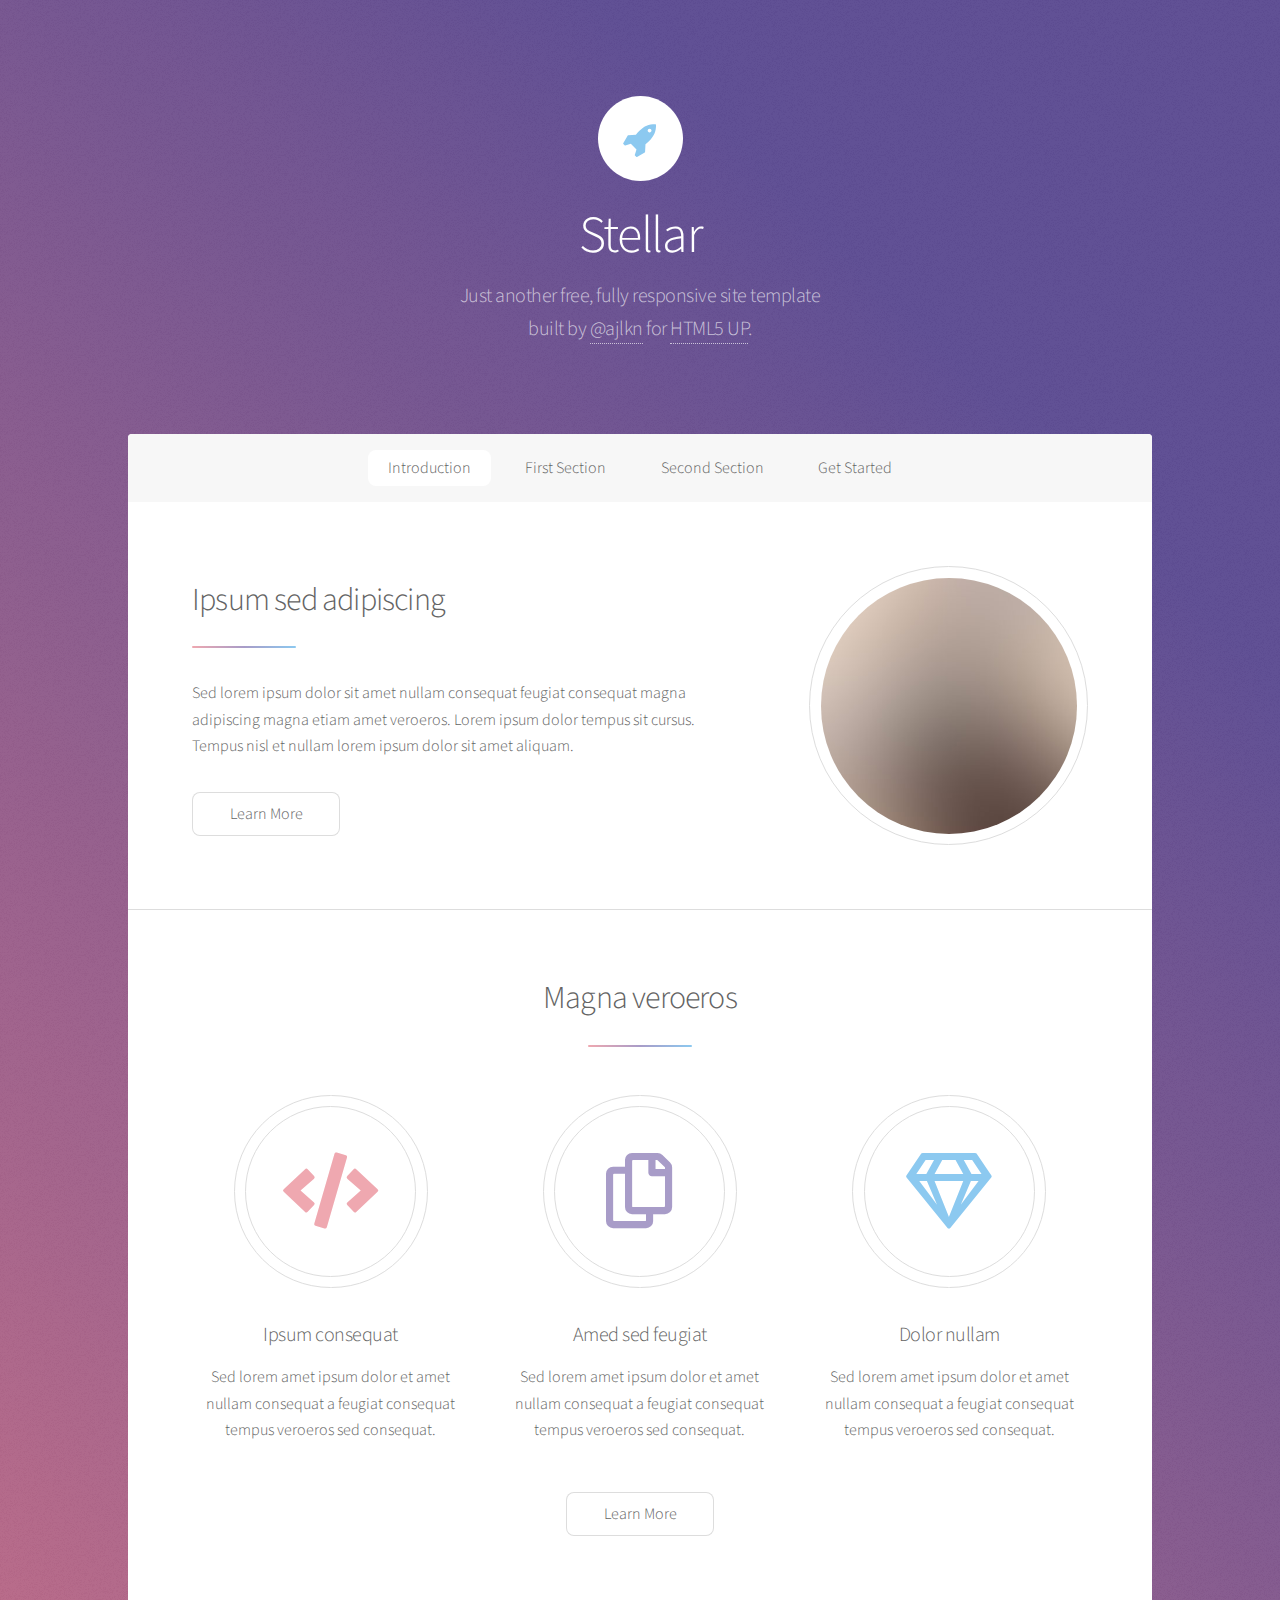
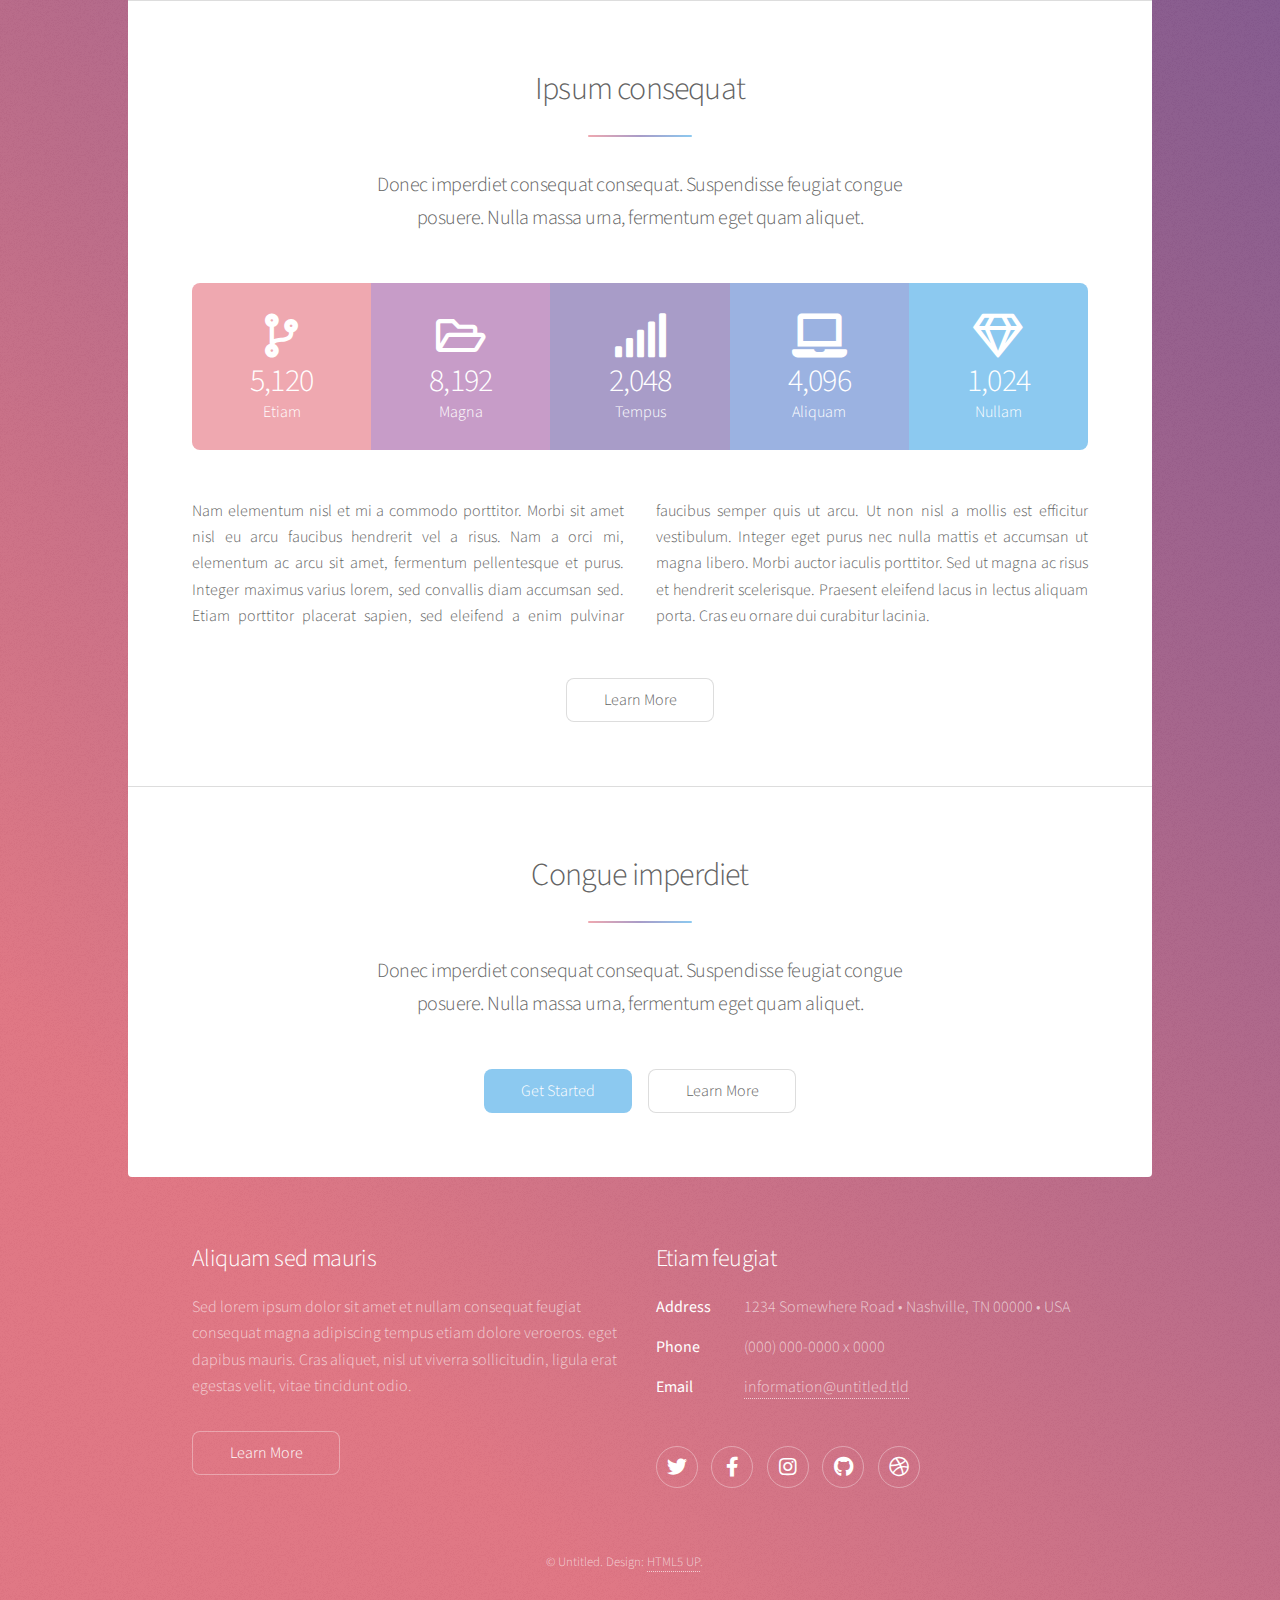
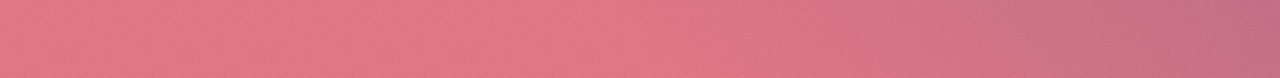
<file: index.html>
<!DOCTYPE HTML>
<!--
	Stellar by HTML5 UP
	html5up.net | @ajlkn
	Free for personal and commercial use under the CCA 3.0 license (html5up.net/license)
-->
<html>
	<head>
		<title>Stellar by HTML5 UP</title>
		<meta charset="utf-8" />
		<meta name="viewport" content="width=device-width, initial-scale=1, user-scalable=no" />
		<link rel="stylesheet" href="assets/css/main.css" />
		<noscript><link rel="stylesheet" href="assets/css/noscript.css" /></noscript>
	</head>
	<body class="is-preload">

		<!-- Wrapper -->
			<div id="wrapper">

				<!-- Header -->
					<header id="header" class="alt">
						<span class="logo"><img src="images/logo.svg" alt="" /></span>
						<h1>Stellar</h1>
						<p>Just another free, fully responsive site template<br />
						built by <a href="https://twitter.com/ajlkn">@ajlkn</a> for <a href="https://html5up.net">HTML5 UP</a>.</p>
					</header>

				<!-- Nav -->
					<nav id="nav">
						<ul>
							<li><a href="#intro" class="active">Introduction</a></li>
							<li><a href="#first">First Section</a></li>
							<li><a href="#second">Second Section</a></li>
							<li><a href="#cta">Get Started</a></li>
						</ul>
					</nav>

				<!-- Main -->
					<div id="main">

						<!-- Introduction -->
							<section id="intro" class="main">
								<div class="spotlight">
									<div class="content">
										<header class="major">
											<h2>Ipsum sed adipiscing</h2>
										</header>
										<p>Sed lorem ipsum dolor sit amet nullam consequat feugiat consequat magna
										adipiscing magna etiam amet veroeros. Lorem ipsum dolor tempus sit cursus.
										Tempus nisl et nullam lorem ipsum dolor sit amet aliquam.</p>
										<ul class="actions">
											<li><a href="generic.html" class="button">Learn More</a></li>
										</ul>
									</div>
									<span class="image"><img src="images/pic01.jpg" alt="" /></span>
								</div>
							</section>

						<!-- First Section -->
							<section id="first" class="main special">
								<header class="major">
									<h2>Magna veroeros</h2>
								</header>
								<ul class="features">
									<li>
										<span class="icon solid major style1 fa-code"></span>
										<h3>Ipsum consequat</h3>
										<p>Sed lorem amet ipsum dolor et amet nullam consequat a feugiat consequat tempus veroeros sed consequat.</p>
									</li>
									<li>
										<span class="icon major style3 fa-copy"></span>
										<h3>Amed sed feugiat</h3>
										<p>Sed lorem amet ipsum dolor et amet nullam consequat a feugiat consequat tempus veroeros sed consequat.</p>
									</li>
									<li>
										<span class="icon major style5 fa-gem"></span>
										<h3>Dolor nullam</h3>
										<p>Sed lorem amet ipsum dolor et amet nullam consequat a feugiat consequat tempus veroeros sed consequat.</p>
									</li>
								</ul>
								<footer class="major">
									<ul class="actions special">
										<li><a href="generic.html" class="button">Learn More</a></li>
									</ul>
								</footer>
							</section>

						<!-- Second Section -->
							<section id="second" class="main special">
								<header class="major">
									<h2>Ipsum consequat</h2>
									<p>Donec imperdiet consequat consequat. Suspendisse feugiat congue<br />
									posuere. Nulla massa urna, fermentum eget quam aliquet.</p>
								</header>
								<ul class="statistics">
									<li class="style1">
										<span class="icon solid fa-code-branch"></span>
										<strong>5,120</strong> Etiam
									</li>
									<li class="style2">
										<span class="icon fa-folder-open"></span>
										<strong>8,192</strong> Magna
									</li>
									<li class="style3">
										<span class="icon solid fa-signal"></span>
										<strong>2,048</strong> Tempus
									</li>
									<li class="style4">
										<span class="icon solid fa-laptop"></span>
										<strong>4,096</strong> Aliquam
									</li>
									<li class="style5">
										<span class="icon fa-gem"></span>
										<strong>1,024</strong> Nullam
									</li>
								</ul>
								<p class="content">Nam elementum nisl et mi a commodo porttitor. Morbi sit amet nisl eu arcu faucibus hendrerit vel a risus. Nam a orci mi, elementum ac arcu sit amet, fermentum pellentesque et purus. Integer maximus varius lorem, sed convallis diam accumsan sed. Etiam porttitor placerat sapien, sed eleifend a enim pulvinar faucibus semper quis ut arcu. Ut non nisl a mollis est efficitur vestibulum. Integer eget purus nec nulla mattis et accumsan ut magna libero. Morbi auctor iaculis porttitor. Sed ut magna ac risus et hendrerit scelerisque. Praesent eleifend lacus in lectus aliquam porta. Cras eu ornare dui curabitur lacinia.</p>
								<footer class="major">
									<ul class="actions special">
										<li><a href="generic.html" class="button">Learn More</a></li>
									</ul>
								</footer>
							</section>

						<!-- Get Started -->
							<section id="cta" class="main special">
								<header class="major">
									<h2>Congue imperdiet</h2>
									<p>Donec imperdiet consequat consequat. Suspendisse feugiat congue<br />
									posuere. Nulla massa urna, fermentum eget quam aliquet.</p>
								</header>
								<footer class="major">
									<ul class="actions special">
										<li><a href="generic.html" class="button primary">Get Started</a></li>
										<li><a href="generic.html" class="button">Learn More</a></li>
									</ul>
								</footer>
							</section>

					</div>

				<!-- Footer -->
					<footer id="footer">
						<section>
							<h2>Aliquam sed mauris</h2>
							<p>Sed lorem ipsum dolor sit amet et nullam consequat feugiat consequat magna adipiscing tempus etiam dolore veroeros. eget dapibus mauris. Cras aliquet, nisl ut viverra sollicitudin, ligula erat egestas velit, vitae tincidunt odio.</p>
							<ul class="actions">
								<li><a href="generic.html" class="button">Learn More</a></li>
							</ul>
						</section>
						<section>
							<h2>Etiam feugiat</h2>
							<dl class="alt">
								<dt>Address</dt>
								<dd>1234 Somewhere Road &bull; Nashville, TN 00000 &bull; USA</dd>
								<dt>Phone</dt>
								<dd>(000) 000-0000 x 0000</dd>
								<dt>Email</dt>
								<dd><a href="#">information@untitled.tld</a></dd>
							</dl>
							<ul class="icons">
								<li><a href="#" class="icon brands fa-twitter alt"><span class="label">Twitter</span></a></li>
								<li><a href="#" class="icon brands fa-facebook-f alt"><span class="label">Facebook</span></a></li>
								<li><a href="#" class="icon brands fa-instagram alt"><span class="label">Instagram</span></a></li>
								<li><a href="#" class="icon brands fa-github alt"><span class="label">GitHub</span></a></li>
								<li><a href="#" class="icon brands fa-dribbble alt"><span class="label">Dribbble</span></a></li>
							</ul>
						</section>
						<p class="copyright">&copy; Untitled. Design: <a href="https://html5up.net">HTML5 UP</a>.</p>
					</footer>

			</div>

		<!-- Scripts -->
			<script src="assets/js/jquery.min.js"></script>
			<script src="assets/js/jquery.scrollex.min.js"></script>
			<script src="assets/js/jquery.scrolly.min.js"></script>
			<script src="assets/js/browser.min.js"></script>
			<script src="assets/js/breakpoints.min.js"></script>
			<script src="assets/js/util.js"></script>
			<script src="assets/js/main.js"></script>

	</body>
</html>
</file>
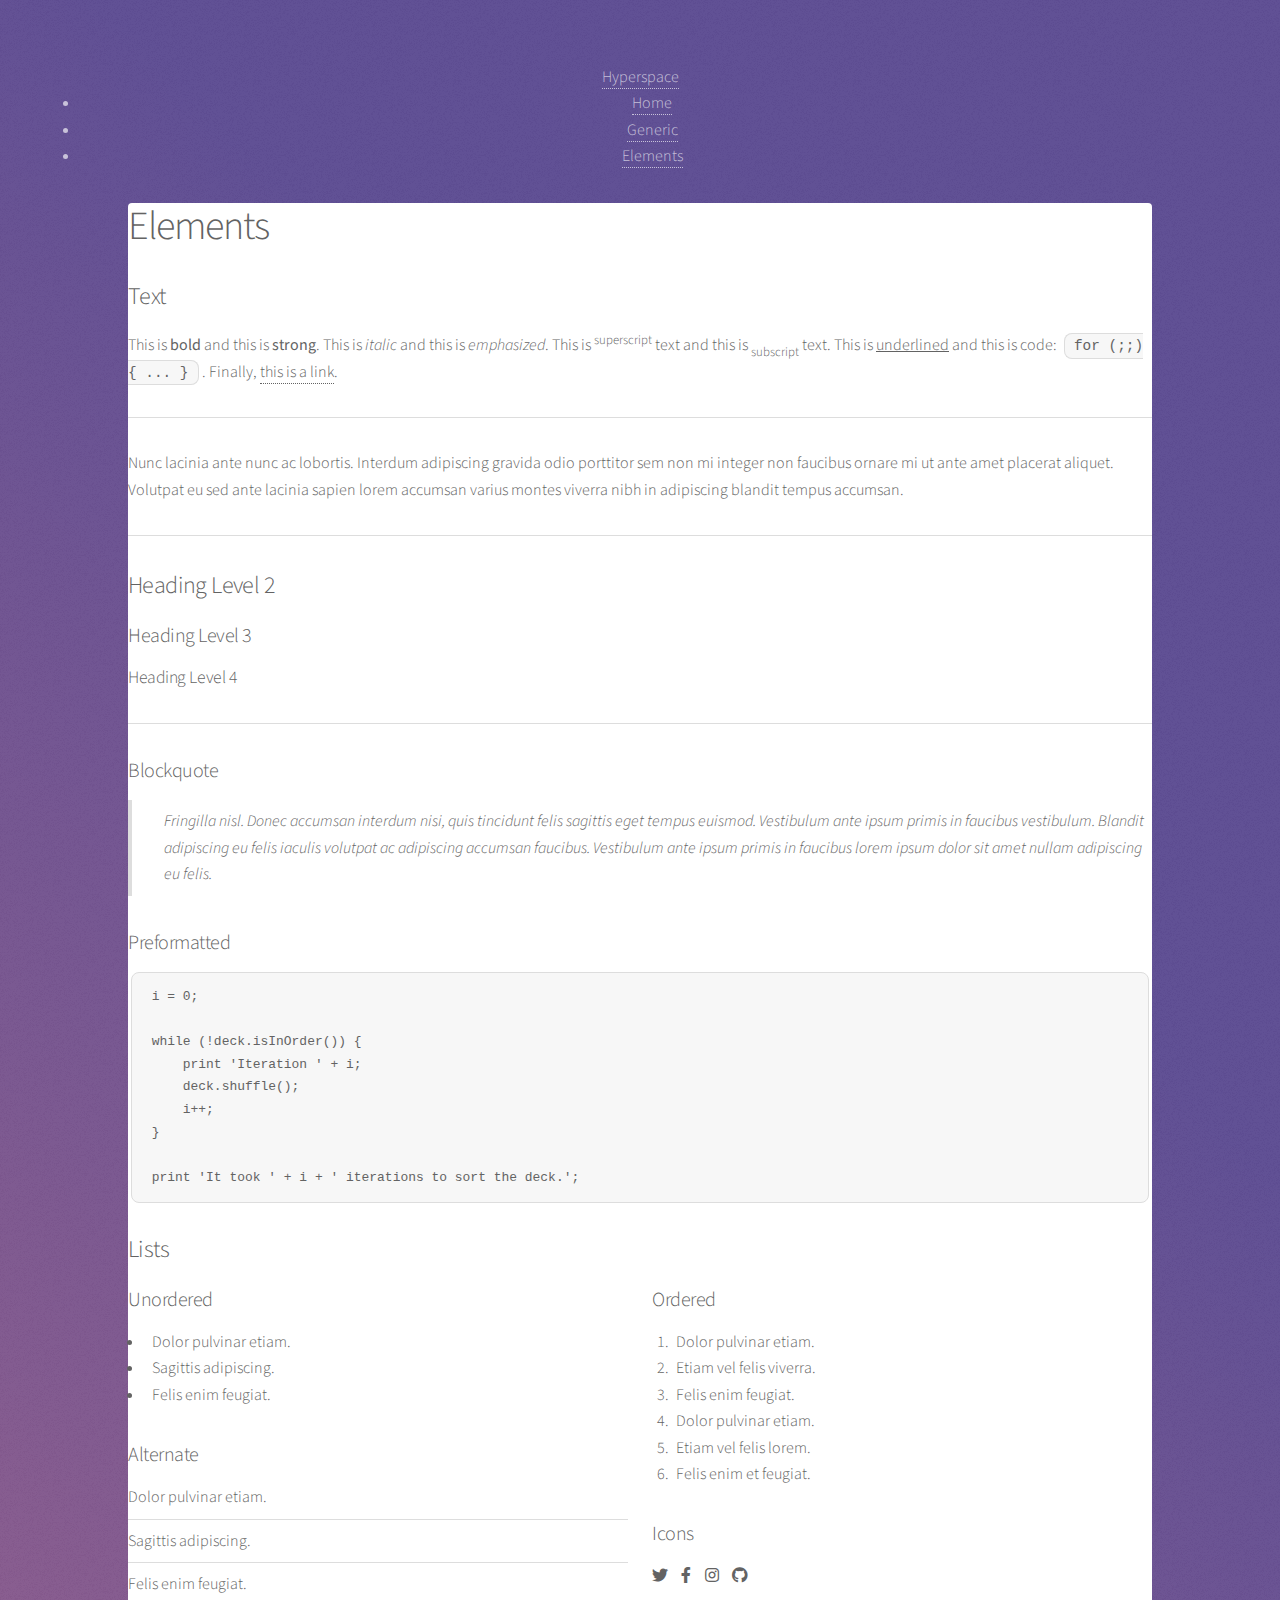
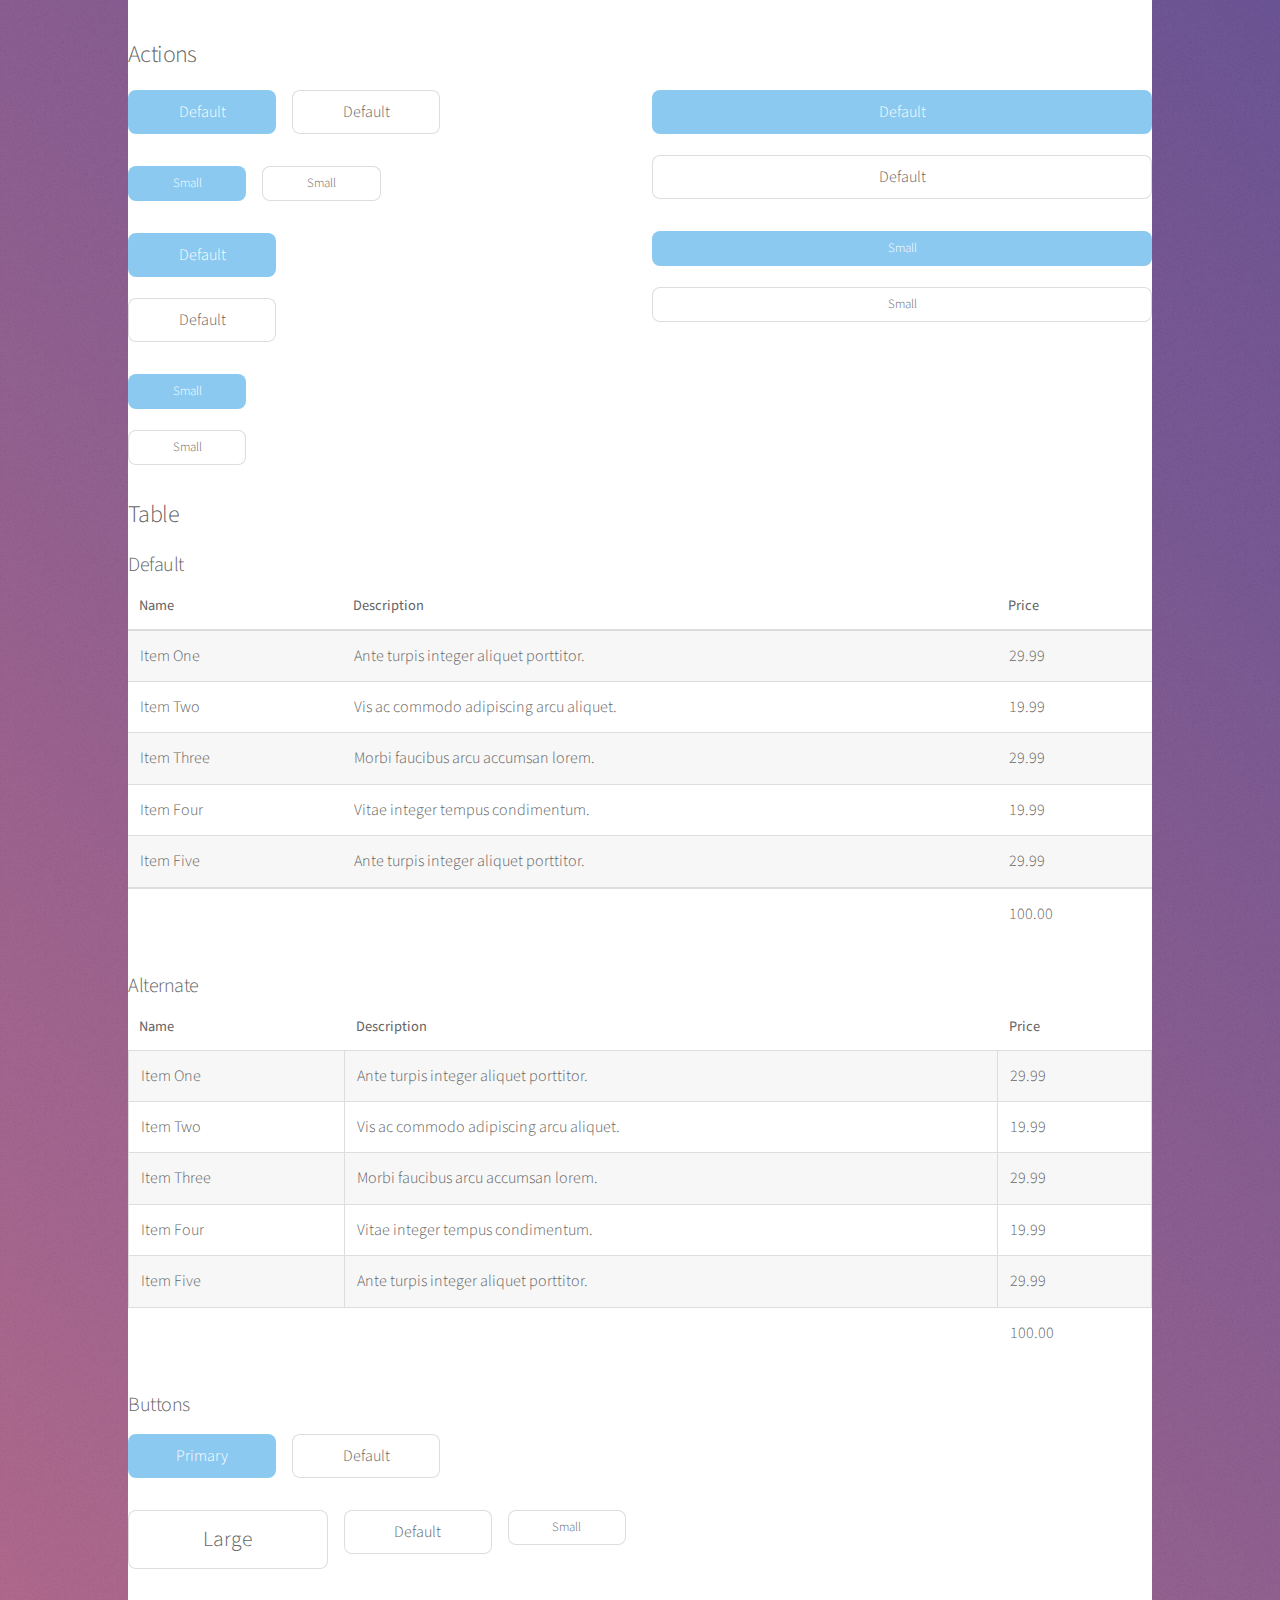
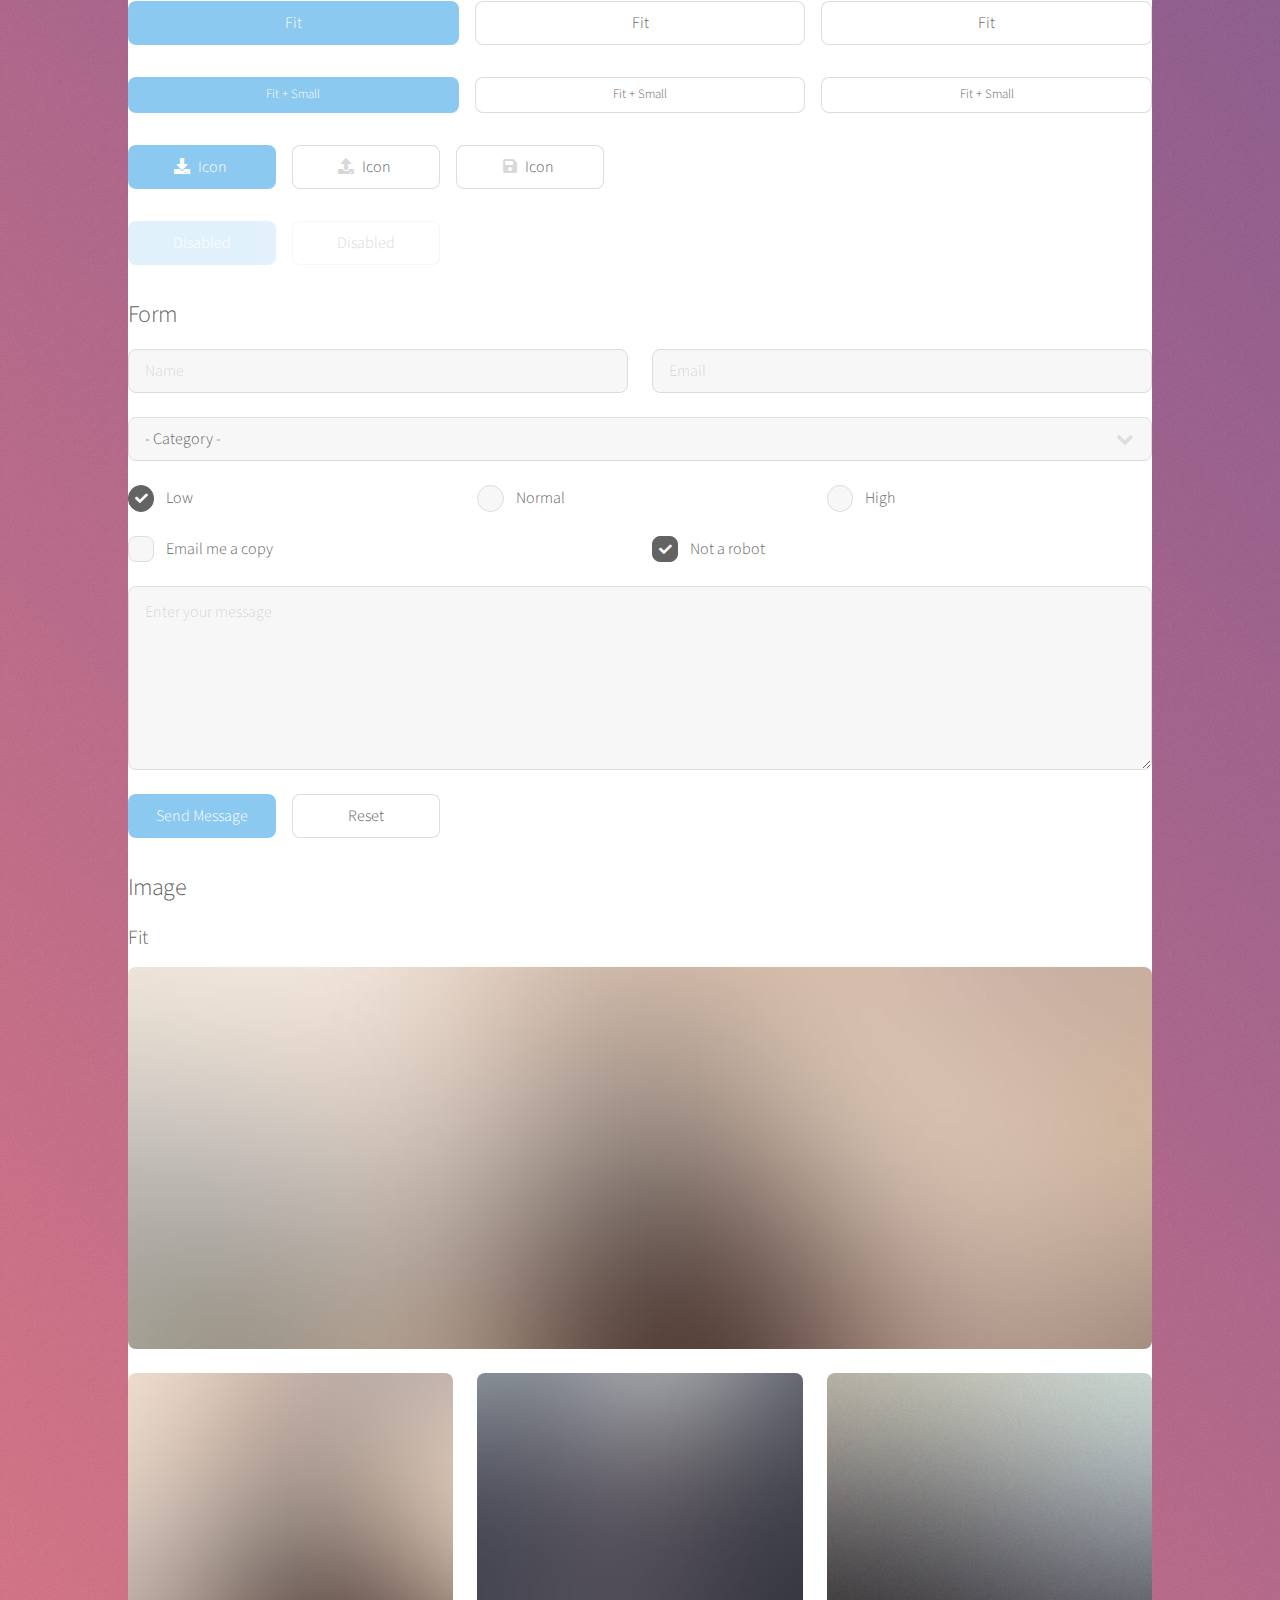
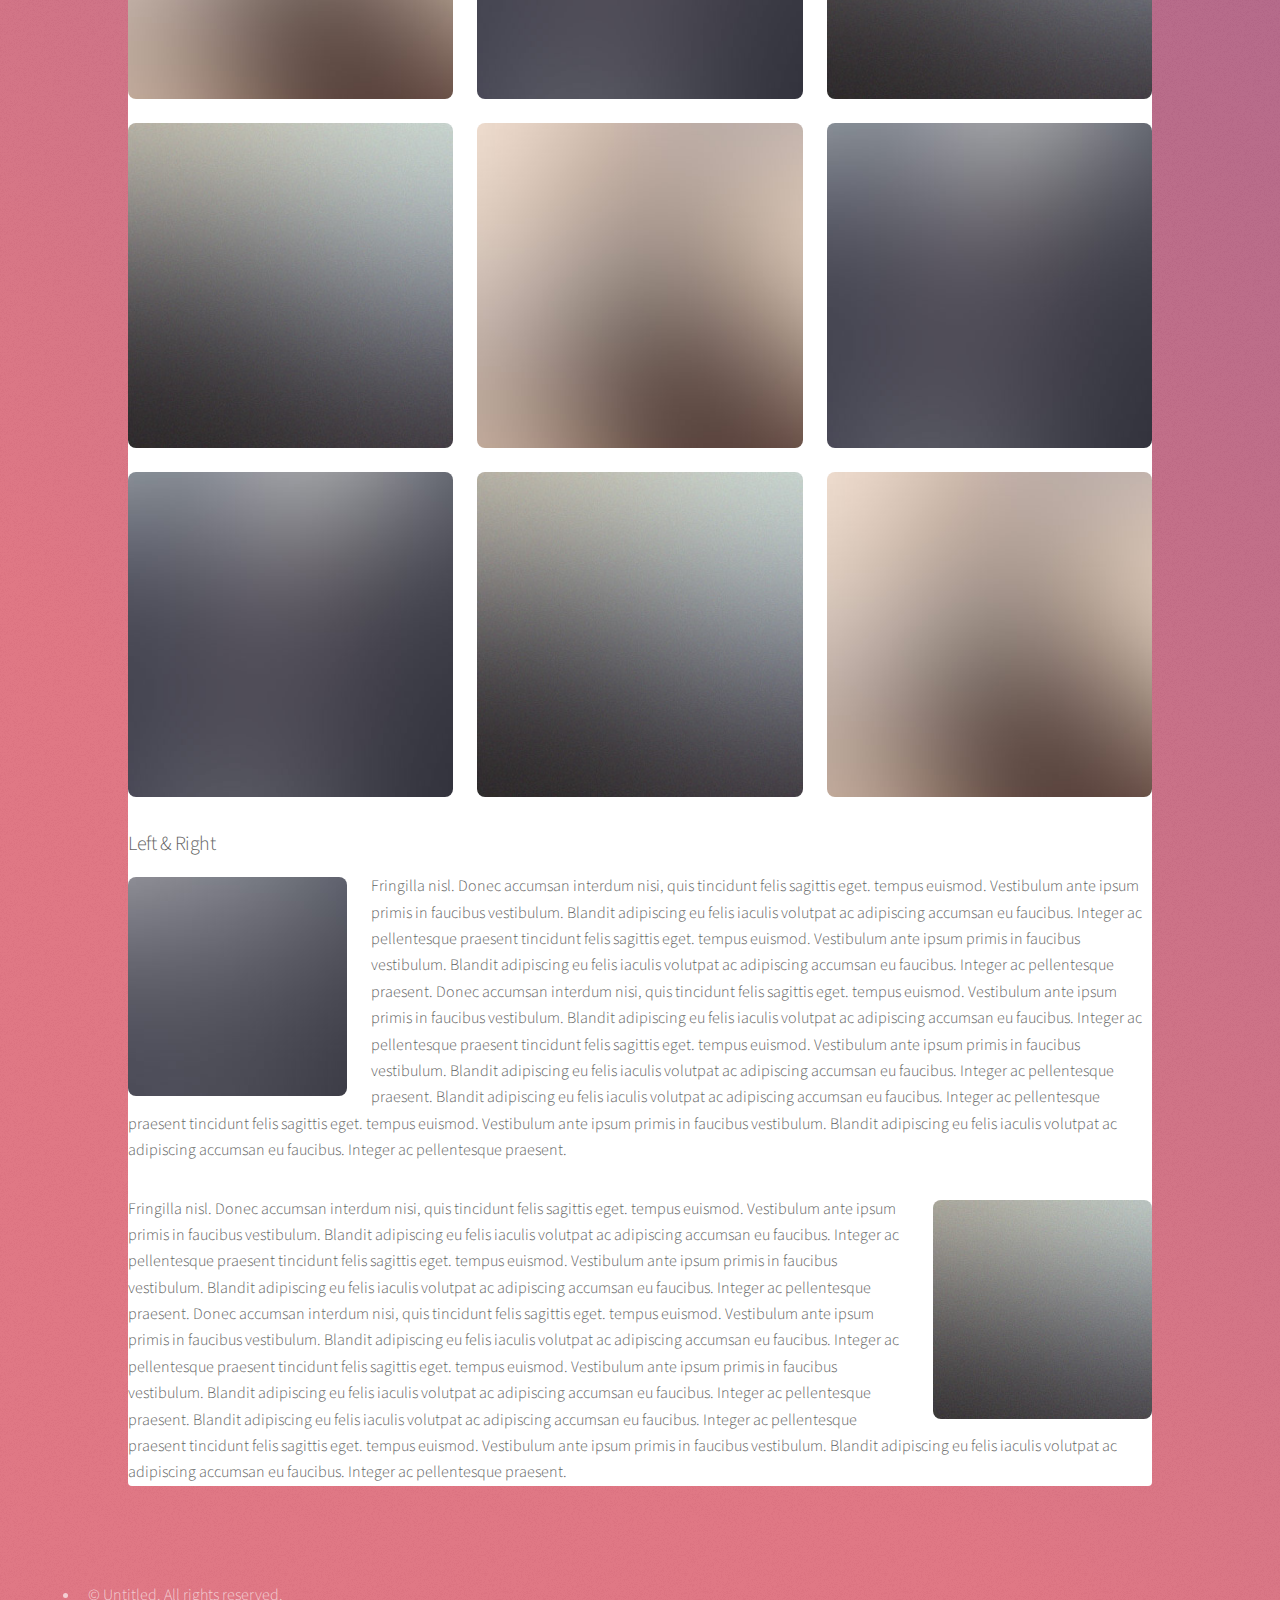
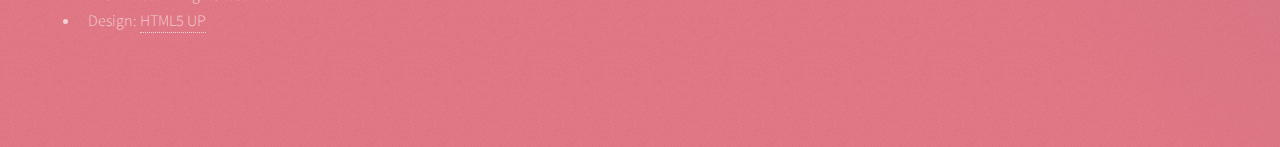
<file: elements.html>
<!DOCTYPE HTML>
<!--
	Hyperspace by HTML5 UP
	html5up.net | @ajlkn
	Free for personal and commercial use under the CCA 3.0 license (html5up.net/license)
-->
<html>
	<head>
		<title>Elements - Hyperspace by HTML5 UP</title>
		<meta charset="utf-8" />
		<meta name="viewport" content="width=device-width, initial-scale=1, user-scalable=no" />
		<link rel="stylesheet" href="assets/css/main.css" />
		<noscript><link rel="stylesheet" href="assets/css/noscript.css" /></noscript>
	</head>
	<body class="is-preload">

		<!-- Header -->
			<header id="header">
				<a href="index.html" class="title">Hyperspace</a>
				<nav>
					<ul>
						<li><a href="index.html">Home</a></li>
						<li><a href="generic.html">Generic</a></li>
						<li><a href="elements.html"  class="active">Elements</a></li>
					</ul>
				</nav>
			</header>

		<!-- Wrapper -->
			<div id="wrapper">

				<!-- Main -->
					<section id="main" class="wrapper">
						<div class="inner">
							<h1 class="major">Elements</h1>

							<!-- Text -->
								<section>
									<h2>Text</h2>
									<p>This is <b>bold</b> and this is <strong>strong</strong>. This is <i>italic</i> and this is <em>emphasized</em>.
									This is <sup>superscript</sup> text and this is <sub>subscript</sub> text.
									This is <u>underlined</u> and this is code: <code>for (;;) { ... }</code>. Finally, <a href="#">this is a link</a>.</p>
									<hr />
									<p>Nunc lacinia ante nunc ac lobortis. Interdum adipiscing gravida odio porttitor sem non mi integer non faucibus ornare mi ut ante amet placerat aliquet. Volutpat eu sed ante lacinia sapien lorem accumsan varius montes viverra nibh in adipiscing blandit tempus accumsan.</p>
									<hr />
									<h2>Heading Level 2</h2>
									<h3>Heading Level 3</h3>
									<h4>Heading Level 4</h4>
									<hr />
									<h3>Blockquote</h3>
									<blockquote>Fringilla nisl. Donec accumsan interdum nisi, quis tincidunt felis sagittis eget tempus euismod. Vestibulum ante ipsum primis in faucibus vestibulum. Blandit adipiscing eu felis iaculis volutpat ac adipiscing accumsan faucibus. Vestibulum ante ipsum primis in faucibus lorem ipsum dolor sit amet nullam adipiscing eu felis.</blockquote>
									<h3>Preformatted</h3>
									<pre><code>i = 0;

while (!deck.isInOrder()) {
    print 'Iteration ' + i;
    deck.shuffle();
    i++;
}

print 'It took ' + i + ' iterations to sort the deck.';</code></pre>
								</section>

							<!-- Lists -->
								<section>
									<h2>Lists</h2>
									<div class="row">
										<div class="col-6 col-12-medium">
											<h3>Unordered</h3>
											<ul>
												<li>Dolor pulvinar etiam.</li>
												<li>Sagittis adipiscing.</li>
												<li>Felis enim feugiat.</li>
											</ul>
											<h3>Alternate</h3>
											<ul class="alt">
												<li>Dolor pulvinar etiam.</li>
												<li>Sagittis adipiscing.</li>
												<li>Felis enim feugiat.</li>
											</ul>
										</div>
										<div class="col-6 col-12-medium">
											<h3>Ordered</h3>
											<ol>
												<li>Dolor pulvinar etiam.</li>
												<li>Etiam vel felis viverra.</li>
												<li>Felis enim feugiat.</li>
												<li>Dolor pulvinar etiam.</li>
												<li>Etiam vel felis lorem.</li>
												<li>Felis enim et feugiat.</li>
											</ol>
											<h3>Icons</h3>
											<ul class="icons">
												<li><a href="#" class="icon brands fa-twitter"><span class="label">Twitter</span></a></li>
												<li><a href="#" class="icon brands fa-facebook-f"><span class="label">Facebook</span></a></li>
												<li><a href="#" class="icon brands fa-instagram"><span class="label">Instagram</span></a></li>
												<li><a href="#" class="icon brands fa-github"><span class="label">Github</span></a></li>
											</ul>
										</div>
									</div>
									<h2>Actions</h2>
									<div class="row">
										<div class="col-6 col-12-medium">
											<ul class="actions">
												<li><a href="#" class="button primary">Default</a></li>
												<li><a href="#" class="button">Default</a></li>
											</ul>
											<ul class="actions small">
												<li><a href="#" class="button primary small">Small</a></li>
												<li><a href="#" class="button small">Small</a></li>
											</ul>
											<ul class="actions stacked">
												<li><a href="#" class="button primary">Default</a></li>
												<li><a href="#" class="button">Default</a></li>
											</ul>
											<ul class="actions stacked">
												<li><a href="#" class="button primary small">Small</a></li>
												<li><a href="#" class="button small">Small</a></li>
											</ul>
										</div>
										<div class="col-6 col-12-medium">
											<ul class="actions stacked">
												<li><a href="#" class="button primary fit">Default</a></li>
												<li><a href="#" class="button fit">Default</a></li>
											</ul>
											<ul class="actions stacked">
												<li><a href="#" class="button primary small fit">Small</a></li>
												<li><a href="#" class="button small fit">Small</a></li>
											</ul>
										</div>
									</div>
								</section>

							<!-- Table -->
								<section>
									<h2>Table</h2>
									<h3>Default</h3>
									<div class="table-wrapper">
										<table>
											<thead>
												<tr>
													<th>Name</th>
													<th>Description</th>
													<th>Price</th>
												</tr>
											</thead>
											<tbody>
												<tr>
													<td>Item One</td>
													<td>Ante turpis integer aliquet porttitor.</td>
													<td>29.99</td>
												</tr>
												<tr>
													<td>Item Two</td>
													<td>Vis ac commodo adipiscing arcu aliquet.</td>
													<td>19.99</td>
												</tr>
												<tr>
													<td>Item Three</td>
													<td> Morbi faucibus arcu accumsan lorem.</td>
													<td>29.99</td>
												</tr>
												<tr>
													<td>Item Four</td>
													<td>Vitae integer tempus condimentum.</td>
													<td>19.99</td>
												</tr>
												<tr>
													<td>Item Five</td>
													<td>Ante turpis integer aliquet porttitor.</td>
													<td>29.99</td>
												</tr>
											</tbody>
											<tfoot>
												<tr>
													<td colspan="2"></td>
													<td>100.00</td>
												</tr>
											</tfoot>
										</table>
									</div>

									<h3>Alternate</h3>
									<div class="table-wrapper">
										<table class="alt">
											<thead>
												<tr>
													<th>Name</th>
													<th>Description</th>
													<th>Price</th>
												</tr>
											</thead>
											<tbody>
												<tr>
													<td>Item One</td>
													<td>Ante turpis integer aliquet porttitor.</td>
													<td>29.99</td>
												</tr>
												<tr>
													<td>Item Two</td>
													<td>Vis ac commodo adipiscing arcu aliquet.</td>
													<td>19.99</td>
												</tr>
												<tr>
													<td>Item Three</td>
													<td> Morbi faucibus arcu accumsan lorem.</td>
													<td>29.99</td>
												</tr>
												<tr>
													<td>Item Four</td>
													<td>Vitae integer tempus condimentum.</td>
													<td>19.99</td>
												</tr>
												<tr>
													<td>Item Five</td>
													<td>Ante turpis integer aliquet porttitor.</td>
													<td>29.99</td>
												</tr>
											</tbody>
											<tfoot>
												<tr>
													<td colspan="2"></td>
													<td>100.00</td>
												</tr>
											</tfoot>
										</table>
									</div>
								</section>

							<!-- Buttons -->
								<section>
									<h3>Buttons</h3>
									<ul class="actions">
										<li><a href="#" class="button primary">Primary</a></li>
										<li><a href="#" class="button">Default</a></li>
									</ul>
									<ul class="actions">
										<li><a href="#" class="button large">Large</a></li>
										<li><a href="#" class="button">Default</a></li>
										<li><a href="#" class="button small">Small</a></li>
									</ul>
									<ul class="actions fit">
										<li><a href="#" class="button primary fit">Fit</a></li>
										<li><a href="#" class="button fit">Fit</a></li>
										<li><a href="#" class="button fit">Fit</a></li>
									</ul>
									<ul class="actions fit small">
										<li><a href="#" class="button primary fit small">Fit + Small</a></li>
										<li><a href="#" class="button fit small">Fit + Small</a></li>
										<li><a href="#" class="button fit small">Fit + Small</a></li>
									</ul>
									<ul class="actions">
										<li><a href="#" class="button primary icon solid fa-download">Icon</a></li>
										<li><a href="#" class="button icon solid fa-upload">Icon</a></li>
										<li><a href="#" class="button icon solid fa-save">Icon</a></li>
									</ul>
									<ul class="actions">
										<li><span class="button primary disabled">Disabled</span></li>
										<li><span class="button disabled">Disabled</span></li>
									</ul>
								</section>

							<!-- Form -->
								<section>
									<h2>Form</h2>
									<form method="post" action="#">
										<div class="row gtr-uniform">
											<div class="col-6 col-12-xsmall">
												<input type="text" name="demo-name" id="demo-name" value="" placeholder="Name" />
											</div>
											<div class="col-6 col-12-xsmall">
												<input type="email" name="demo-email" id="demo-email" value="" placeholder="Email" />
											</div>
											<div class="col-12">
												<select name="demo-category" id="demo-category">
													<option value="">- Category -</option>
													<option value="1">Manufacturing</option>
													<option value="1">Shipping</option>
													<option value="1">Administration</option>
													<option value="1">Human Resources</option>
												</select>
											</div>
											<div class="col-4 col-12-small">
												<input type="radio" id="demo-priority-low" name="demo-priority" checked>
												<label for="demo-priority-low">Low</label>
											</div>
											<div class="col-4 col-12-small">
												<input type="radio" id="demo-priority-normal" name="demo-priority">
												<label for="demo-priority-normal">Normal</label>
											</div>
											<div class="col-4 col-12-small">
												<input type="radio" id="demo-priority-high" name="demo-priority">
												<label for="demo-priority-high">High</label>
											</div>
											<div class="col-6 col-12-small">
												<input type="checkbox" id="demo-copy" name="demo-copy">
												<label for="demo-copy">Email me a copy</label>
											</div>
											<div class="col-6 col-12-small">
												<input type="checkbox" id="demo-human" name="demo-human" checked>
												<label for="demo-human">Not a robot</label>
											</div>
											<div class="col-12">
												<textarea name="demo-message" id="demo-message" placeholder="Enter your message" rows="6"></textarea>
											</div>
											<div class="col-12">
												<ul class="actions">
													<li><input type="submit" value="Send Message" class="primary" /></li>
													<li><input type="reset" value="Reset" /></li>
												</ul>
											</div>
										</div>
									</form>
								</section>

							<!-- Image -->
								<section>
									<h2>Image</h2>
									<h3>Fit</h3>
									<div class="box alt">
										<div class="row gtr-uniform">
											<div class="col-12"><span class="image fit"><img src="images/pic04.jpg" alt="" /></span></div>
											<div class="col-4"><span class="image fit"><img src="images/pic01.jpg" alt="" /></span></div>
											<div class="col-4"><span class="image fit"><img src="images/pic02.jpg" alt="" /></span></div>
											<div class="col-4"><span class="image fit"><img src="images/pic03.jpg" alt="" /></span></div>
											<div class="col-4"><span class="image fit"><img src="images/pic03.jpg" alt="" /></span></div>
											<div class="col-4"><span class="image fit"><img src="images/pic01.jpg" alt="" /></span></div>
											<div class="col-4"><span class="image fit"><img src="images/pic02.jpg" alt="" /></span></div>
											<div class="col-4"><span class="image fit"><img src="images/pic02.jpg" alt="" /></span></div>
											<div class="col-4"><span class="image fit"><img src="images/pic03.jpg" alt="" /></span></div>
											<div class="col-4"><span class="image fit"><img src="images/pic01.jpg" alt="" /></span></div>
										</div>
									</div>
									<h3>Left &amp; Right</h3>
									<p><span class="image left"><img src="images/pic05.jpg" alt="" /></span>Fringilla nisl. Donec accumsan interdum nisi, quis tincidunt felis sagittis eget. tempus euismod. Vestibulum ante ipsum primis in faucibus vestibulum. Blandit adipiscing eu felis iaculis volutpat ac adipiscing accumsan eu faucibus. Integer ac pellentesque praesent tincidunt felis sagittis eget. tempus euismod. Vestibulum ante ipsum primis in faucibus vestibulum. Blandit adipiscing eu felis iaculis volutpat ac adipiscing accumsan eu faucibus. Integer ac pellentesque praesent. Donec accumsan interdum nisi, quis tincidunt felis sagittis eget. tempus euismod. Vestibulum ante ipsum primis in faucibus vestibulum. Blandit adipiscing eu felis iaculis volutpat ac adipiscing accumsan eu faucibus. Integer ac pellentesque praesent tincidunt felis sagittis eget. tempus euismod. Vestibulum ante ipsum primis in faucibus vestibulum. Blandit adipiscing eu felis iaculis volutpat ac adipiscing accumsan eu faucibus. Integer ac pellentesque praesent. Blandit adipiscing eu felis iaculis volutpat ac adipiscing accumsan eu faucibus. Integer ac pellentesque praesent tincidunt felis sagittis eget. tempus euismod. Vestibulum ante ipsum primis in faucibus vestibulum. Blandit adipiscing eu felis iaculis volutpat ac adipiscing accumsan eu faucibus. Integer ac pellentesque praesent.</p>
									<p><span class="image right"><img src="images/pic06.jpg" alt="" /></span>Fringilla nisl. Donec accumsan interdum nisi, quis tincidunt felis sagittis eget. tempus euismod. Vestibulum ante ipsum primis in faucibus vestibulum. Blandit adipiscing eu felis iaculis volutpat ac adipiscing accumsan eu faucibus. Integer ac pellentesque praesent tincidunt felis sagittis eget. tempus euismod. Vestibulum ante ipsum primis in faucibus vestibulum. Blandit adipiscing eu felis iaculis volutpat ac adipiscing accumsan eu faucibus. Integer ac pellentesque praesent. Donec accumsan interdum nisi, quis tincidunt felis sagittis eget. tempus euismod. Vestibulum ante ipsum primis in faucibus vestibulum. Blandit adipiscing eu felis iaculis volutpat ac adipiscing accumsan eu faucibus. Integer ac pellentesque praesent tincidunt felis sagittis eget. tempus euismod. Vestibulum ante ipsum primis in faucibus vestibulum. Blandit adipiscing eu felis iaculis volutpat ac adipiscing accumsan eu faucibus. Integer ac pellentesque praesent. Blandit adipiscing eu felis iaculis volutpat ac adipiscing accumsan eu faucibus. Integer ac pellentesque praesent tincidunt felis sagittis eget. tempus euismod. Vestibulum ante ipsum primis in faucibus vestibulum. Blandit adipiscing eu felis iaculis volutpat ac adipiscing accumsan eu faucibus. Integer ac pellentesque praesent.</p>
								</section>

						</div>
					</section>

			</div>

		<!-- Footer -->
			<footer id="footer" class="wrapper alt">
				<div class="inner">
					<ul class="menu">
						<li>&copy; Untitled. All rights reserved.</li><li>Design: <a href="http://html5up.net">HTML5 UP</a></li>
					</ul>
				</div>
			</footer>

		<!-- Scripts -->
			<script src="assets/js/jquery.min.js"></script>
			<script src="assets/js/jquery.scrollex.min.js"></script>
			<script src="assets/js/jquery.scrolly.min.js"></script>
			<script src="assets/js/browser.min.js"></script>
			<script src="assets/js/breakpoints.min.js"></script>
			<script src="assets/js/util.js"></script>
			<script src="assets/js/main.js"></script>

	</body>
</html>
</file>
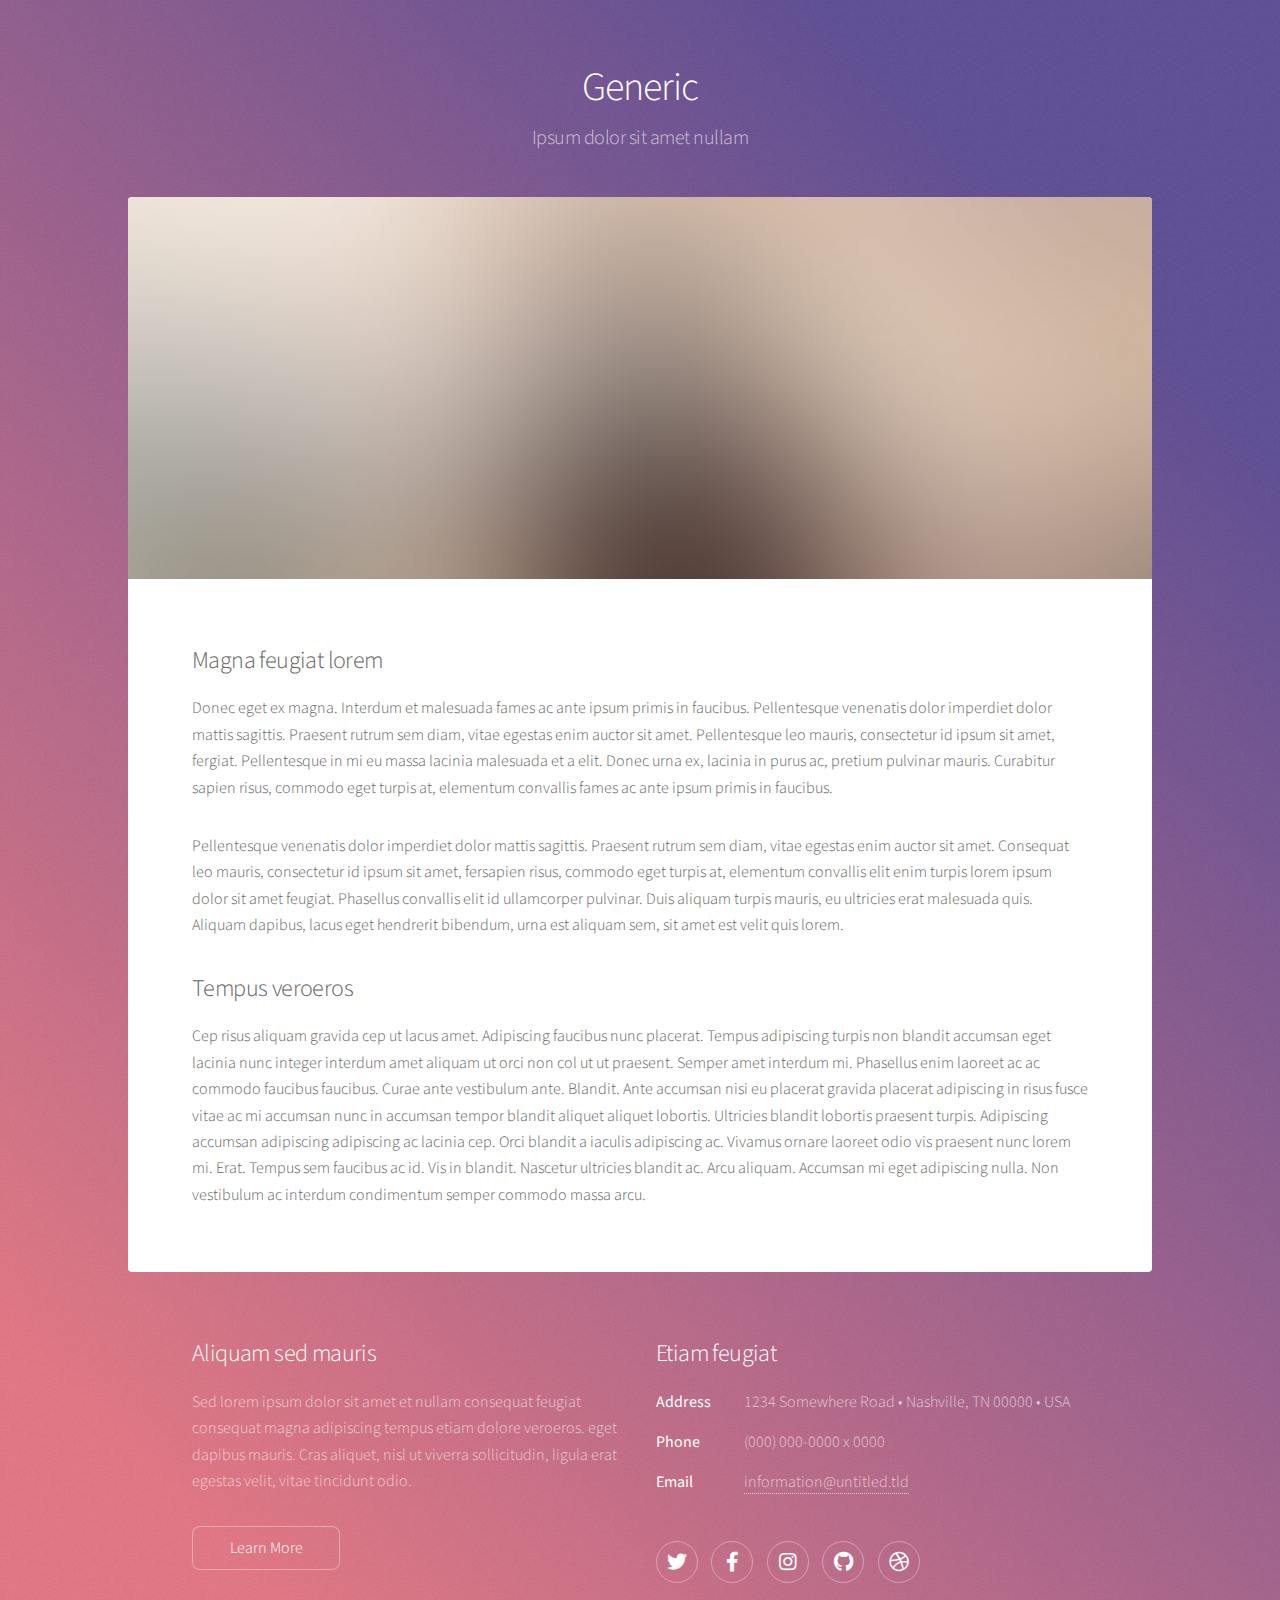
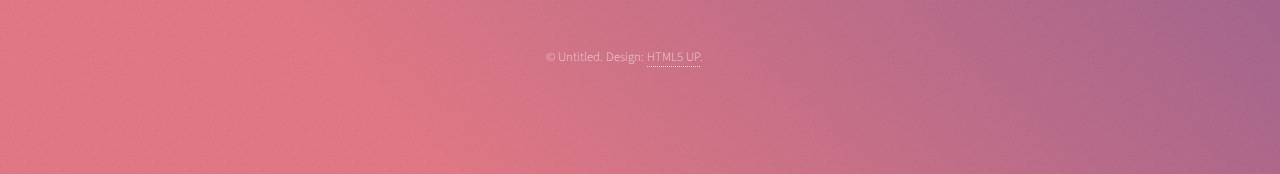
<file: generic.html>
<!DOCTYPE HTML>
<!--
	Stellar by HTML5 UP
	html5up.net | @ajlkn
	Free for personal and commercial use under the CCA 3.0 license (html5up.net/license)
-->
<html>
	<head>
		<title>Generic - Stellar by HTML5 UP</title>
		<meta charset="utf-8" />
		<meta name="viewport" content="width=device-width, initial-scale=1, user-scalable=no" />
		<link rel="stylesheet" href="assets/css/main.css" />
		<noscript><link rel="stylesheet" href="assets/css/noscript.css" /></noscript>
	</head>
	<body class="is-preload">

		<!-- Wrapper -->
			<div id="wrapper">

				<!-- Header -->
					<header id="header">
						<h1>Generic</h1>
						<p>Ipsum dolor sit amet nullam</p>
					</header>

				<!-- Main -->
					<div id="main">

						<!-- Content -->
							<section id="content" class="main">
								<span class="image main"><img src="images/pic04.jpg" alt="" /></span>
								<h2>Magna feugiat lorem</h2>
								<p>Donec eget ex magna. Interdum et malesuada fames ac ante ipsum primis in faucibus. Pellentesque venenatis dolor imperdiet dolor mattis sagittis. Praesent rutrum sem diam, vitae egestas enim auctor sit amet. Pellentesque leo mauris, consectetur id ipsum sit amet, fergiat. Pellentesque in mi eu massa lacinia malesuada et a elit. Donec urna ex, lacinia in purus ac, pretium pulvinar mauris. Curabitur sapien risus, commodo eget turpis at, elementum convallis fames ac ante ipsum primis in faucibus.</p>
								<p>Pellentesque venenatis dolor imperdiet dolor mattis sagittis. Praesent rutrum sem diam, vitae egestas enim auctor sit amet. Consequat leo mauris, consectetur id ipsum sit amet, fersapien risus, commodo eget turpis at, elementum convallis elit enim turpis lorem ipsum dolor sit amet feugiat. Phasellus convallis elit id ullamcorper pulvinar. Duis aliquam turpis mauris, eu ultricies erat malesuada quis. Aliquam dapibus, lacus eget hendrerit bibendum, urna est aliquam sem, sit amet est velit quis lorem.</p>
								<h2>Tempus veroeros</h2>
								<p>Cep risus aliquam gravida cep ut lacus amet. Adipiscing faucibus nunc placerat. Tempus adipiscing turpis non blandit accumsan eget lacinia nunc integer interdum amet aliquam ut orci non col ut ut praesent. Semper amet interdum mi. Phasellus enim laoreet ac ac commodo faucibus faucibus. Curae ante vestibulum ante. Blandit. Ante accumsan nisi eu placerat gravida placerat adipiscing in risus fusce vitae ac mi accumsan nunc in accumsan tempor blandit aliquet aliquet lobortis. Ultricies blandit lobortis praesent turpis. Adipiscing accumsan adipiscing adipiscing ac lacinia cep. Orci blandit a iaculis adipiscing ac. Vivamus ornare laoreet odio vis praesent nunc lorem mi. Erat. Tempus sem faucibus ac id. Vis in blandit. Nascetur ultricies blandit ac. Arcu aliquam. Accumsan mi eget adipiscing nulla. Non vestibulum ac interdum condimentum semper commodo massa arcu.</p>
							</section>

					</div>

				<!-- Footer -->
					<footer id="footer">
						<section>
							<h2>Aliquam sed mauris</h2>
							<p>Sed lorem ipsum dolor sit amet et nullam consequat feugiat consequat magna adipiscing tempus etiam dolore veroeros. eget dapibus mauris. Cras aliquet, nisl ut viverra sollicitudin, ligula erat egestas velit, vitae tincidunt odio.</p>
							<ul class="actions">
								<li><a href="#" class="button">Learn More</a></li>
							</ul>
						</section>
						<section>
							<h2>Etiam feugiat</h2>
							<dl class="alt">
								<dt>Address</dt>
								<dd>1234 Somewhere Road &bull; Nashville, TN 00000 &bull; USA</dd>
								<dt>Phone</dt>
								<dd>(000) 000-0000 x 0000</dd>
								<dt>Email</dt>
								<dd><a href="#">information@untitled.tld</a></dd>
							</dl>
							<ul class="icons">
								<li><a href="#" class="icon brands fa-twitter alt"><span class="label">Twitter</span></a></li>
								<li><a href="#" class="icon brands fa-facebook-f alt"><span class="label">Facebook</span></a></li>
								<li><a href="#" class="icon brands fa-instagram alt"><span class="label">Instagram</span></a></li>
								<li><a href="#" class="icon brands fa-github alt"><span class="label">GitHub</span></a></li>
								<li><a href="#" class="icon brands fa-dribbble alt"><span class="label">Dribbble</span></a></li>
							</ul>
						</section>
						<p class="copyright">&copy; Untitled. Design: <a href="https://html5up.net">HTML5 UP</a>.</p>
					</footer>

			</div>

		<!-- Scripts -->
			<script src="assets/js/jquery.min.js"></script>
			<script src="assets/js/jquery.scrollex.min.js"></script>
			<script src="assets/js/jquery.scrolly.min.js"></script>
			<script src="assets/js/browser.min.js"></script>
			<script src="assets/js/breakpoints.min.js"></script>
			<script src="assets/js/util.js"></script>
			<script src="assets/js/main.js"></script>

	</body>
</html>
</file>
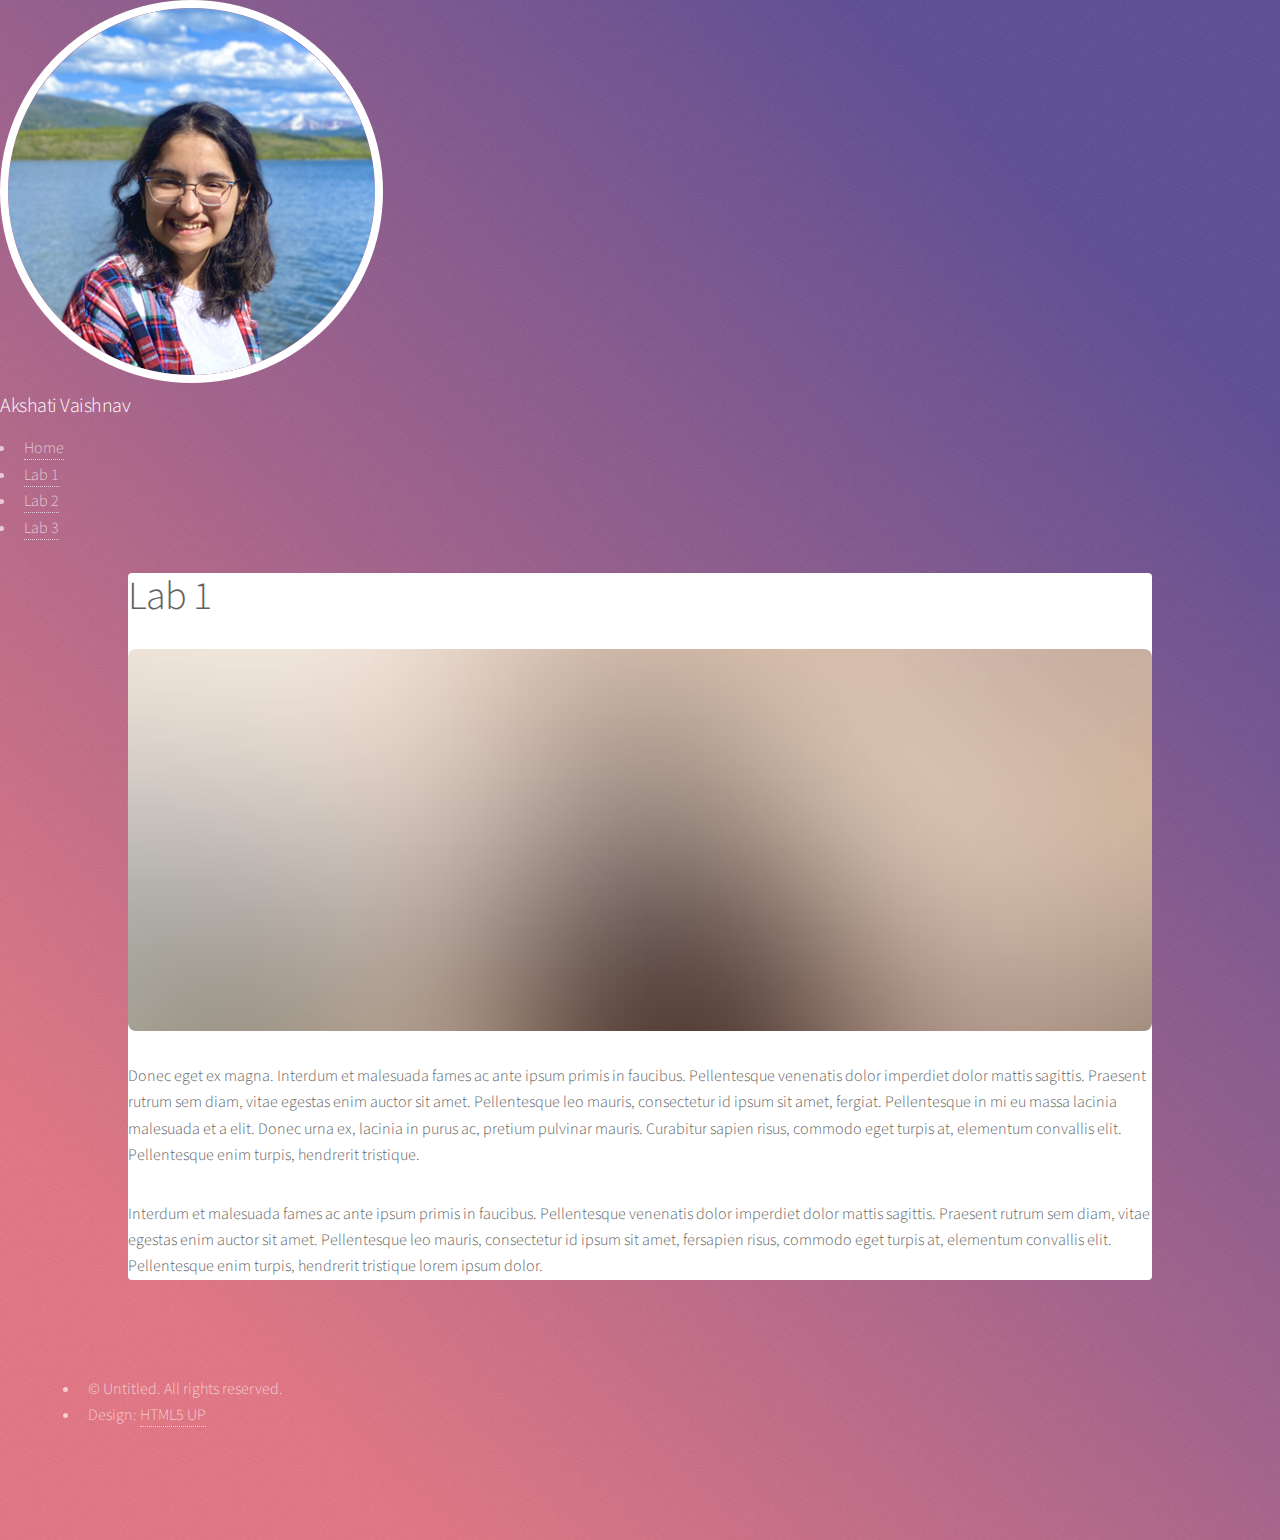
<file: lab1.html>
<!DOCTYPE HTML>
<!--
	Hyperspace by HTML5 UP
	html5up.net | @ajlkn
	Free for personal and commercial use under the CCA 3.0 license (html5up.net/license)
-->
<html>
	<head>
		<title>ECE4160: Fast Robots</title>
		<meta charset="utf-8" />
		<meta name="viewport" content="width=device-width, initial-scale=1, user-scalable=no" />
		<link rel="stylesheet" href="assets/css/main.css" />
		<noscript><link rel="stylesheet" href="assets/css/noscript.css" /></noscript>
	</head>
	<body class="is-preload">

		<!-- Sidebar -->
			<section id="sidebar">
			
			<img src="images/picture.png" class="wrapper center">
			<h3 class="wrapper center">Akshati Vaishnav </h1>
				<div class="inner">
					
					<nav>
						<ul>
							<li><a href="index.html">Home</a></li>
							<li><a href="lab1.html">Lab 1</a></li>
							<li><a href="lab2.html">Lab 2</a></li>
							<li><a href="lab3.html">Lab 3</a></li>
						</ul>
					</nav>
				</div>
			</section>

		<!-- Wrapper -->
			<div id="wrapper">
					<section id="main" class="wrapper style2">
						<div class="inner">
							<h1 class="major">Lab 1</h1>
							<span class="image fit"><img src="images/pic04.jpg" alt="" /></span>
							<p>Donec eget ex magna. Interdum et malesuada fames ac ante ipsum primis in faucibus. Pellentesque venenatis dolor imperdiet dolor mattis sagittis. Praesent rutrum sem diam, vitae egestas enim auctor sit amet. Pellentesque leo mauris, consectetur id ipsum sit amet, fergiat. Pellentesque in mi eu massa lacinia malesuada et a elit. Donec urna ex, lacinia in purus ac, pretium pulvinar mauris. Curabitur sapien risus, commodo eget turpis at, elementum convallis elit. Pellentesque enim turpis, hendrerit tristique.</p>
							<p>Interdum et malesuada fames ac ante ipsum primis in faucibus. Pellentesque venenatis dolor imperdiet dolor mattis sagittis. Praesent rutrum sem diam, vitae egestas enim auctor sit amet. Pellentesque leo mauris, consectetur id ipsum sit amet, fersapien risus, commodo eget turpis at, elementum convallis elit. Pellentesque enim turpis, hendrerit tristique lorem ipsum dolor.</p>
						</div>
					</section>

				
			</div>

		<!-- Footer -->
			<footer id="footer" class="wrapper style1-alt">
				<div class="inner">
					<ul class="menu">
						<li>&copy; Untitled. All rights reserved.</li><li>Design: <a href="http://html5up.net">HTML5 UP</a></li>
					</ul>
				</div>
			</footer>

		<!-- Scripts -->
			<script src="assets/js/jquery.min.js"></script>
			<script src="assets/js/jquery.scrollex.min.js"></script>
			<script src="assets/js/jquery.scrolly.min.js"></script>
			<script src="assets/js/browser.min.js"></script>
			<script src="assets/js/breakpoints.min.js"></script>
			<script src="assets/js/util.js"></script>
			<script src="assets/js/main.js"></script>

	</body>
</html>
</file>
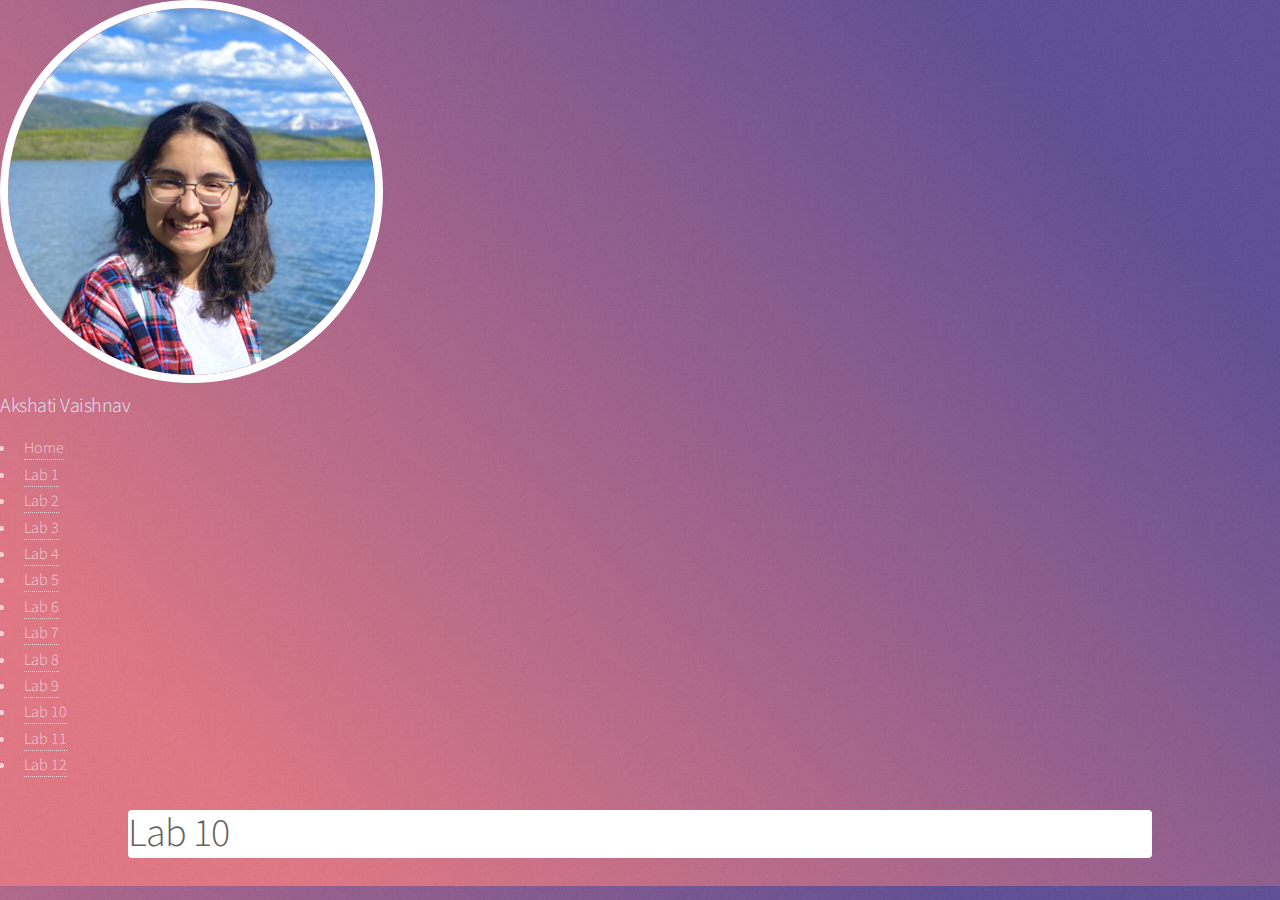
<file: lab10.html>
<!DOCTYPE HTML>
<!--
	Hyperspace by HTML5 UP
	html5up.net | @ajlkn
	Free for personal and commercial use under the CCA 3.0 license (html5up.net/license)
-->
<html>
	<head>
		<title>ECE4160: Fast Robots</title>
		<meta charset="utf-8" />
		<meta name="viewport" content="width=device-width, initial-scale=1, user-scalable=no" />
		<link rel="stylesheet" href="assets/css/main.css" />
		<noscript><link rel="stylesheet" href="assets/css/noscript.css" /></noscript>
	</head>
	<body class="is-preload">

		<!-- Sidebar -->
			<section id="sidebar">
			
				<img src="images/picture.png" class="wrapper center">
				<h3 class="wrapper center" style="color:#deecff">Akshati
					Vaishnav </h1>
					<div class="inner">
						
						<nav>
							<ul>
								<li><a href="index.html">Home</a></li>
								<li><a href="lab1.html">Lab 1</a></li>
								<li><a href="lab2.html">Lab 2</a></li>
								<li><a href="lab3.html">Lab 3</a></li>
								<li><a href="lab4.html">Lab 4</a></li>
								<li><a href="lab5.html">Lab 5</a></li>
								<li><a href="lab6.html">Lab 6</a></li>
								<li><a href="lab7.html">Lab 7</a></li>
								<li><a href="lab8.html">Lab 8</a></li>
								<li><a href="lab9.html">Lab 9</a></li>
								<li><a href="lab10.html">Lab 10</a></li>
								<li><a href="lab11.html">Lab 11</a></li>
								<li><a href="lab12.html">Lab 12</a></li>
							</ul>
						</nav>
					</div>
				</section>

		<!-- Wrapper -->
			<div id="wrapper">
					<section id="main" class="wrapper style2">
						<div class="inner">
							<h1 class="major">Lab 10</h1>
						</div>
					</section>

				
			</div>

		<!-- Footer -->
			<!-- <footer id="footer" class="wrapper style1-alt">
				<div class="inner">
					<ul class="menu">
						<li>&copy; Untitled. All rights reserved.</li><li>Design: <a href="http://html5up.net">HTML5 UP</a></li>
					</ul>
				</div>
			</footer> -->

		<!-- Scripts -->
			<script src="assets/js/jquery.min.js"></script>
			<script src="assets/js/jquery.scrollex.min.js"></script>
			<script src="assets/js/jquery.scrolly.min.js"></script>
			<script src="assets/js/browser.min.js"></script>
			<script src="assets/js/breakpoints.min.js"></script>
			<script src="assets/js/util.js"></script>
			<script src="assets/js/main.js"></script>

	</body>
</html>
</file>
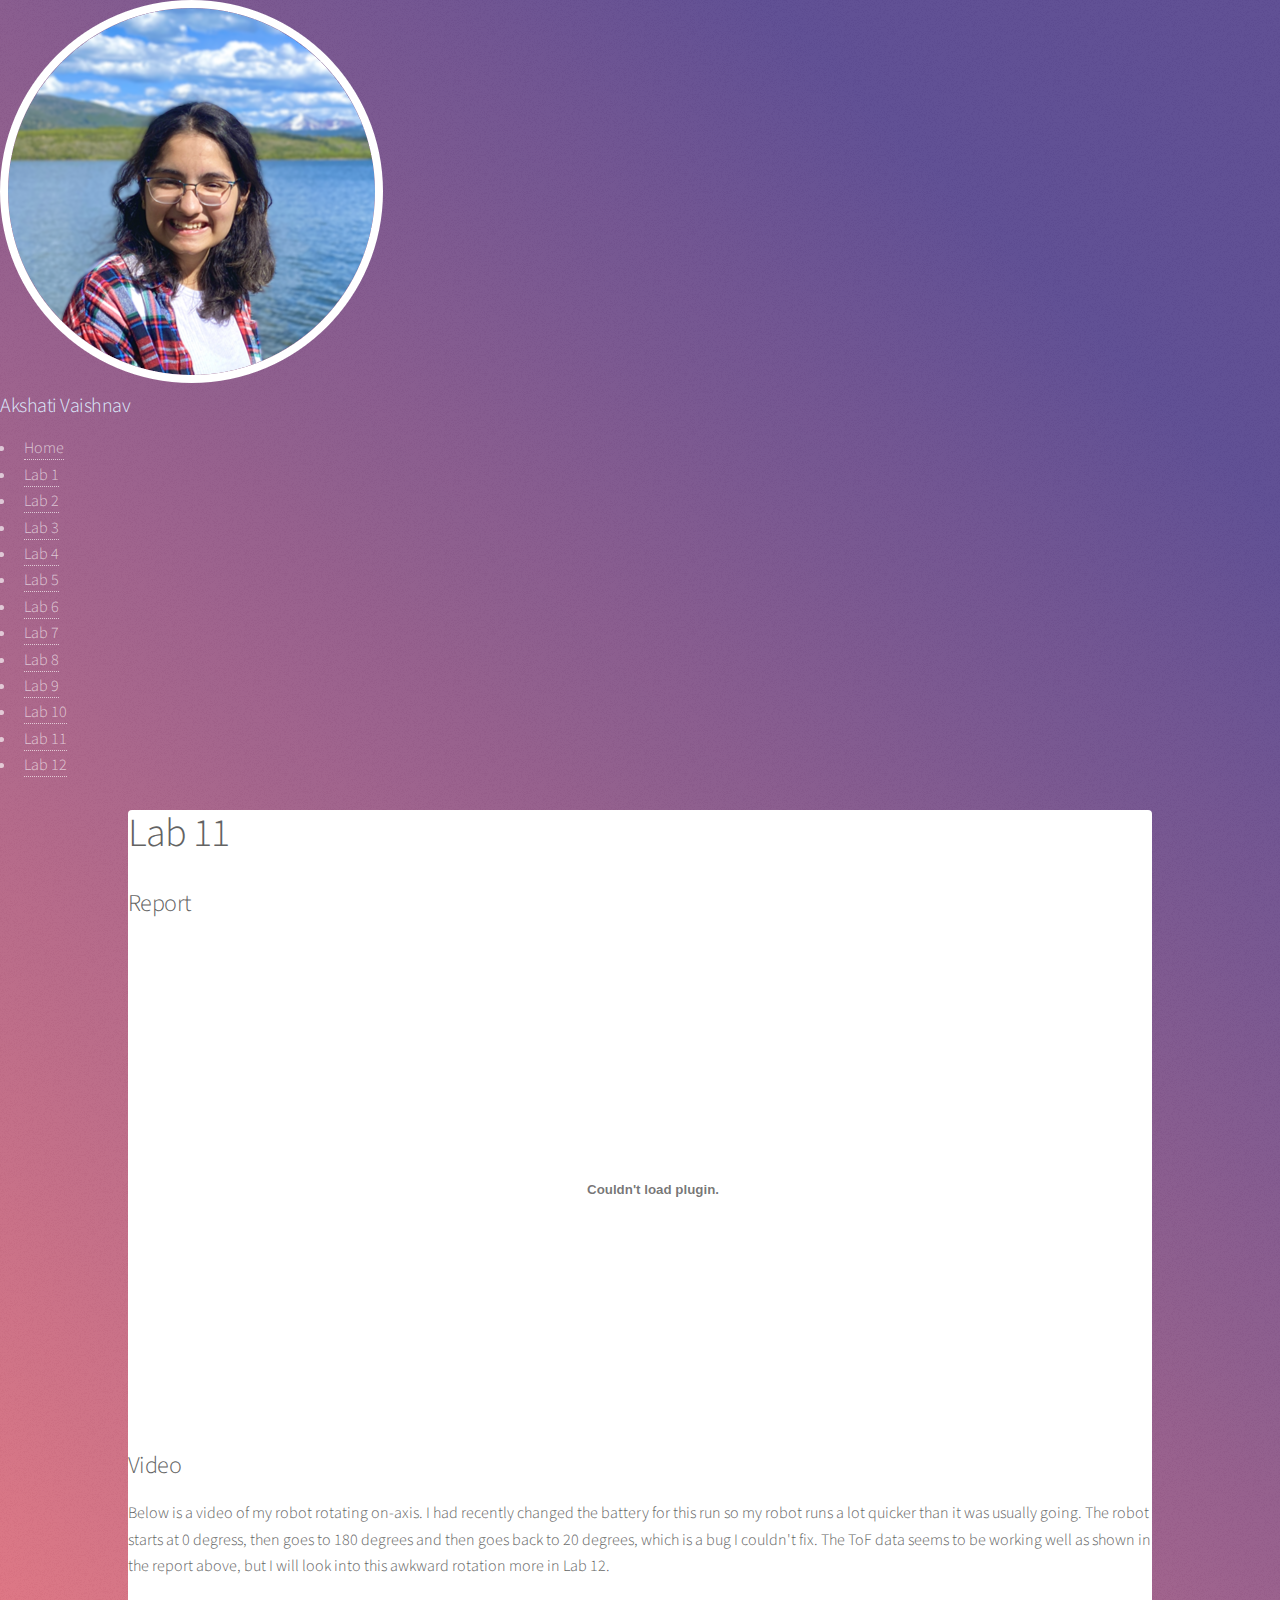
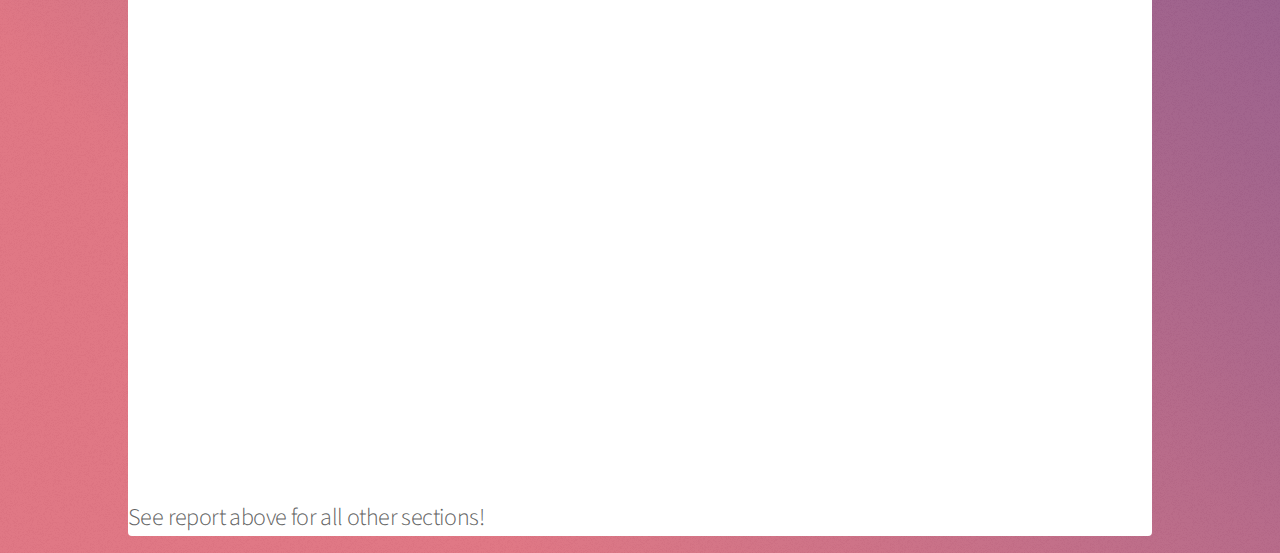
<file: lab11.html>
<!DOCTYPE HTML>
<!--
	Hyperspace by HTML5 UP
	html5up.net | @ajlkn
	Free for personal and commercial use under the CCA 3.0 license (html5up.net/license)
-->
<html>
	<head>
		<title>ECE4160: Fast Robots</title>
		<meta charset="utf-8" />
		<meta name="viewport" content="width=device-width, initial-scale=1, user-scalable=no" />
		<link rel="stylesheet" href="assets/css/main.css" />
		<noscript><link rel="stylesheet" href="assets/css/noscript.css" /></noscript>
	</head>
	<body class="is-preload">

		<!-- Sidebar -->
			<section id="sidebar">
			
				<img src="images/picture.png" class="wrapper center">
				<h3 class="wrapper center" style="color:#deecff">Akshati
					Vaishnav </h1>
					<div class="inner">
						
						<nav>
							<ul>
								<li><a href="index.html">Home</a></li>
								<li><a href="lab1.html">Lab 1</a></li>
								<li><a href="lab2.html">Lab 2</a></li>
								<li><a href="lab3.html">Lab 3</a></li>
								<li><a href="lab4.html">Lab 4</a></li>
								<li><a href="lab5.html">Lab 5</a></li>
								<li><a href="lab6.html">Lab 6</a></li>
								<li><a href="lab7.html">Lab 7</a></li>
								<li><a href="lab8.html">Lab 8</a></li>
								<li><a href="lab9.html">Lab 9</a></li>
								<li><a href="lab10.html">Lab 10</a></li>
								<li><a href="lab11.html">Lab 11</a></li>
								<li><a href="lab12.html">Lab 12</a></li>
							</ul>
						</nav>
					</div>
				</section>

		<!-- Wrapper -->
			<div id="wrapper">
					<section id="main" class="wrapper style2">
						<div class="inner">
							<h1 class="major">Lab 11</h1>
							<h2>Report</h2>
							<object class="pdf" 
									data=
						"./pdfs/ECE4160 Lab 11 (Real Localization).pdf"
									width="1050"
									height="500">
							</object>
							<h2>Video</h2>
							<p>Below is a video of my robot rotating on-axis. I had recently changed the battery for this run so my robot runs a lot quicker than it was usually going. The robot starts at 0 degress, then goes to 180 degrees and then goes back to 20 degrees, which is a bug I couldn't fix. The ToF data seems to be working well as shown in the report above, but I will look into this awkward rotation more in Lab 12.</p>
							<iframe src="https://drive.google.com/file/d/143ktwbrEvZ3Xj8wl2Me5Q9Eyk8w3nJ0t/preview" width="640" height="480" allow="autoplay"></iframe>
							<h2>See report above for all other sections!</h2>
						</div>
					</section>

				
			</div>

		<!-- Footer -->
			<!-- <footer id="footer" class="wrapper style1-alt">
				<div class="inner">
					<ul class="menu">
						<li>&copy; Untitled. All rights reserved.</li><li>Design: <a href="http://html5up.net">HTML5 UP</a></li>
					</ul>
				</div>
			</footer> -->

		<!-- Scripts -->
			<script src="assets/js/jquery.min.js"></script>
			<script src="assets/js/jquery.scrollex.min.js"></script>
			<script src="assets/js/jquery.scrolly.min.js"></script>
			<script src="assets/js/browser.min.js"></script>
			<script src="assets/js/breakpoints.min.js"></script>
			<script src="assets/js/util.js"></script>
			<script src="assets/js/main.js"></script>

	</body>
</html>
</file>
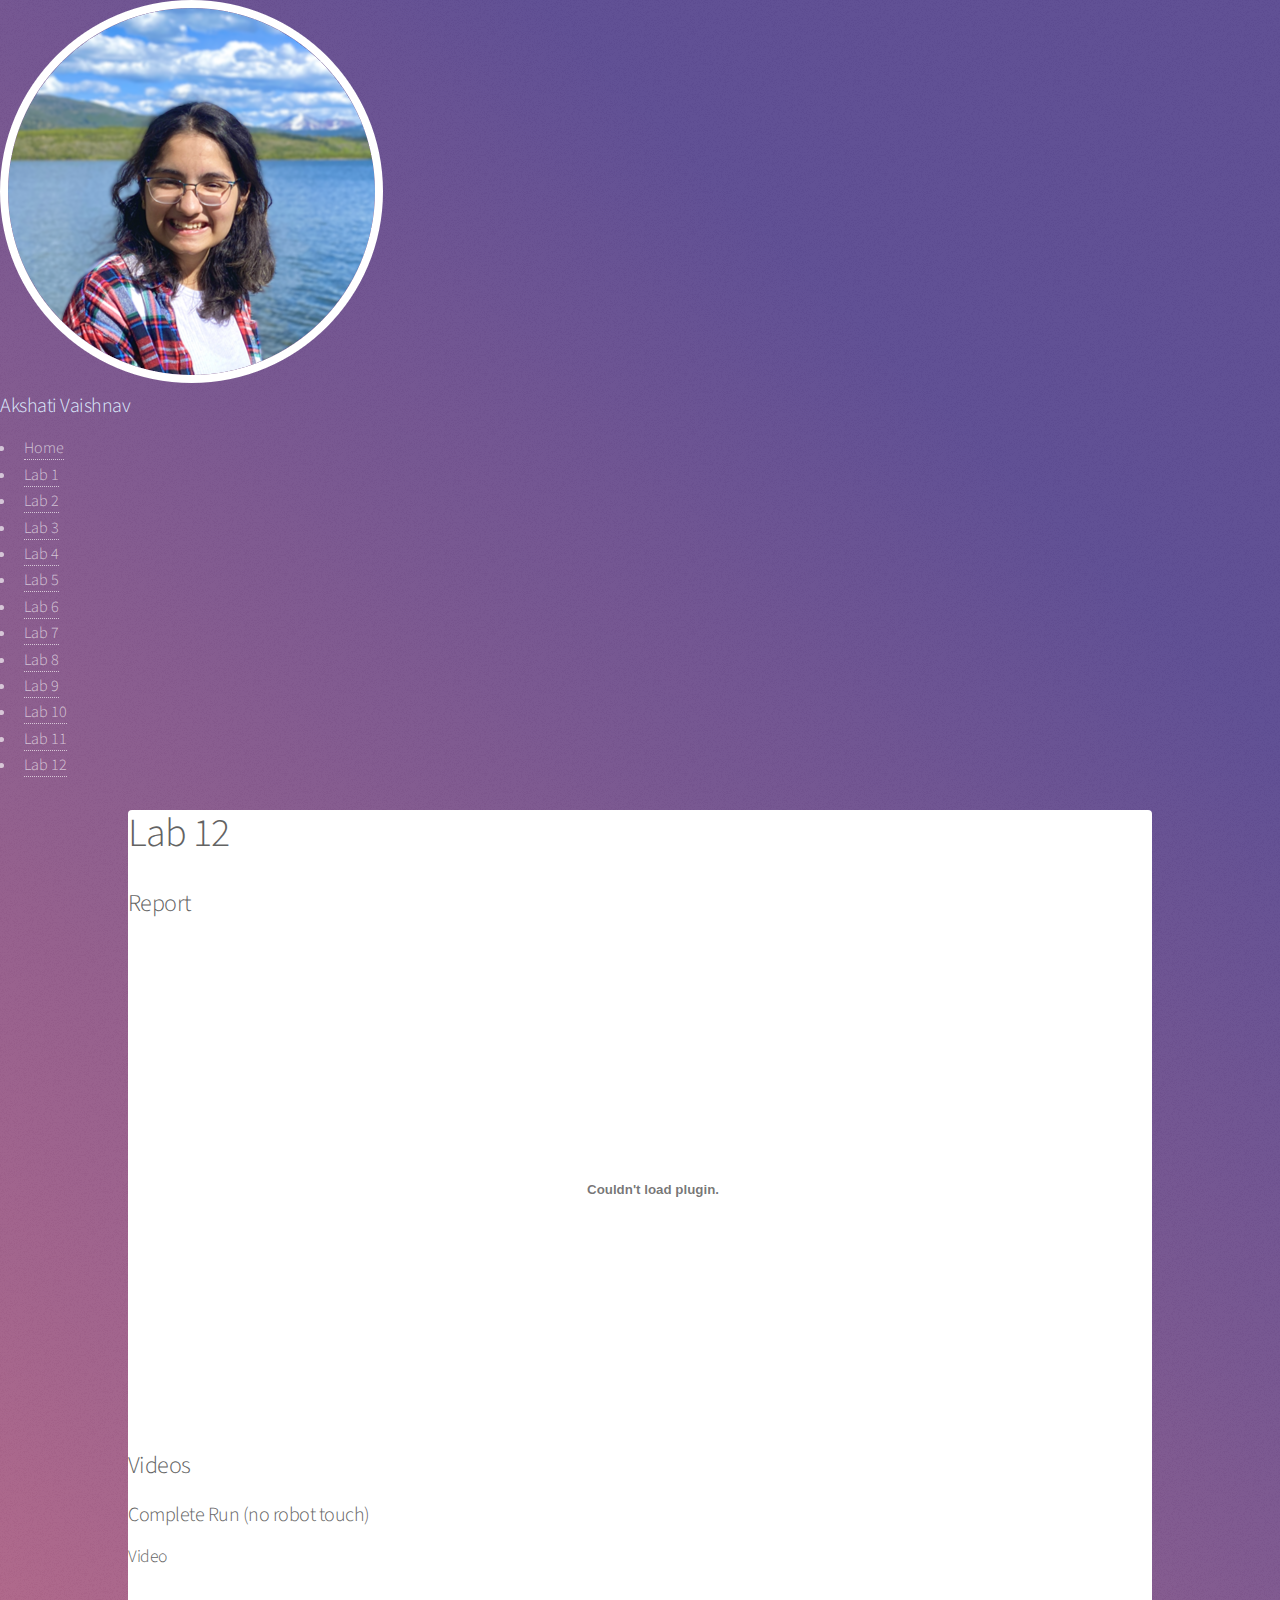
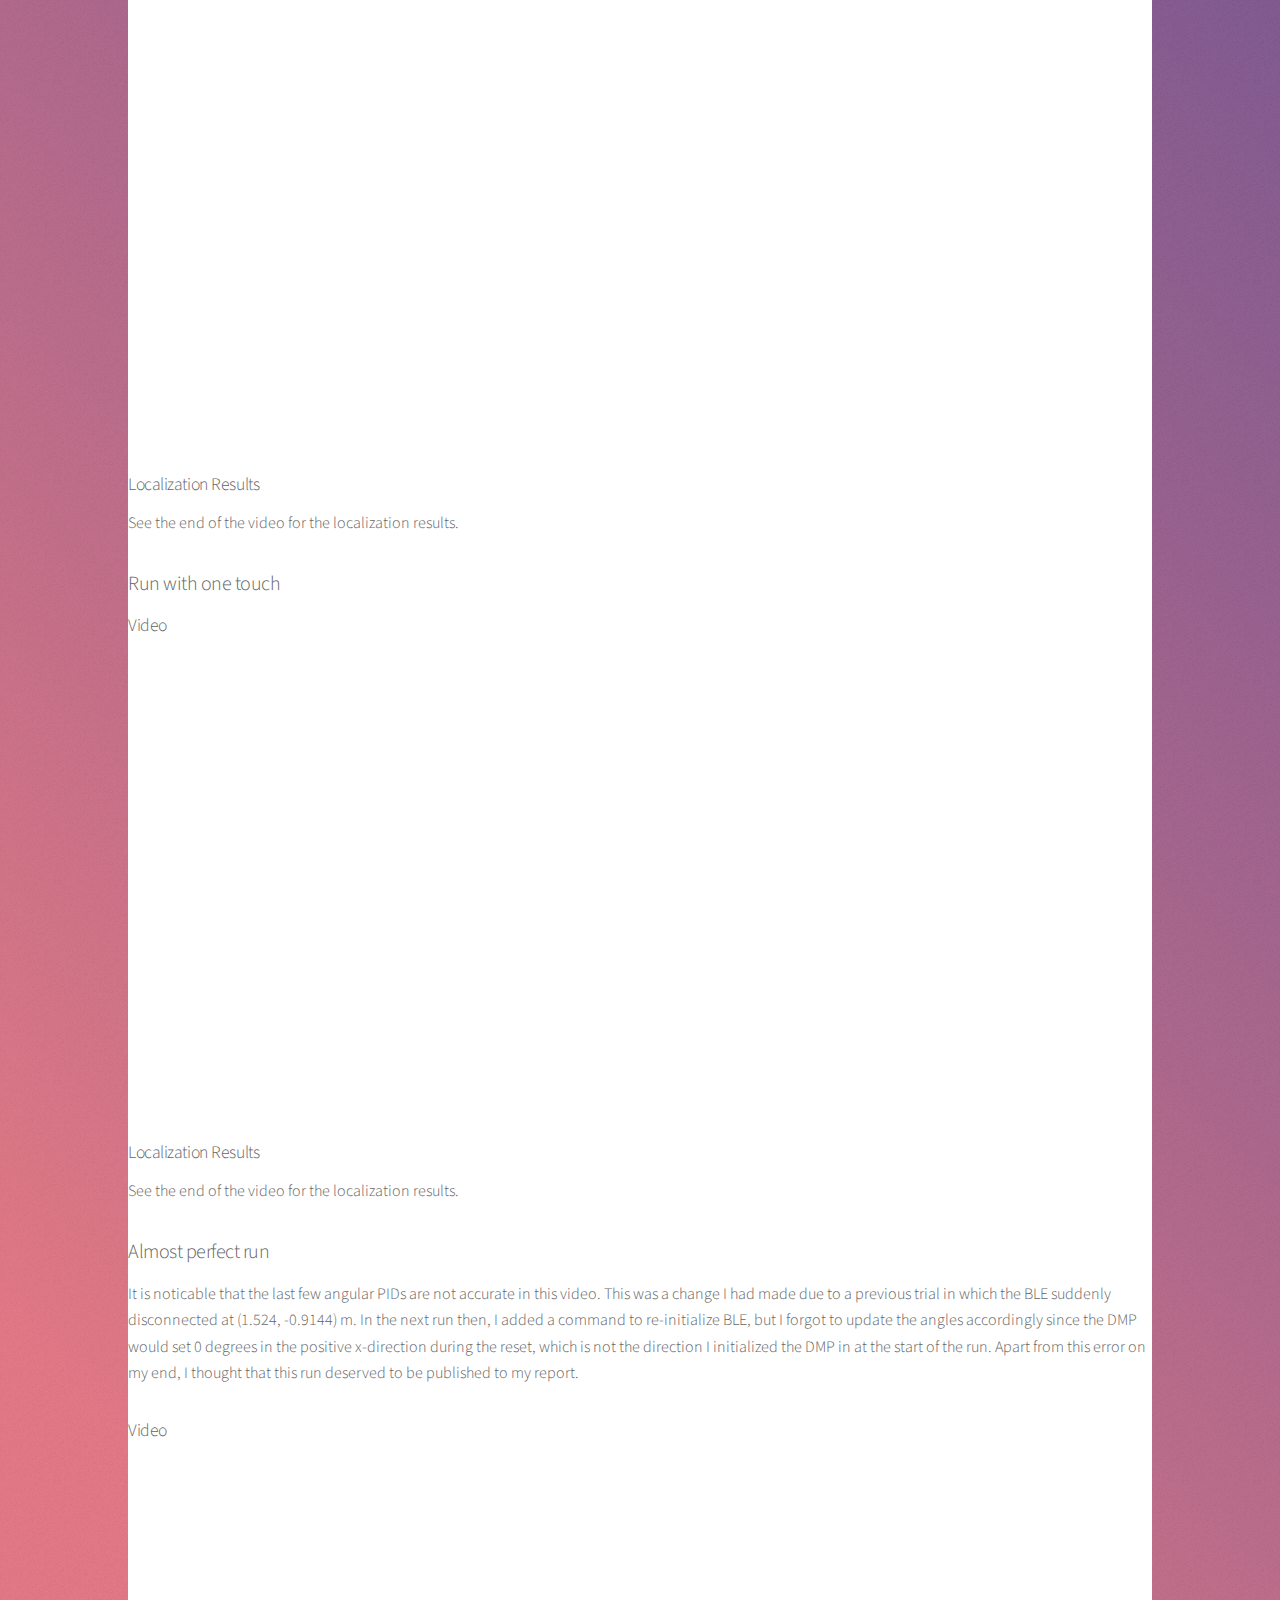
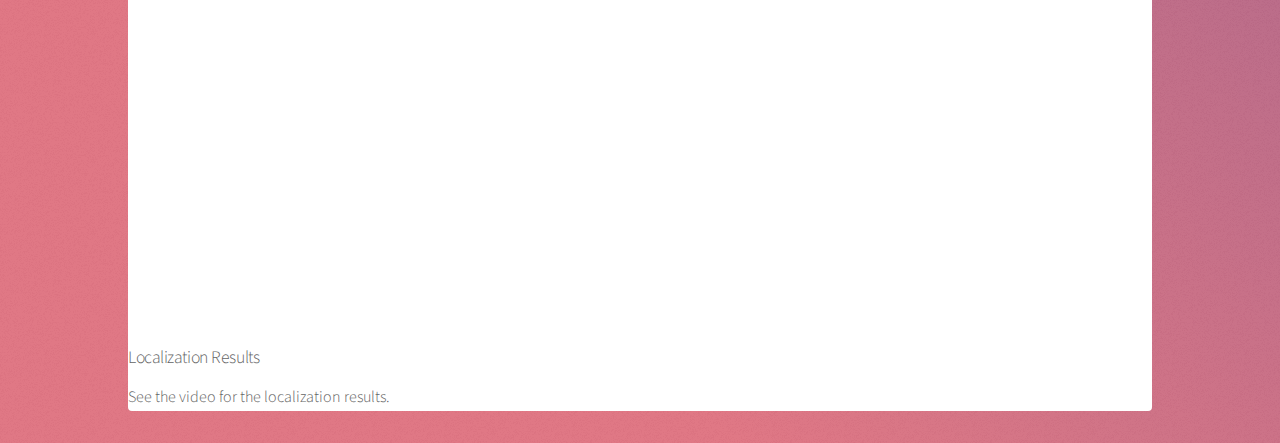
<file: lab12.html>
<!DOCTYPE HTML>
<!--
	Hyperspace by HTML5 UP
	html5up.net | @ajlkn
	Free for personal and commercial use under the CCA 3.0 license (html5up.net/license)
-->
<html>
	<head>
		<title>ECE4160: Fast Robots</title>
		<meta charset="utf-8" />
		<meta name="viewport" content="width=device-width, initial-scale=1, user-scalable=no" />
		<link rel="stylesheet" href="assets/css/main.css" />
		<noscript><link rel="stylesheet" href="assets/css/noscript.css" /></noscript>
	</head>
	<body class="is-preload">

		<!-- Sidebar -->
			<section id="sidebar">
			
				<img src="images/picture.png" class="wrapper center">
				<h3 class="wrapper center" style="color:#deecff">Akshati
					Vaishnav </h1>
					<div class="inner">
						
						<nav>
							<ul>
								<li><a href="index.html">Home</a></li>
								<li><a href="lab1.html">Lab 1</a></li>
								<li><a href="lab2.html">Lab 2</a></li>
								<li><a href="lab3.html">Lab 3</a></li>
								<li><a href="lab4.html">Lab 4</a></li>
								<li><a href="lab5.html">Lab 5</a></li>
								<li><a href="lab6.html">Lab 6</a></li>
								<li><a href="lab7.html">Lab 7</a></li>
								<li><a href="lab8.html">Lab 8</a></li>
								<li><a href="lab9.html">Lab 9</a></li>
								<li><a href="lab10.html">Lab 10</a></li>
								<li><a href="lab11.html">Lab 11</a></li>
								<li><a href="lab12.html">Lab 12</a></li>
							</ul>
						</nav>
					</div>
				</section>

		<!-- Wrapper -->
			<div id="wrapper">
					<section id="main" class="wrapper style2">
						<div class="inner">
							<h1 class="major">Lab 12</h1>
							<h2>Report</h2>
							<object class="pdf" 
									data=
						"./pdfs/ECE4160 Lab 12.pdf"
									width="1050"
									height="500">
							</object>
							<h2>Videos</h2>
							<h3>Complete Run (no robot touch)</h3>
							<h4>Video</h4>
							<iframe src="https://drive.google.com/file/d/1pVZ0nev0VsPJCjD1Ny61NPCyh-VEi1sG/preview" width="640" height="480" allow="autoplay"></iframe>

							<h4>Localization Results</h4>
							<p>See the end of the video for the localization results. </p>

							<h3>Run with one touch</h3>
							<h4>Video</h4>
							<iframe src="https://drive.google.com/file/d/1dVdM-qk9w_LTiuswE3t8JgBcp7ldyGKJ/preview" width="640" height="480" allow="autoplay"></iframe>

							<h4>Localization Results</h4>
							<p>See the end of the video for the localization results.</p>

							<h3>Almost perfect run</h3>
							<p>It is noticable that the last few angular PIDs are not accurate in this video. This was a change I had made due to a previous trial in which the BLE suddenly disconnected at (1.524, -0.9144) m. In the next run then, I added a command to re-initialize BLE, but I forgot to update the angles accordingly since the DMP would set 0 degrees in the positive x-direction during the reset, which is not the direction I initialized the DMP in at the start of the run. Apart from this error on my end, I thought that this run deserved to be published to my report.</p>
							<h4>Video</h4>
							<iframe src="https://drive.google.com/file/d/1K01JZGJxQh0hCP3YCruL4QBM6gaRhuAr/preview" width="640" height="480" allow="autoplay"></iframe>
							<h4>Localization Results</h4>
							<p>See the video for the localization results.</p>

						</div>
					</section>

				
			</div>

		<!-- Footer -->
			<!-- <footer id="footer" class="wrapper style1-alt">
				<div class="inner">
					<ul class="menu">
						<li>&copy; Untitled. All rights reserved.</li><li>Design: <a href="http://html5up.net">HTML5 UP</a></li>
					</ul>
				</div>
			</footer> -->

		<!-- Scripts -->
			<script src="assets/js/jquery.min.js"></script>
			<script src="assets/js/jquery.scrollex.min.js"></script>
			<script src="assets/js/jquery.scrolly.min.js"></script>
			<script src="assets/js/browser.min.js"></script>
			<script src="assets/js/breakpoints.min.js"></script>
			<script src="assets/js/util.js"></script>
			<script src="assets/js/main.js"></script>

	</body>
</html>
</file>
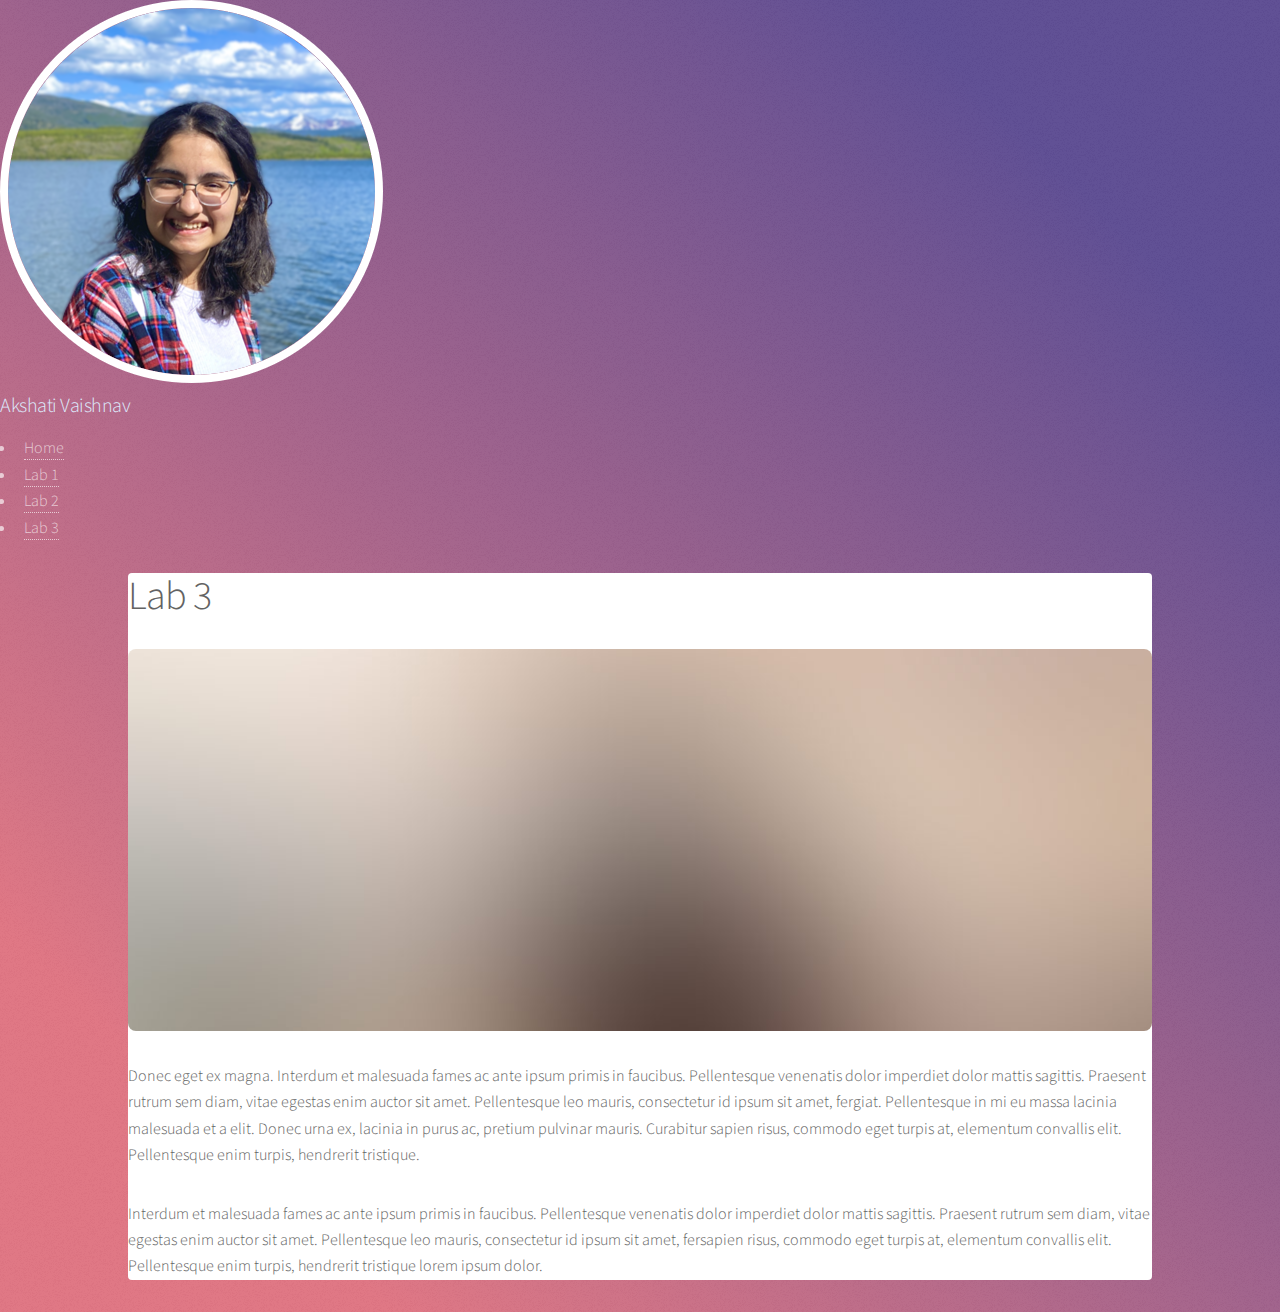
<file: lab3.html>
<!DOCTYPE HTML>
<!--
	Hyperspace by HTML5 UP
	html5up.net | @ajlkn
	Free for personal and commercial use under the CCA 3.0 license (html5up.net/license)
-->
<html>
	<head>
		<title>ECE4160: Fast Robots</title>
		<meta charset="utf-8" />
		<meta name="viewport" content="width=device-width, initial-scale=1, user-scalable=no" />
		<link rel="stylesheet" href="assets/css/main.css" />
		<noscript><link rel="stylesheet" href="assets/css/noscript.css" /></noscript>
	</head>
	<body class="is-preload">

		<!-- Sidebar -->
			<section id="sidebar">
			
				<img src="images/picture.png" class="wrapper center">
				<h3 class="wrapper center" style="color:#deecff">Akshati
					Vaishnav </h1>
					<div class="inner">
						
						<nav>
							<ul>
								<li><a href="index.html">Home</a></li>
								<li><a href="lab1.html">Lab 1</a></li>
								<li><a href="lab2.html">Lab 2</a></li>
								<li><a href="lab3.html">Lab 3</a></li>
							</ul>
						</nav>
					</div>
				</section>

		<!-- Wrapper -->
			<div id="wrapper">
					<section id="main" class="wrapper style2">
						<div class="inner">
							<h1 class="major">Lab 3</h1>
							<span class="image fit"><img src="images/pic04.jpg" alt="" /></span>
							<p>Donec eget ex magna. Interdum et malesuada fames ac ante ipsum primis in faucibus. Pellentesque venenatis dolor imperdiet dolor mattis sagittis. Praesent rutrum sem diam, vitae egestas enim auctor sit amet. Pellentesque leo mauris, consectetur id ipsum sit amet, fergiat. Pellentesque in mi eu massa lacinia malesuada et a elit. Donec urna ex, lacinia in purus ac, pretium pulvinar mauris. Curabitur sapien risus, commodo eget turpis at, elementum convallis elit. Pellentesque enim turpis, hendrerit tristique.</p>
							<p>Interdum et malesuada fames ac ante ipsum primis in faucibus. Pellentesque venenatis dolor imperdiet dolor mattis sagittis. Praesent rutrum sem diam, vitae egestas enim auctor sit amet. Pellentesque leo mauris, consectetur id ipsum sit amet, fersapien risus, commodo eget turpis at, elementum convallis elit. Pellentesque enim turpis, hendrerit tristique lorem ipsum dolor.</p>
						</div>
					</section>

				
			</div>

		<!-- Footer -->
			<!-- <footer id="footer" class="wrapper style1-alt">
				<div class="inner">
					<ul class="menu">
						<li>&copy; Untitled. All rights reserved.</li><li>Design: <a href="http://html5up.net">HTML5 UP</a></li>
					</ul>
				</div>
			</footer> -->

		<!-- Scripts -->
			<script src="assets/js/jquery.min.js"></script>
			<script src="assets/js/jquery.scrollex.min.js"></script>
			<script src="assets/js/jquery.scrolly.min.js"></script>
			<script src="assets/js/browser.min.js"></script>
			<script src="assets/js/breakpoints.min.js"></script>
			<script src="assets/js/util.js"></script>
			<script src="assets/js/main.js"></script>

	</body>
</html>
</file>
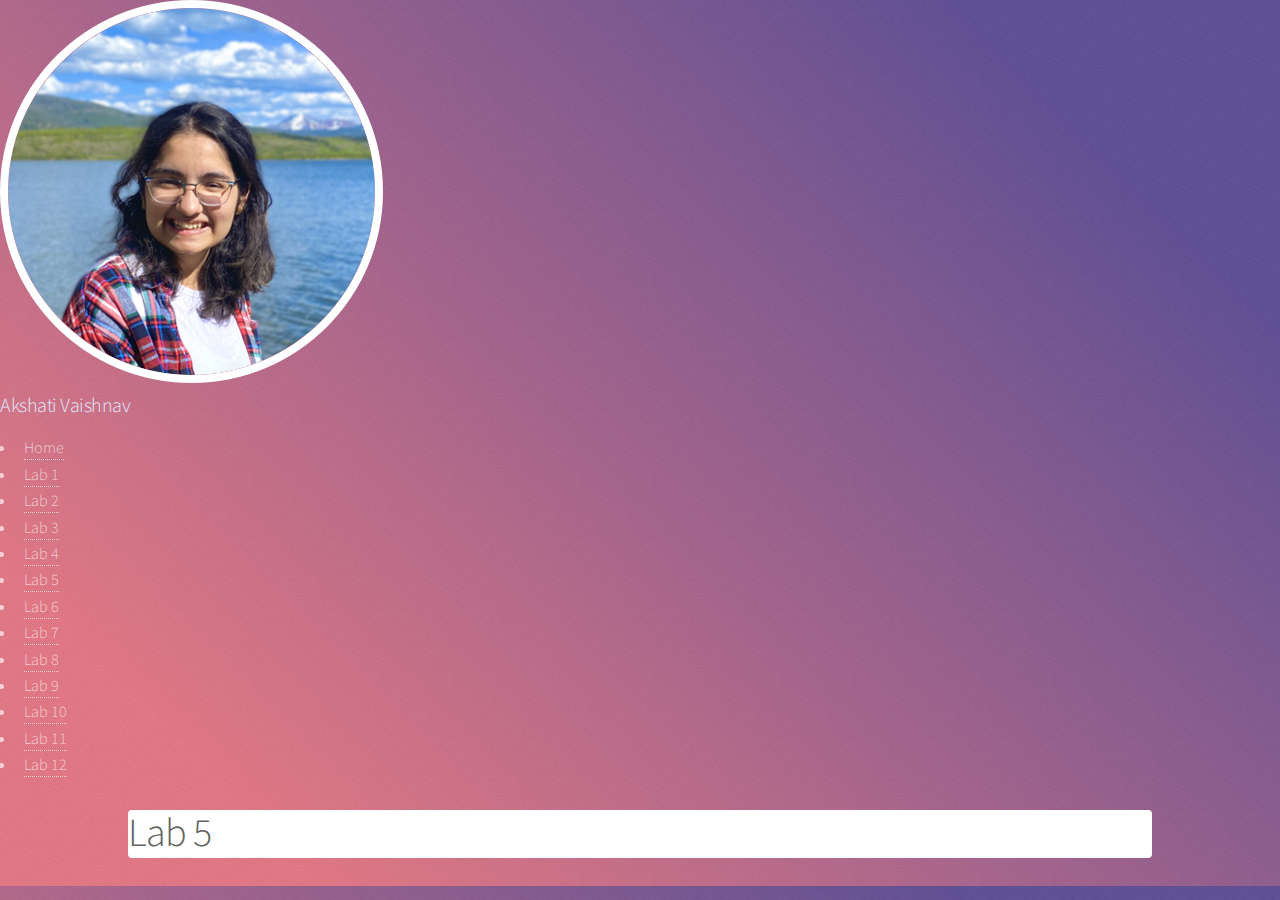
<file: lab5.html>
<!DOCTYPE HTML>
<!--
	Hyperspace by HTML5 UP
	html5up.net | @ajlkn
	Free for personal and commercial use under the CCA 3.0 license (html5up.net/license)
-->
<html>
	<head>
		<title>ECE4160: Fast Robots</title>
		<meta charset="utf-8" />
		<meta name="viewport" content="width=device-width, initial-scale=1, user-scalable=no" />
		<link rel="stylesheet" href="assets/css/main.css" />
		<noscript><link rel="stylesheet" href="assets/css/noscript.css" /></noscript>
	</head>
	<body class="is-preload">

		<!-- Sidebar -->
			<section id="sidebar">
			
				<img src="images/picture.png" class="wrapper center">
				<h3 class="wrapper center" style="color:#deecff">Akshati
					Vaishnav </h1>
					<div class="inner">
						
						<nav>
							<ul>
								<li><a href="index.html">Home</a></li>
								<li><a href="lab1.html">Lab 1</a></li>
								<li><a href="lab2.html">Lab 2</a></li>
								<li><a href="lab3.html">Lab 3</a></li>
								<li><a href="lab4.html">Lab 4</a></li>
								<li><a href="lab5.html">Lab 5</a></li>
								<li><a href="lab6.html">Lab 6</a></li>
								<li><a href="lab7.html">Lab 7</a></li>
								<li><a href="lab8.html">Lab 8</a></li>
								<li><a href="lab9.html">Lab 9</a></li>
								<li><a href="lab10.html">Lab 10</a></li>
								<li><a href="lab11.html">Lab 11</a></li>
								<li><a href="lab12.html">Lab 12</a></li>
							</ul>
						</nav>
					</div>
				</section>

		<!-- Wrapper -->
			<div id="wrapper">
					<section id="main" class="wrapper style2">
						<div class="inner">
							<h1 class="major">Lab 5</h1>
						</div>
					</section>

				
			</div>

		<!-- Footer -->
			<!-- <footer id="footer" class="wrapper style1-alt">
				<div class="inner">
					<ul class="menu">
						<li>&copy; Untitled. All rights reserved.</li><li>Design: <a href="http://html5up.net">HTML5 UP</a></li>
					</ul>
				</div>
			</footer> -->

		<!-- Scripts -->
			<script src="assets/js/jquery.min.js"></script>
			<script src="assets/js/jquery.scrollex.min.js"></script>
			<script src="assets/js/jquery.scrolly.min.js"></script>
			<script src="assets/js/browser.min.js"></script>
			<script src="assets/js/breakpoints.min.js"></script>
			<script src="assets/js/util.js"></script>
			<script src="assets/js/main.js"></script>

	</body>
</html>
</file>
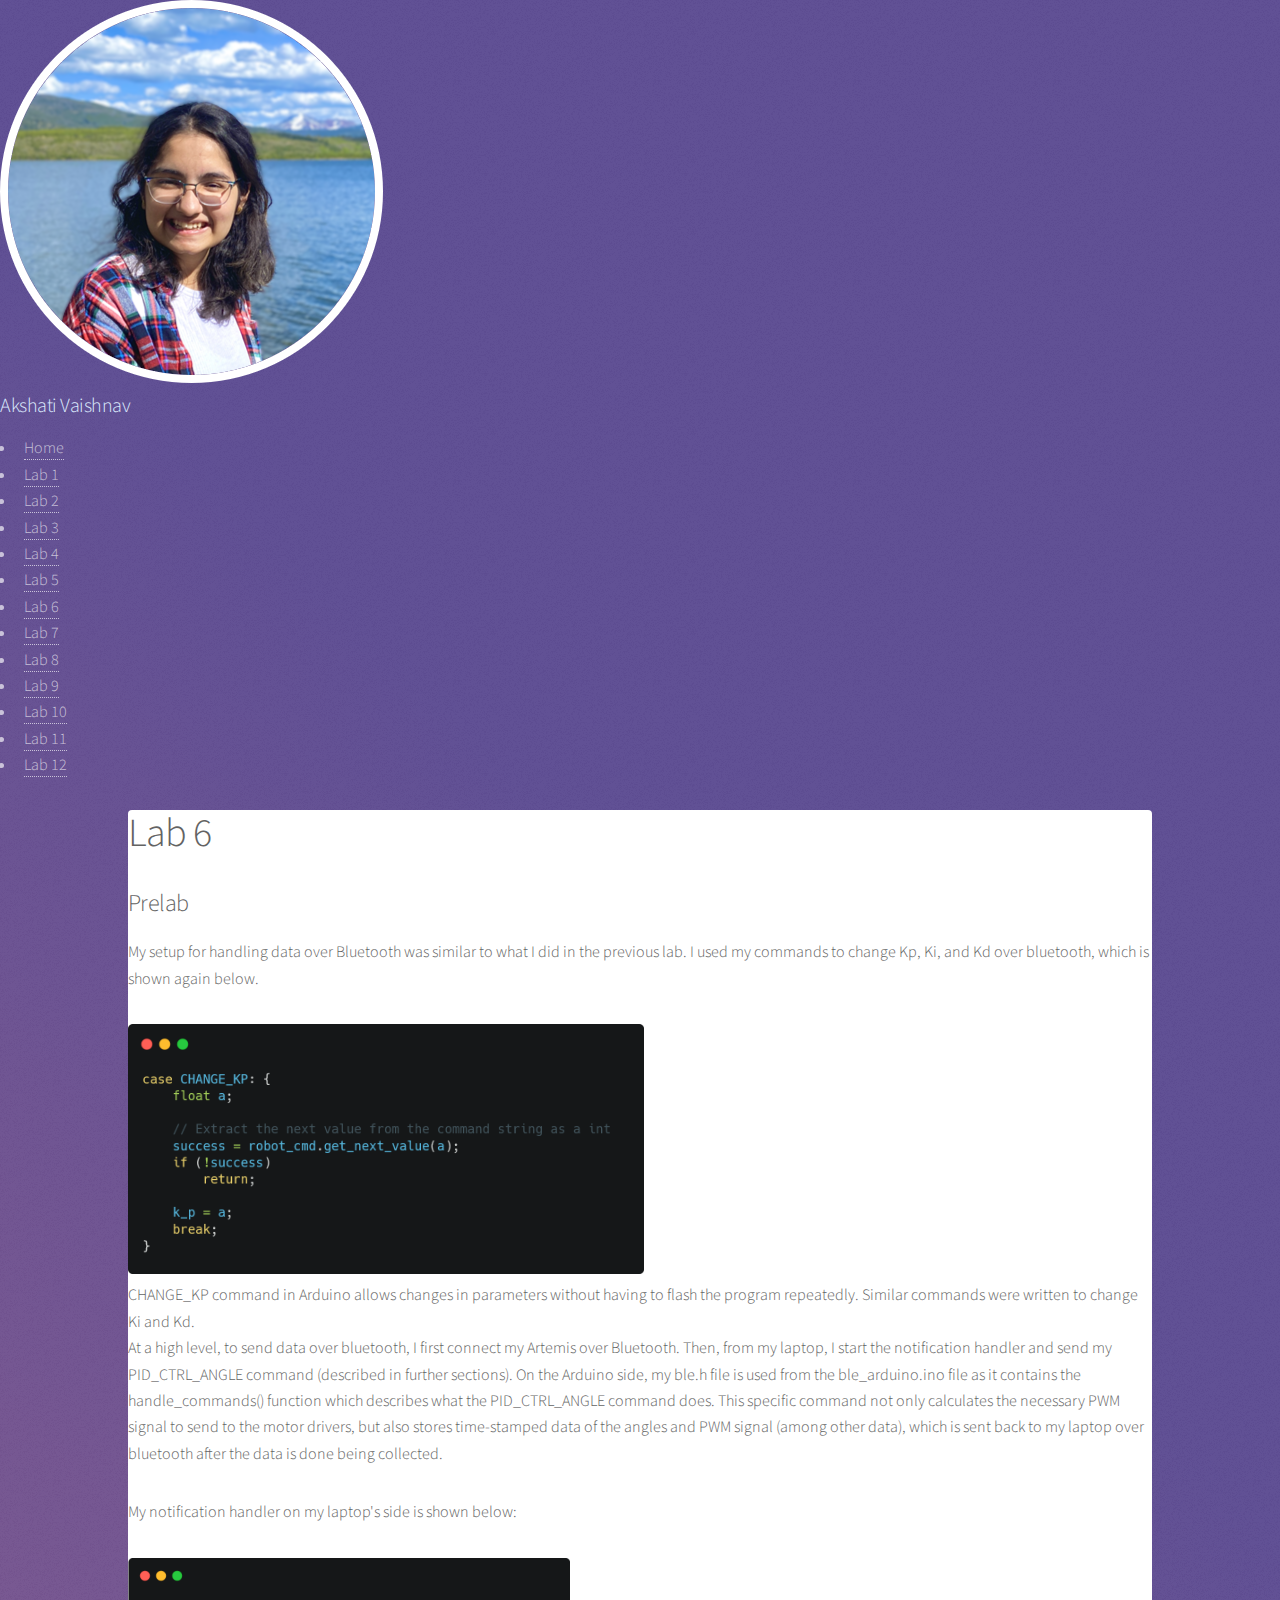
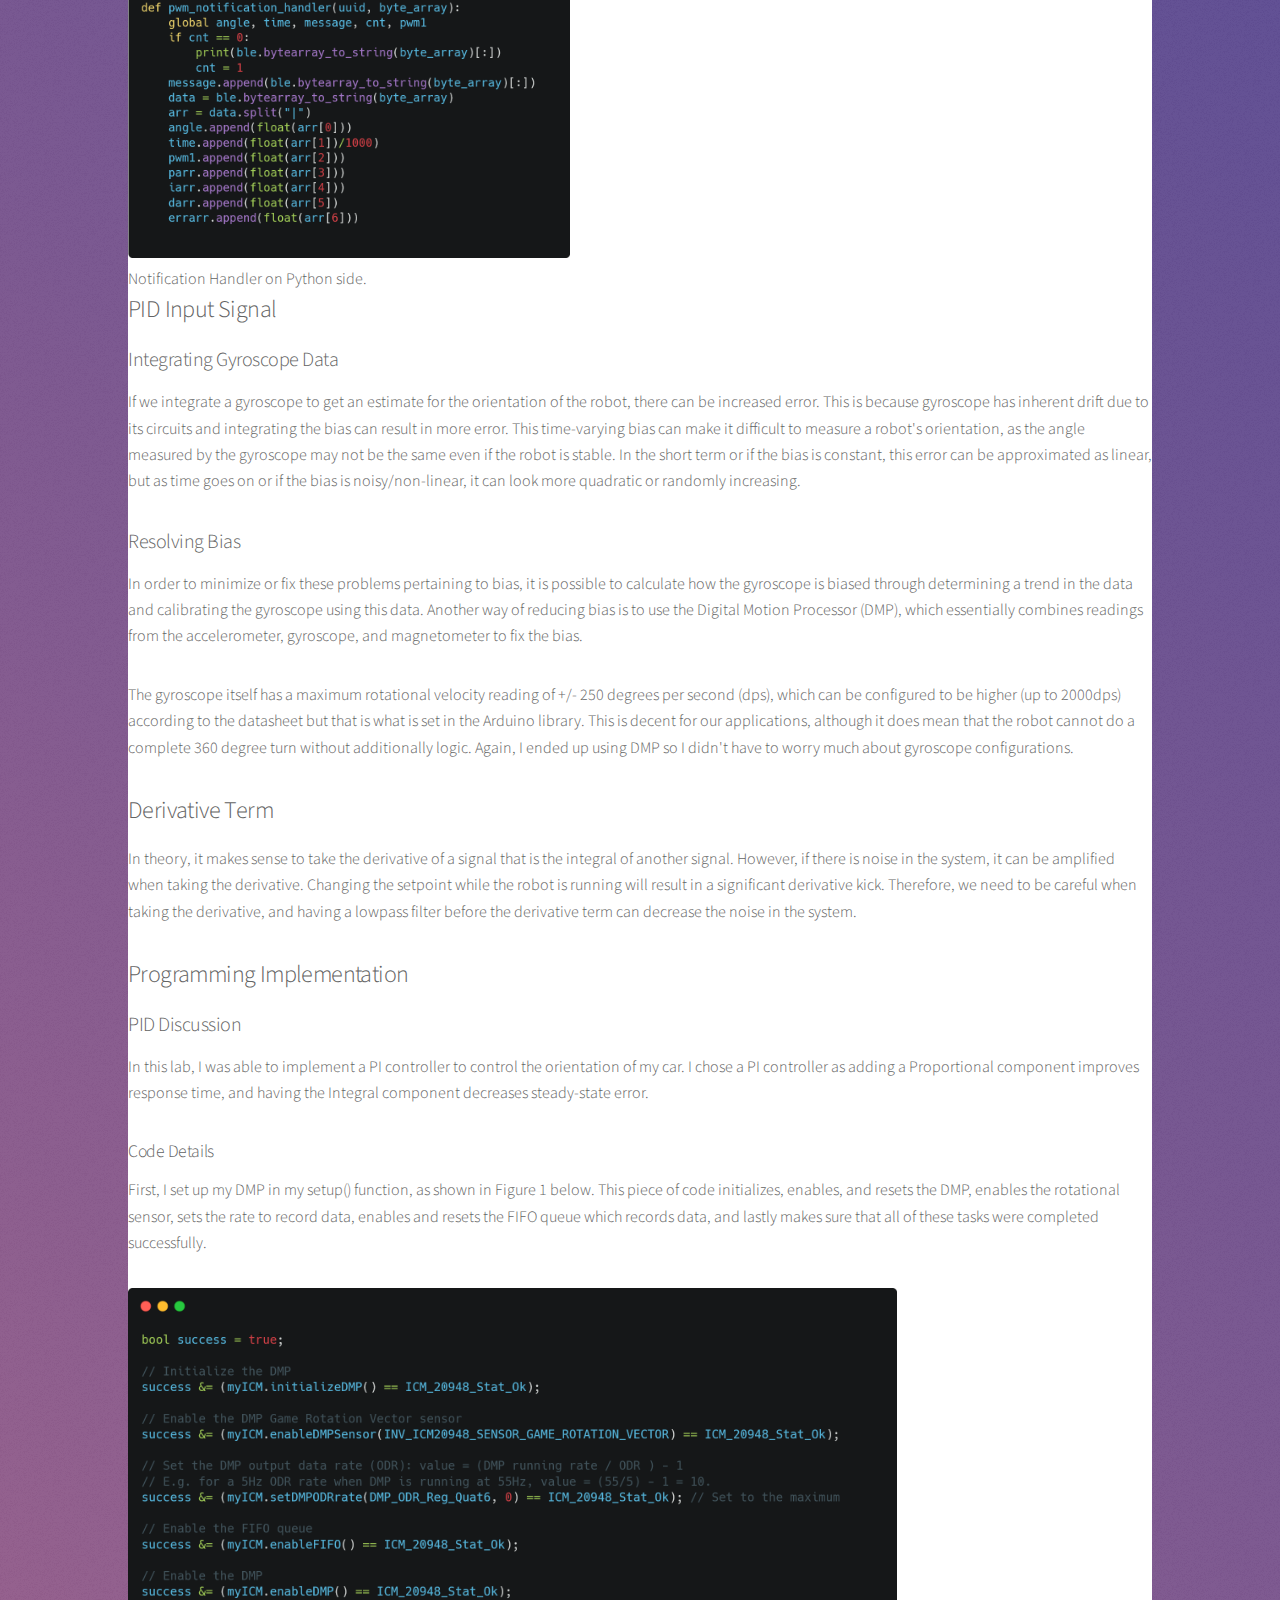
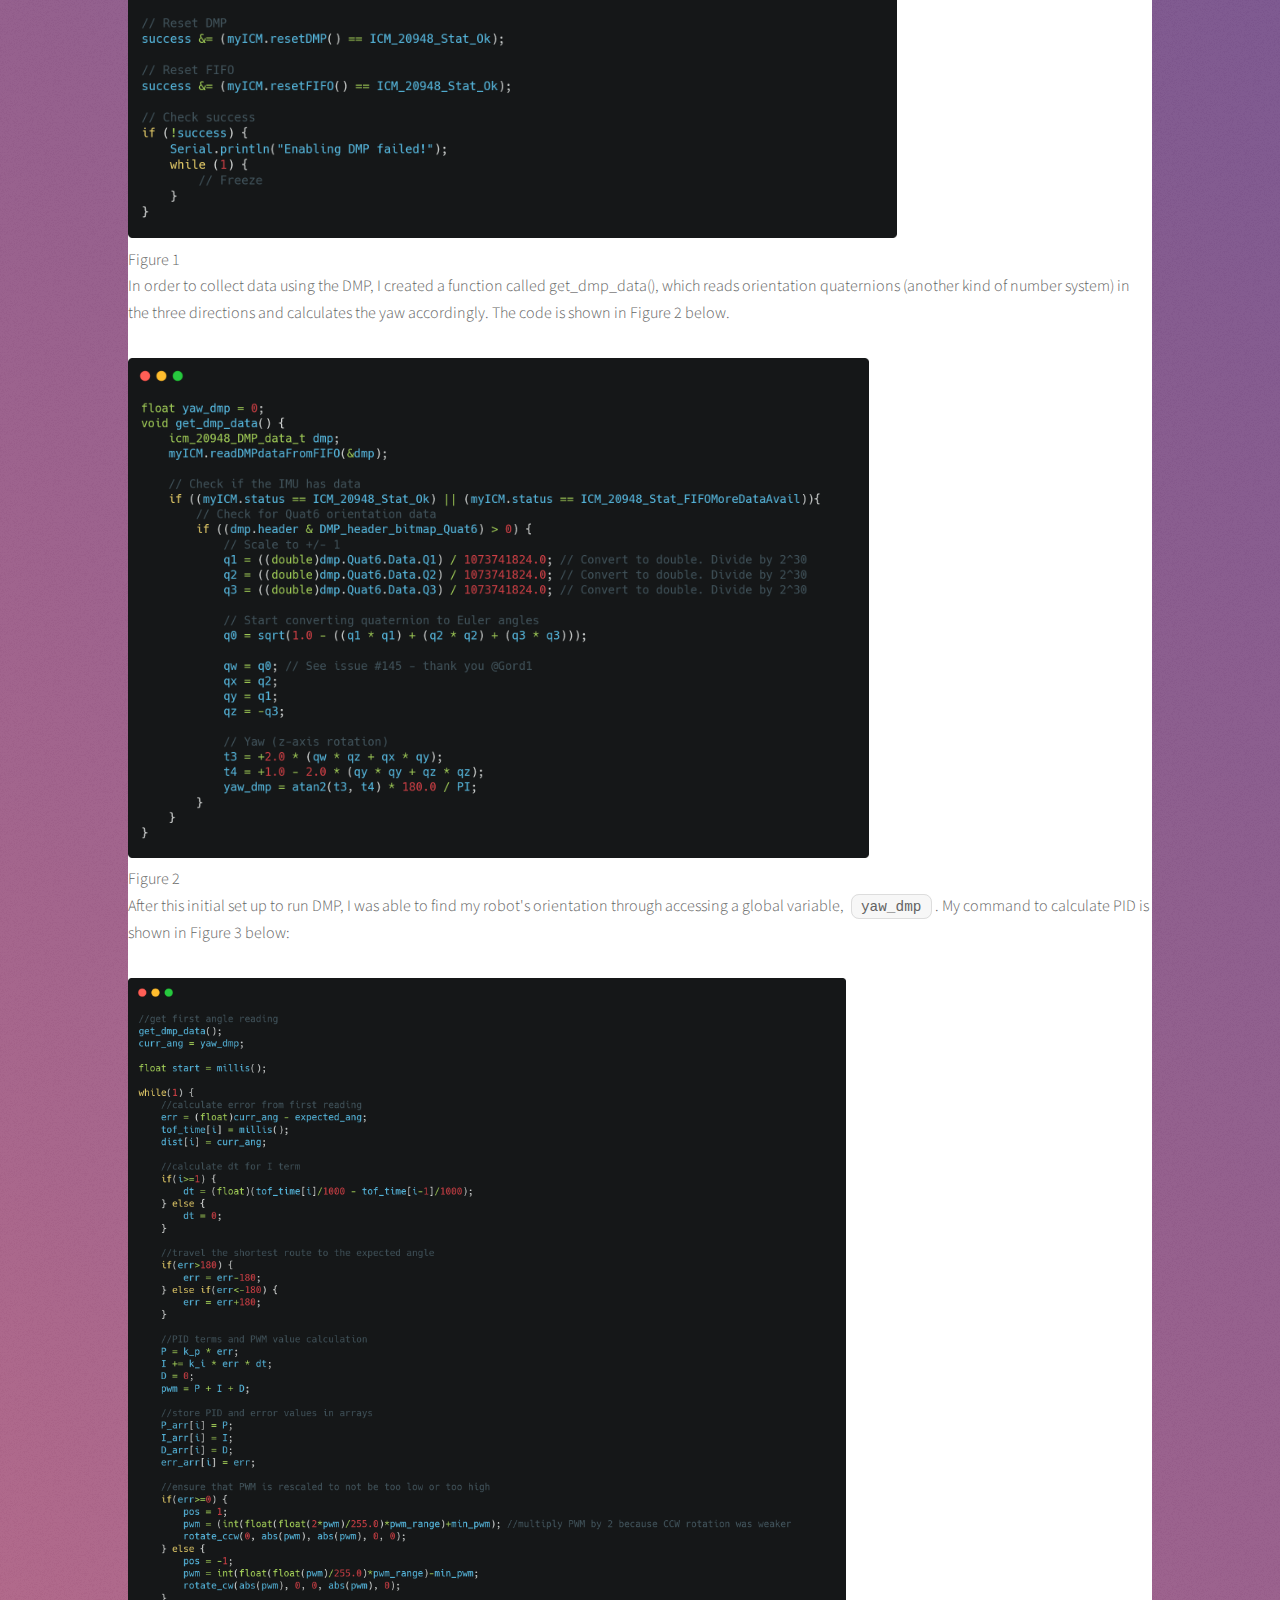
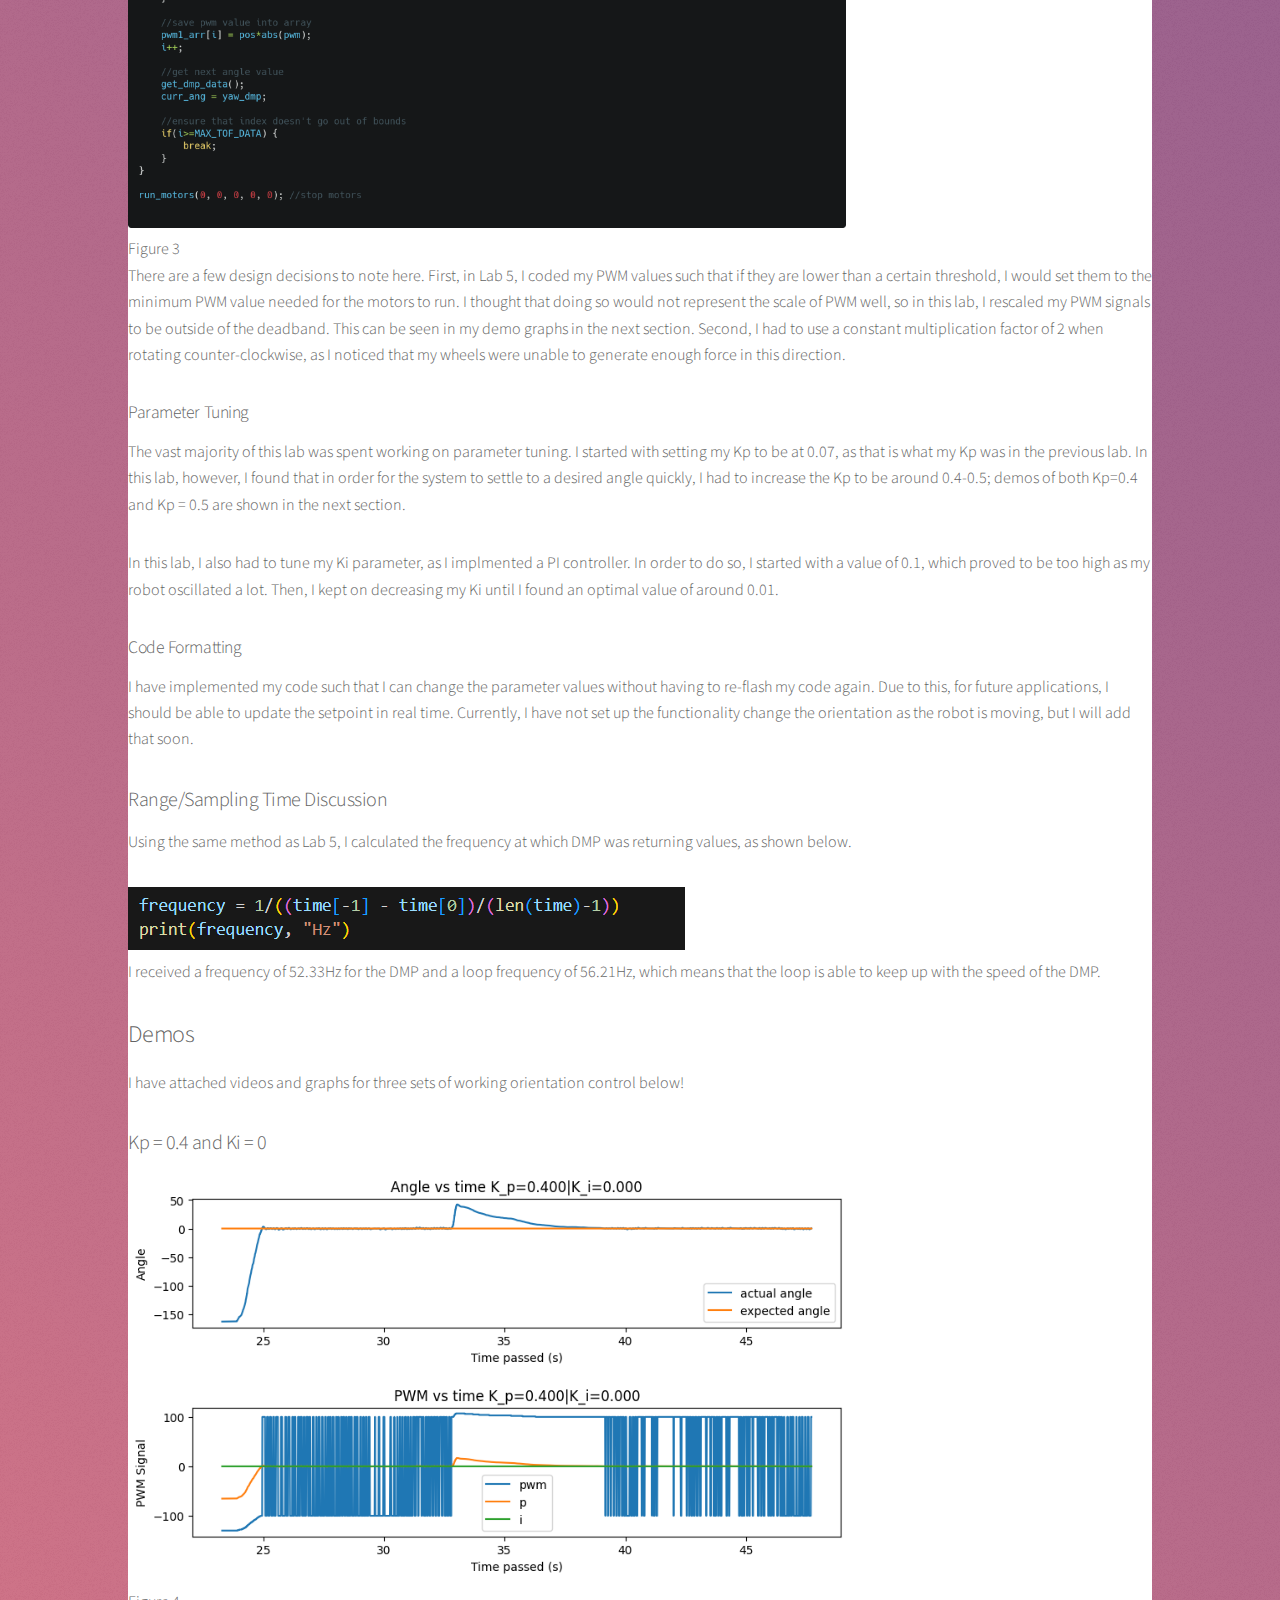
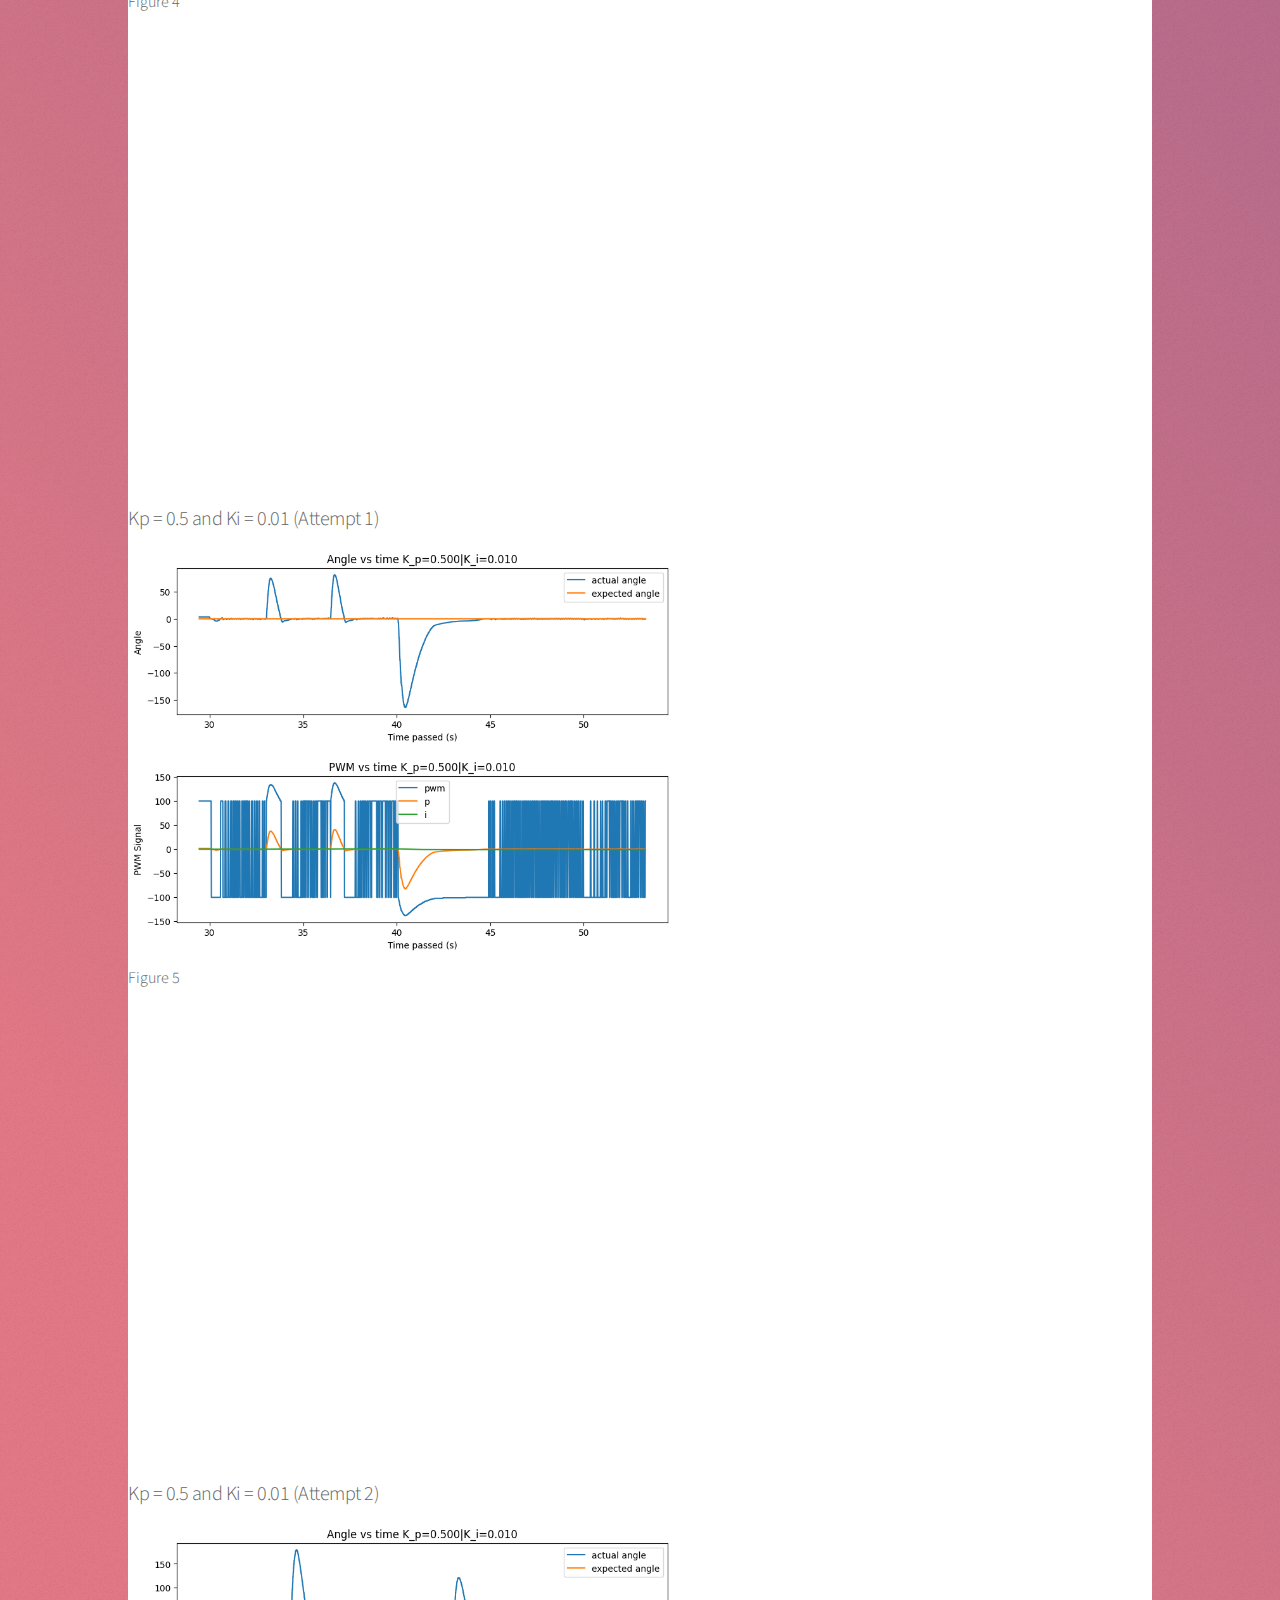
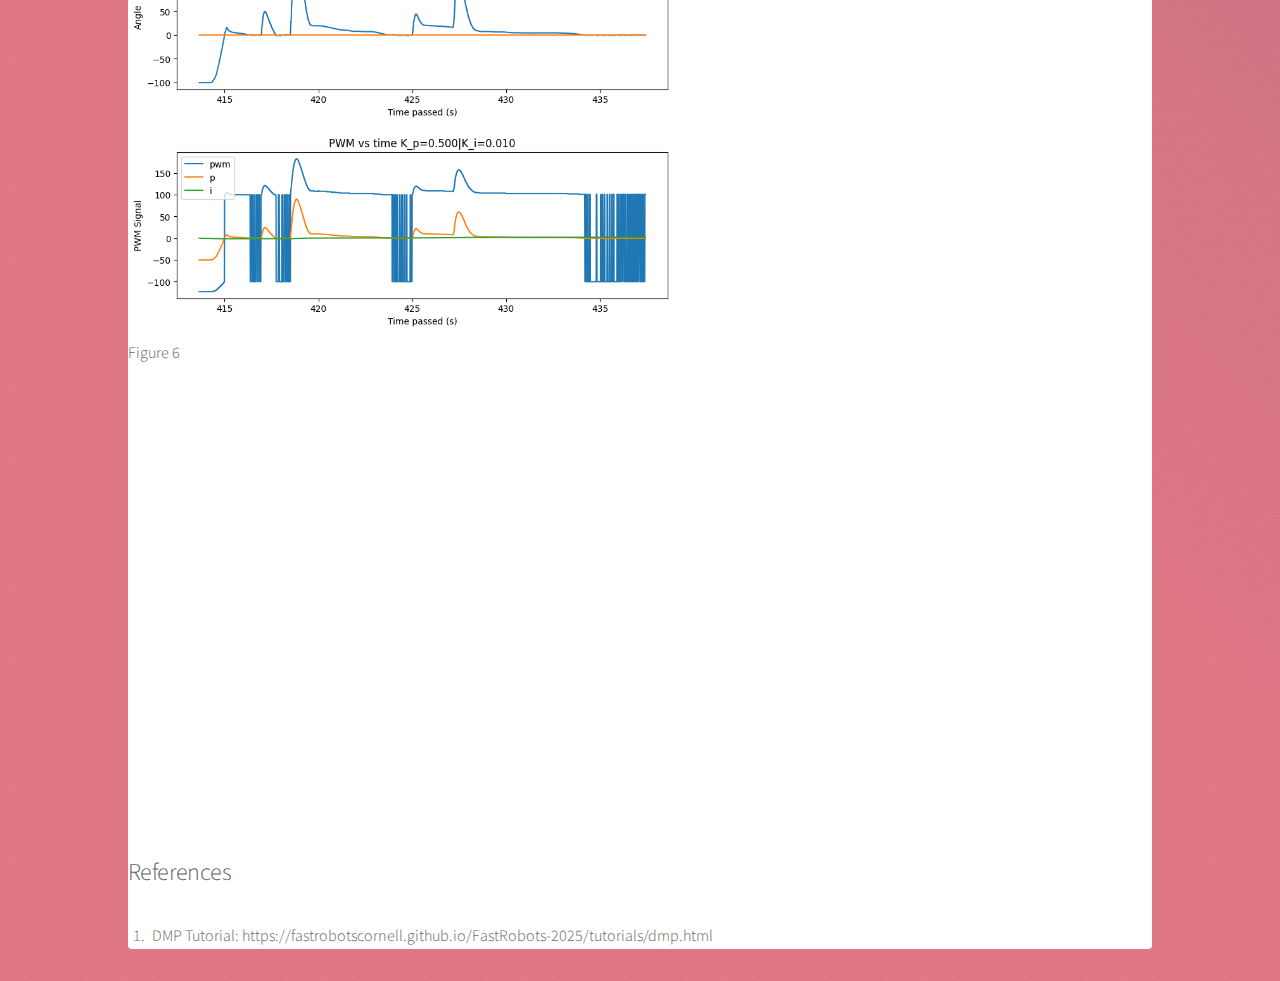
<file: lab6.html>
<!DOCTYPE HTML>
<!--
	Hyperspace by HTML5 UP
	html5up.net | @ajlkn
	Free for personal and commercial use under the CCA 3.0 license (html5up.net/license)
-->
<html>
	<head>
		<title>ECE4160: Fast Robots</title>
		<meta charset="utf-8" />
		<meta name="viewport" content="width=device-width, initial-scale=1, user-scalable=no" />
		<link rel="stylesheet" href="assets/css/main.css" />
		<noscript><link rel="stylesheet" href="assets/css/noscript.css" /></noscript>
	</head>
	<body class="is-preload">

		<!-- Sidebar -->
			<section id="sidebar">
			
				<img src="images/picture.png" class="wrapper center">
				<h3 class="wrapper center" style="color:#deecff">Akshati
					Vaishnav </h1>
					<div class="inner">
						
						<nav>
							<ul>
								<li><a href="index.html">Home</a></li>
								<li><a href="lab1.html">Lab 1</a></li>
								<li><a href="lab2.html">Lab 2</a></li>
								<li><a href="lab3.html">Lab 3</a></li>
								<li><a href="lab4.html">Lab 4</a></li>
								<li><a href="lab5.html">Lab 5</a></li>
								<li><a href="lab6.html">Lab 6</a></li>
								<li><a href="lab7.html">Lab 7</a></li>
								<li><a href="lab8.html">Lab 8</a></li>
								<li><a href="lab9.html">Lab 9</a></li>
								<li><a href="lab10.html">Lab 10</a></li>
								<li><a href="lab11.html">Lab 11</a></li>
								<li><a href="lab12.html">Lab 12</a></li>
							</ul>
						</nav>
					</div>
				</section>

		<!-- Wrapper -->
			<div id="wrapper">
					<section id="main" class="wrapper style2">
						<div class="inner">
							<h1 class="major">Lab 6</h1>
							<h2 class="major">Prelab</h2>
							<p>My setup for handling data over Bluetooth was similar to what I did in the previous lab. I used my commands to change Kp, Ki, and Kd over bluetooth, which is shown again below.</p>
							<figure>
								<img src="images/lab5_kp_change.png" height="250">
								<figcaption>CHANGE_KP command in Arduino allows changes in parameters without having to flash the program repeatedly. Similar commands were written to change Ki and Kd.</figcaption>
							</figure>
								
							<p>At a high level, to send data over bluetooth, I first connect my Artemis over Bluetooth. Then, from my laptop, I start the notification handler and send my PID_CTRL_ANGLE command (described in further sections). On the Arduino side, my ble.h file is used from the ble_arduino.ino file as it contains the handle_commands() function which describes what the PID_CTRL_ANGLE command does. This specific command not only calculates the necessary PWM signal to send to the motor drivers, but also stores time-stamped data of the angles and PWM signal (among other data), which is sent back to my laptop over bluetooth after the data is done being collected.</p>
							<p>My notification handler on my laptop's side is shown below:</p>
							<figure>
								<img src="images/lab6_notif_handler.png" height="300">
								<figcaption>Notification Handler on Python side.</figcaption>
							</figure>

							<h2 class="major">PID Input Signal</h2>
							<h3>Integrating Gyroscope Data</h3>
							<p>If we integrate a gyroscope to get an estimate for the orientation of the robot, there can be increased error. This is because gyroscope has inherent drift due to its circuits and integrating the bias can result in more error. This time-varying bias can make it difficult to measure a robot's orientation, as the angle measured by the gyroscope may not be the same even if the robot is stable. In the short term or if the bias is constant, this error can be approximated as linear, but as time goes on or if the bias is noisy/non-linear, it can look more quadratic or randomly increasing.</p>
							<h3>Resolving Bias</h3>
							<p>In order to minimize or fix these problems pertaining to bias, it is possible to calculate how the gyroscope is biased through determining a trend in the data and calibrating the gyroscope using this data. Another way of reducing bias is to use the Digital Motion Processor (DMP), which essentially combines readings from the accelerometer, gyroscope, and magnetometer to fix the bias. </p>
							<p>The gyroscope itself has a maximum rotational velocity reading of +/- 250 degrees per second (dps), which can be configured to be higher (up to 2000dps) according to the datasheet but that is what is set in the Arduino library. This is decent for our applications, although it does mean that the robot cannot do a complete 360 degree turn without additionally logic. Again, I ended up using DMP so I didn't have to worry much about gyroscope configurations.</p>
							<h2 class="major">Derivative Term</h2>
							<p>In theory, it makes sense to take the derivative of a signal that is the integral of another signal. However, if there is noise in the system, it can be amplified when taking the derivative. Changing the setpoint while the robot is running will result in a significant derivative kick. Therefore, we need to be careful when taking the derivative, and having a lowpass filter before the derivative term can decrease the noise in the system.</p>
							<h2 class="major">Programming Implementation</h2>
							<h3>PID Discussion</h3>
							<p>In this lab, I was able to implement a PI controller to control the orientation of my car. I chose a PI controller as adding a Proportional component improves response time, and having the Integral component decreases steady-state error.</p>
							<h4>Code Details</h4>
							<p>First, I set up my DMP in my setup() function, as shown in Figure 1 below. This piece of code initializes, enables, and resets the DMP, enables the rotational sensor, sets the rate to record data, enables and resets the FIFO queue which records data, and lastly makes sure that all of these tasks were completed successfully.</p>
							<figure>
								<img src="images/lab6_dmp_setup_code.png" height="550">
								<figcaption>Figure 1</figcaption>
							</figure>
							<p>In order to collect data using the DMP, I created a function called get_dmp_data(), which reads orientation quaternions (another kind of number system) in the three directions and calculates the yaw accordingly. The code is shown in Figure 2 below.</p>
							<figure>
								<img src="images/lab6_dmp_function.png" height="500">
								<figcaption>Figure 2</figcaption>
							</figure>
							<p>After this initial set up to run DMP, I was able to find my robot's orientation through accessing a global variable, <code>yaw_dmp</code>. My command to calculate PID is shown in Figure 3 below:</p>
							<figure>
								<img src="images/lab6_pid_code.png" height="850">
								<figcaption>Figure 3</figcaption>
							</figure>
							<p>There are a few design decisions to note here. First, in Lab 5, I coded my PWM values such that if they are lower than a certain threshold, I would set them to the minimum PWM value needed for the motors to run. I thought that doing so would not represent the scale of PWM well, so in this lab, I rescaled my PWM signals to be outside of the deadband. This can be seen in my demo graphs in the next section. Second, I had to use a constant multiplication factor of 2 when rotating counter-clockwise, as I noticed that my wheels were unable to generate enough force in this direction.</p>
							<h4>Parameter Tuning</h4>
							<p>The vast majority of this lab was spent working on parameter tuning. I started with setting my Kp to be at 0.07, as that is what my Kp was in the previous lab. In this lab, however, I found that in order for the system to settle to a desired angle quickly, I had to increase the Kp to be around 0.4-0.5; demos of both Kp=0.4 and Kp = 0.5 are shown in the next section.</p>
							<p>In this lab, I also had to tune my Ki parameter, as I implmented a PI controller. In order to do so, I started with a value of 0.1, which proved to be too high as my robot oscillated a lot. Then, I kept on decreasing my Ki until I found an optimal value of around 0.01.</p>
							<h4>Code Formatting</h4>
							<p>I have implemented my code such that I can change the parameter values without having to re-flash my code again. Due to this, for future applications, I should be able to update the setpoint in real time. Currently, I have not set up the functionality change the orientation as the robot is moving, but I will add that soon.</p>

							<h3>Range/Sampling Time Discussion</h3>
							<p>Using the same method as Lab 5, I calculated the frequency at which DMP was returning values, as shown below.</p>
							<figure>
								<img src="images/lab6_freq_calculation.png">
							</figure>
							<p>I received a frequency of 52.33Hz for the DMP and a loop frequency of 56.21Hz, which means that the loop is able to keep up with the speed of the DMP. </p>

							<h2 class="major">Demos</h2>
							<p>I have attached videos and graphs for three sets of working orientation control below!</p>
							<h3>Kp = 0.4 and Ki = 0</h3>
							<figure>
								<img src="images/lab6_kp_0.4_angle_graph.png" height="200">
								<img src="images/lab6_kp_0.4_pwm_graph.png" height="200">
								<figcaption>Figure 4</figcaption>
							</figure>
							<iframe src="https://drive.google.com/file/d/1Vk6qw8tsB4eTWnOa9_LSBGgkp8tUIFb3/preview" width="640" height="480" allow="autoplay"></iframe>
							<h3>Kp = 0.5 and Ki = 0.01 (Attempt 1)</h3>
							<figure>
								<img src="images/lab6_kp_0.5_ki_0.01_angle_graph.png" height="200">
								<img src="images/lab6_kp_0.5_ki_0.01_pwm_graph.png" height="200">
								<figcaption>Figure 5</figcaption>
							</figure>
							<iframe src="https://drive.google.com/file/d/12hqilKvZCzCuNfpJQRxpUkWy-IrODwbM/preview" width="640" height="480" allow="autoplay"></iframe>
							<h3>Kp = 0.5 and Ki = 0.01 (Attempt 2)</h3>
							<figure>
								<img src="images/lab6_kp_0.5_ki_0.01_angle_graph-2.png" height="200">
								<img src="images/lab6_kp_0.5_ki_0.01_pwm_graph-2.png" height="200">
								<figcaption>Figure 6</figcaption>
							</figure>
							<iframe src="https://drive.google.com/file/d/19uxQw5fpRpFlzxEMzDI7v9Pj48X7M5WG/preview" width="640" height="480" allow="autoplay"></iframe>
							<h2 class="major">References</h2>
							<p><ol>
								<li>DMP Tutorial: https://fastrobotscornell.github.io/FastRobots-2025/tutorials/dmp.html</li>
							</ol></p>
						</div>
					</section>

				
			</div>

		<!-- Footer -->
			<!-- <footer id="footer" class="wrapper style1-alt">
				<div class="inner">
					<ul class="menu">
						<li>&copy; Untitled. All rights reserved.</li><li>Design: <a href="http://html5up.net">HTML5 UP</a></li>
					</ul>
				</div>
			</footer> -->

		<!-- Scripts -->
			<script src="assets/js/jquery.min.js"></script>
			<script src="assets/js/jquery.scrollex.min.js"></script>
			<script src="assets/js/jquery.scrolly.min.js"></script>
			<script src="assets/js/browser.min.js"></script>
			<script src="assets/js/breakpoints.min.js"></script>
			<script src="assets/js/util.js"></script>
			<script src="assets/js/main.js"></script>

	</body>
</html>
</file>
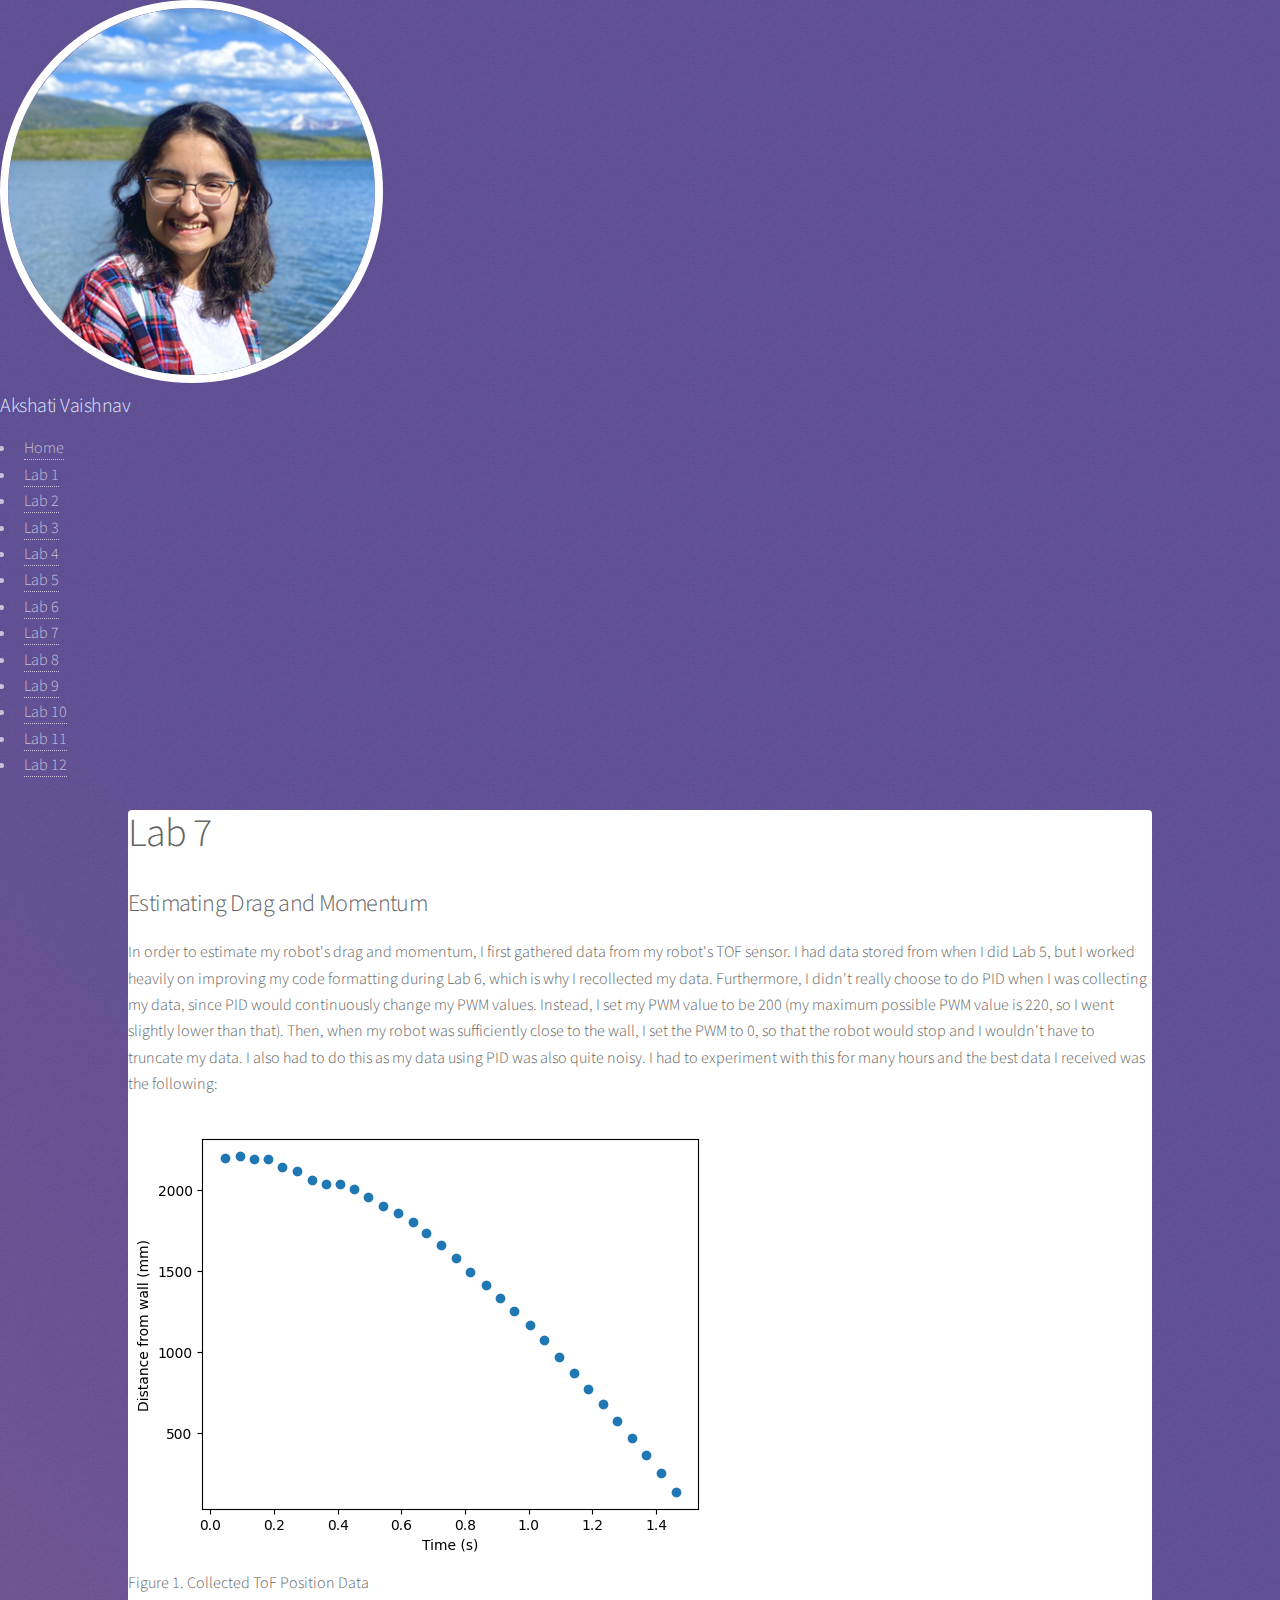
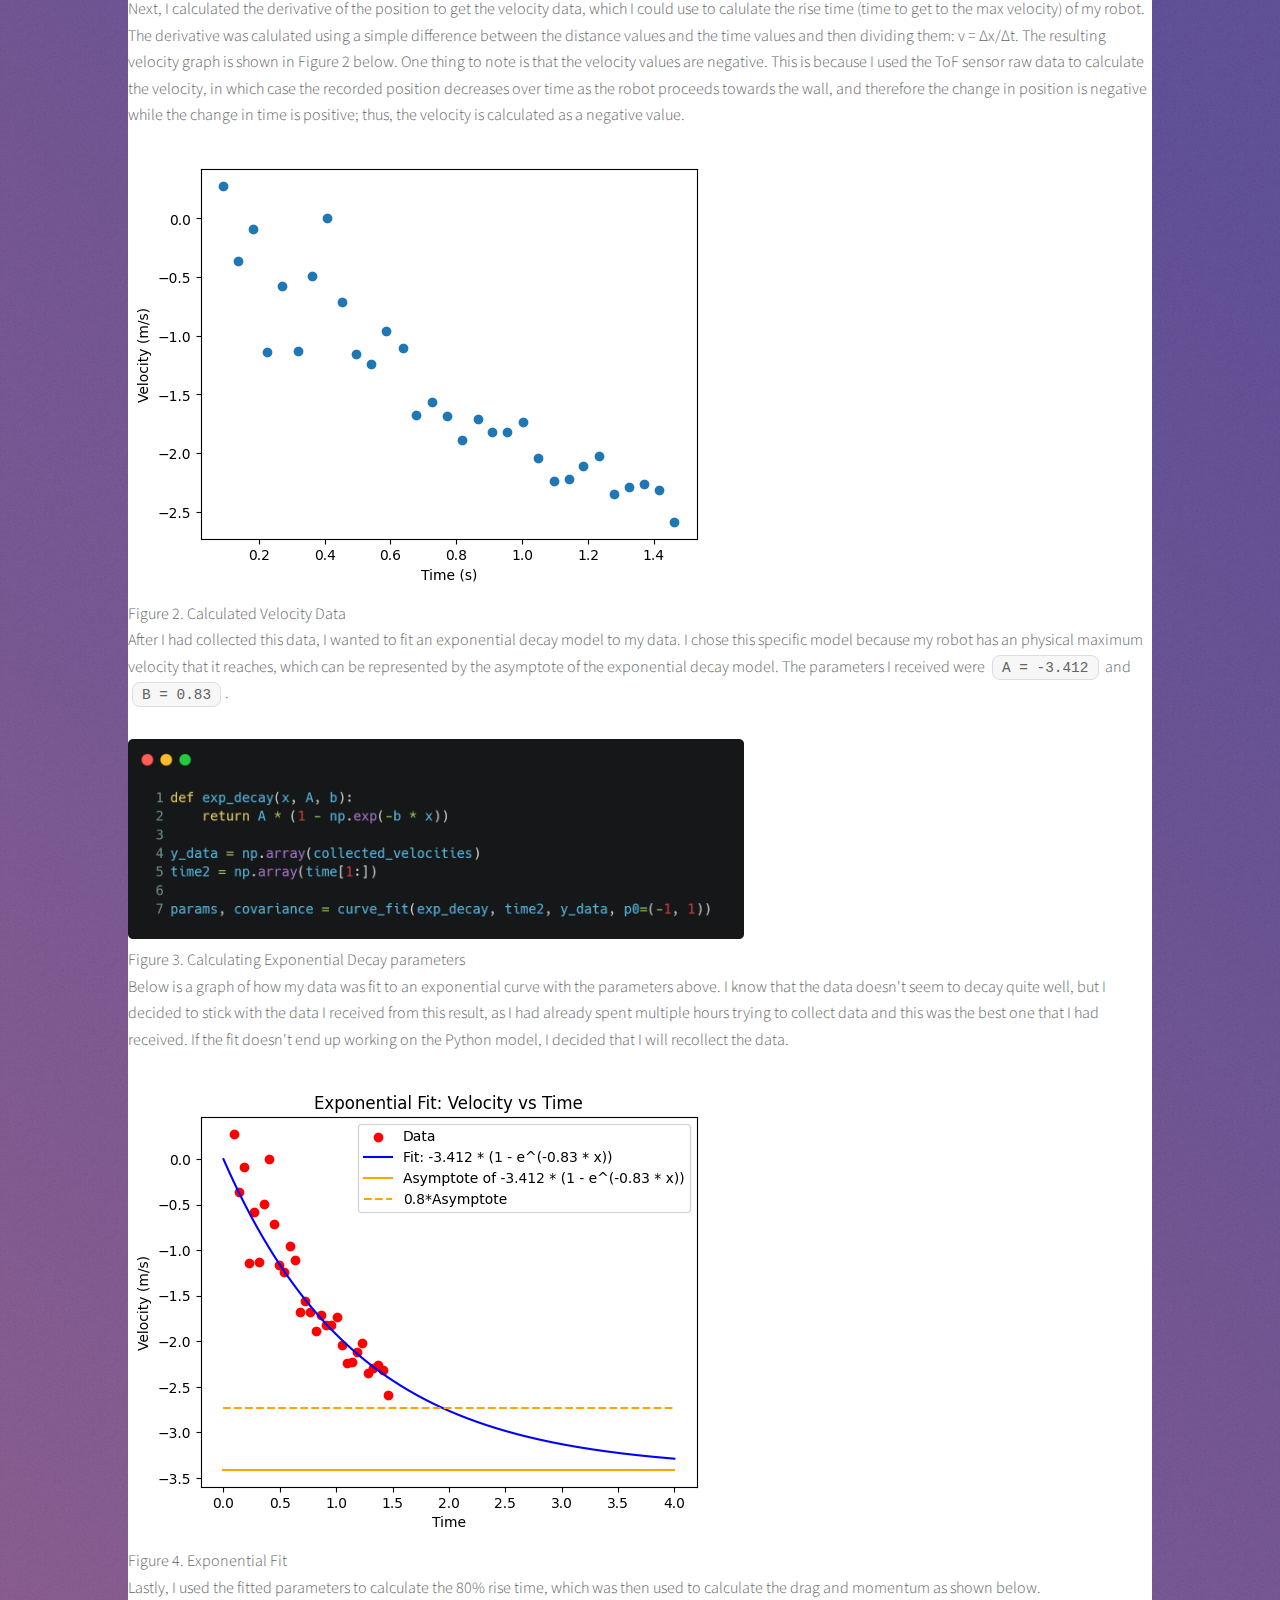
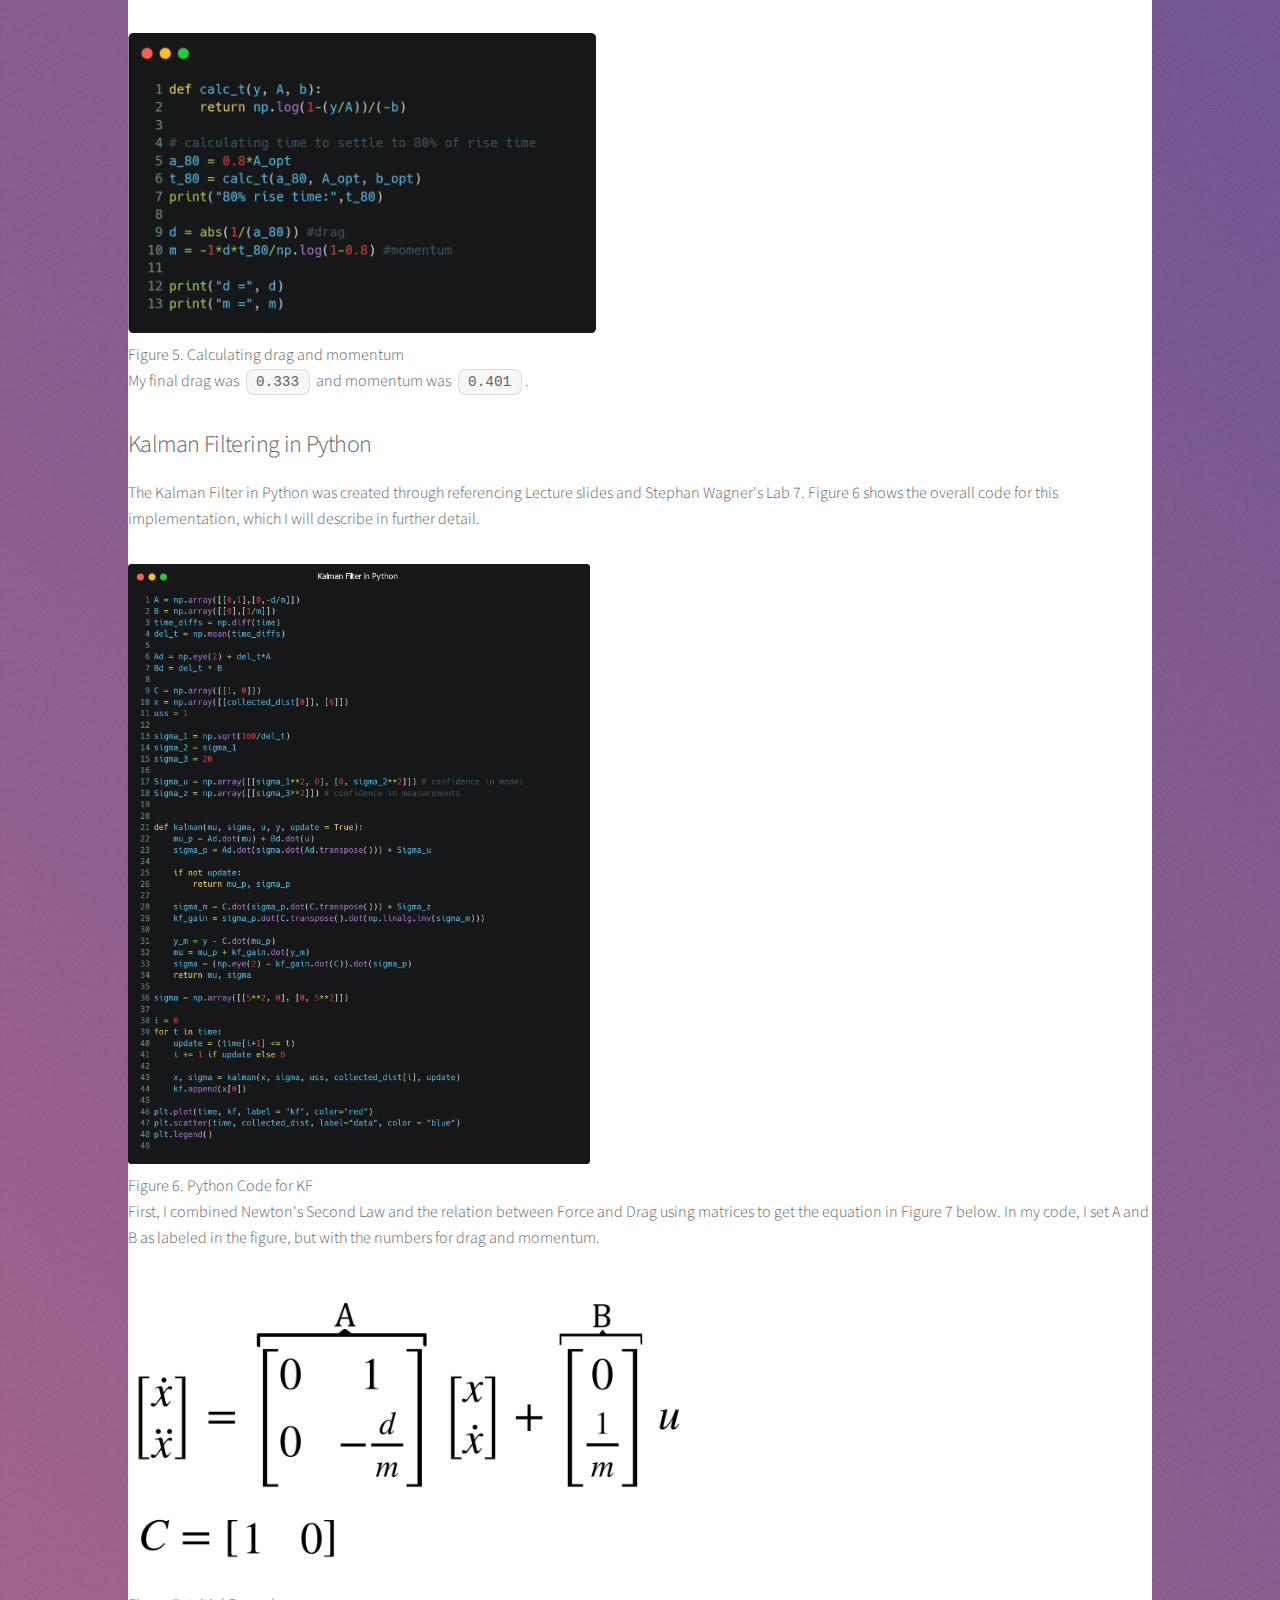
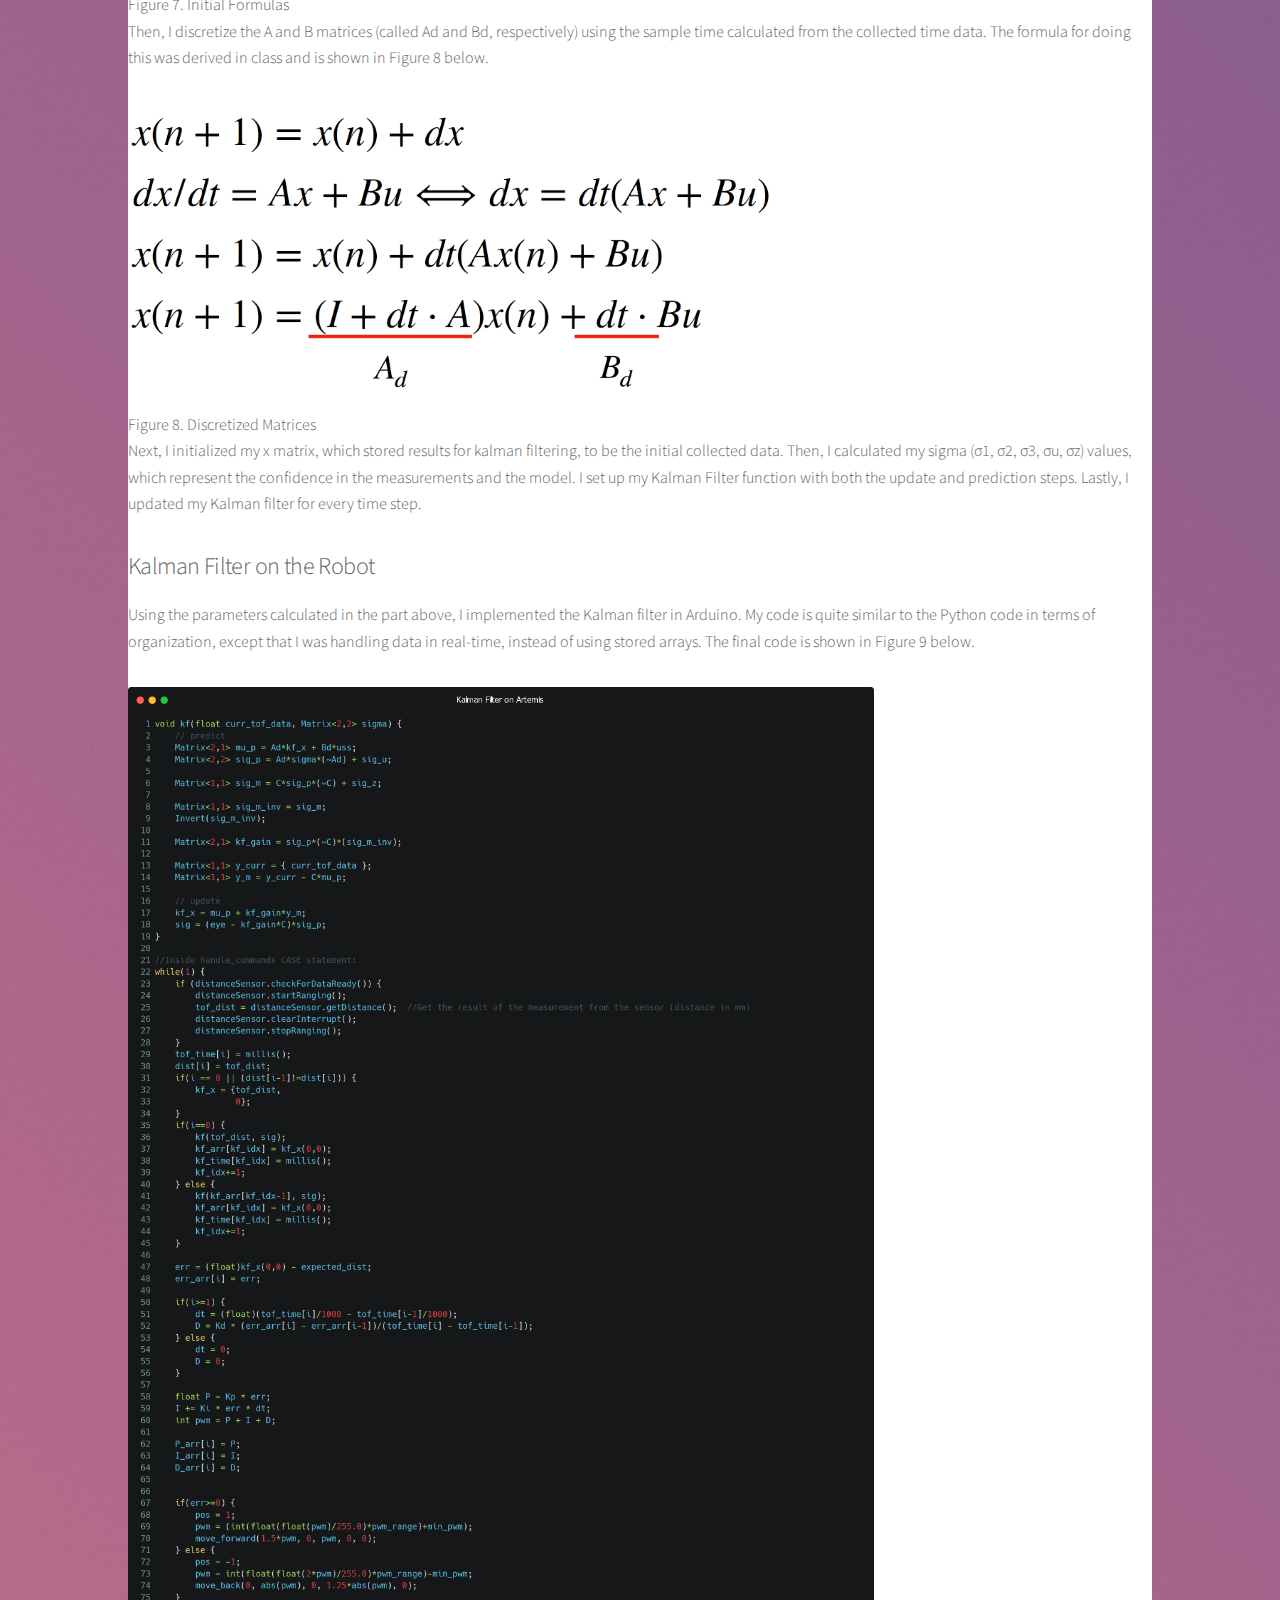
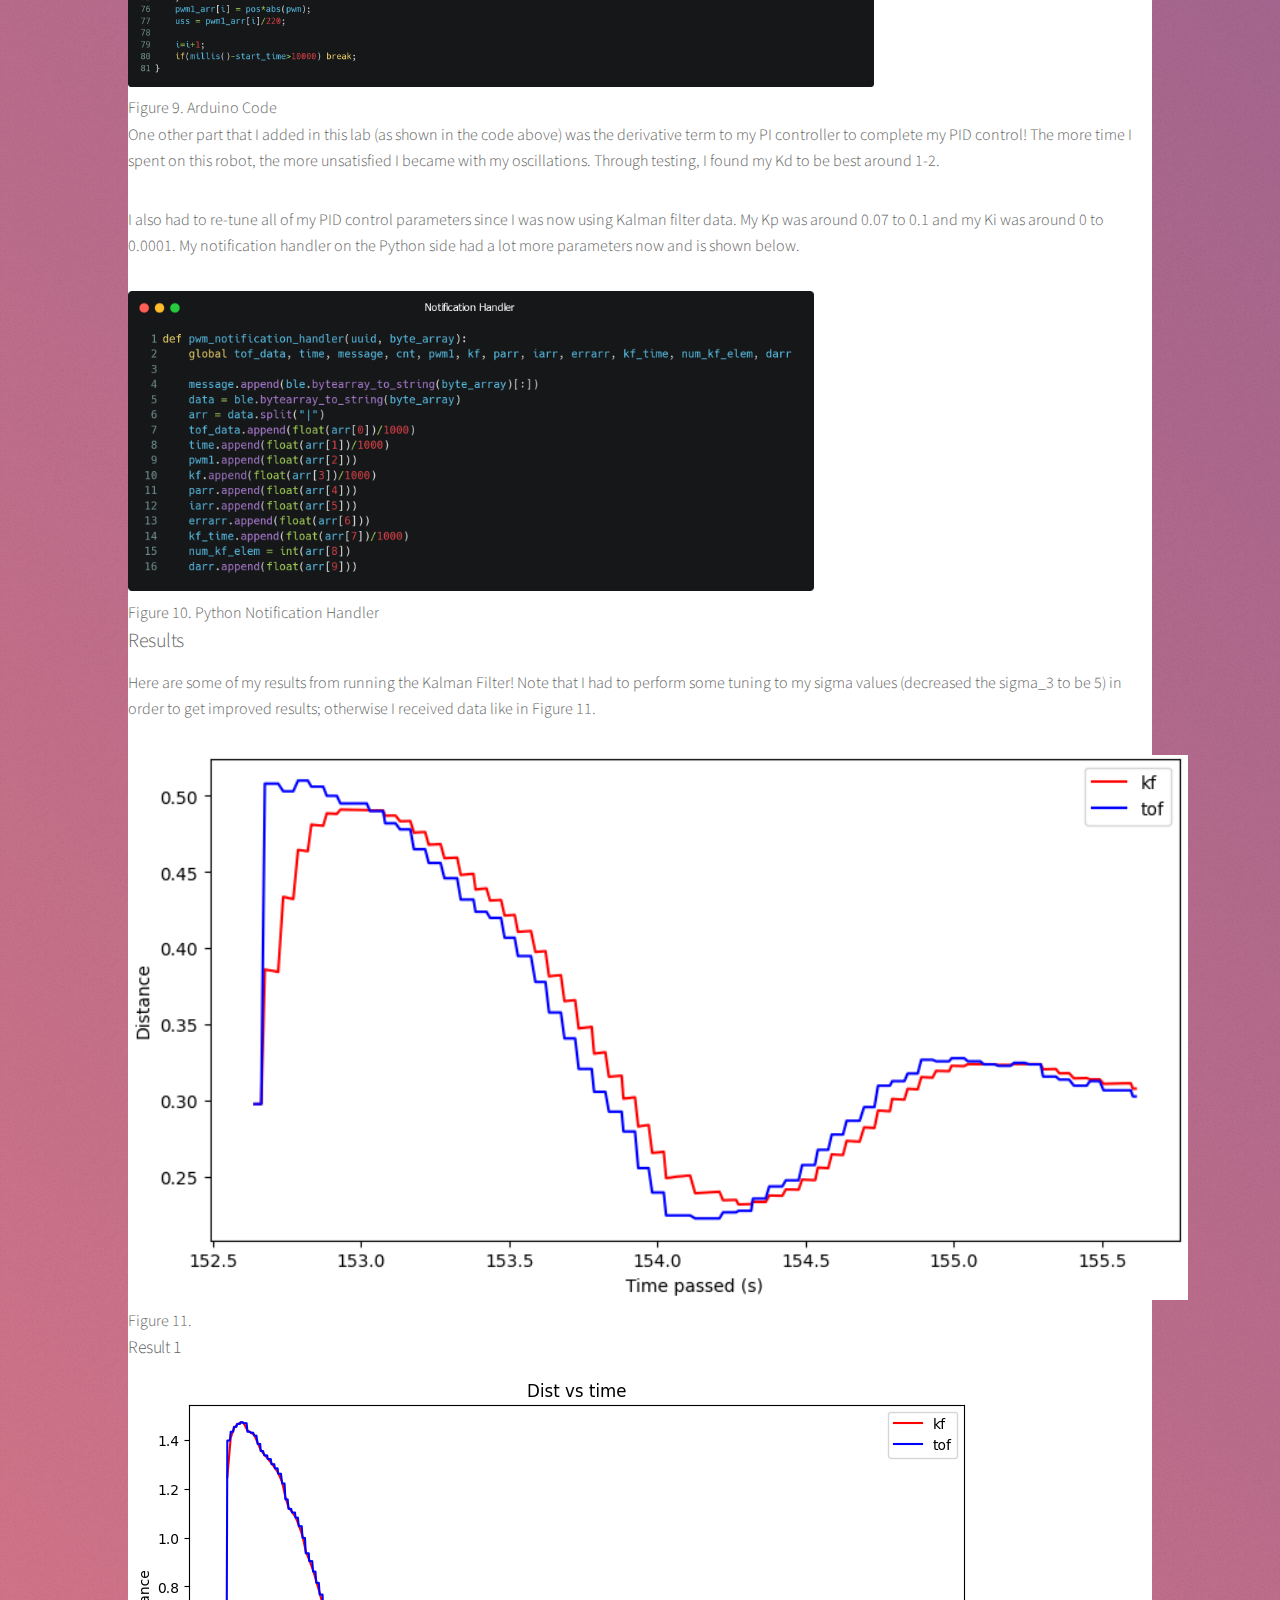
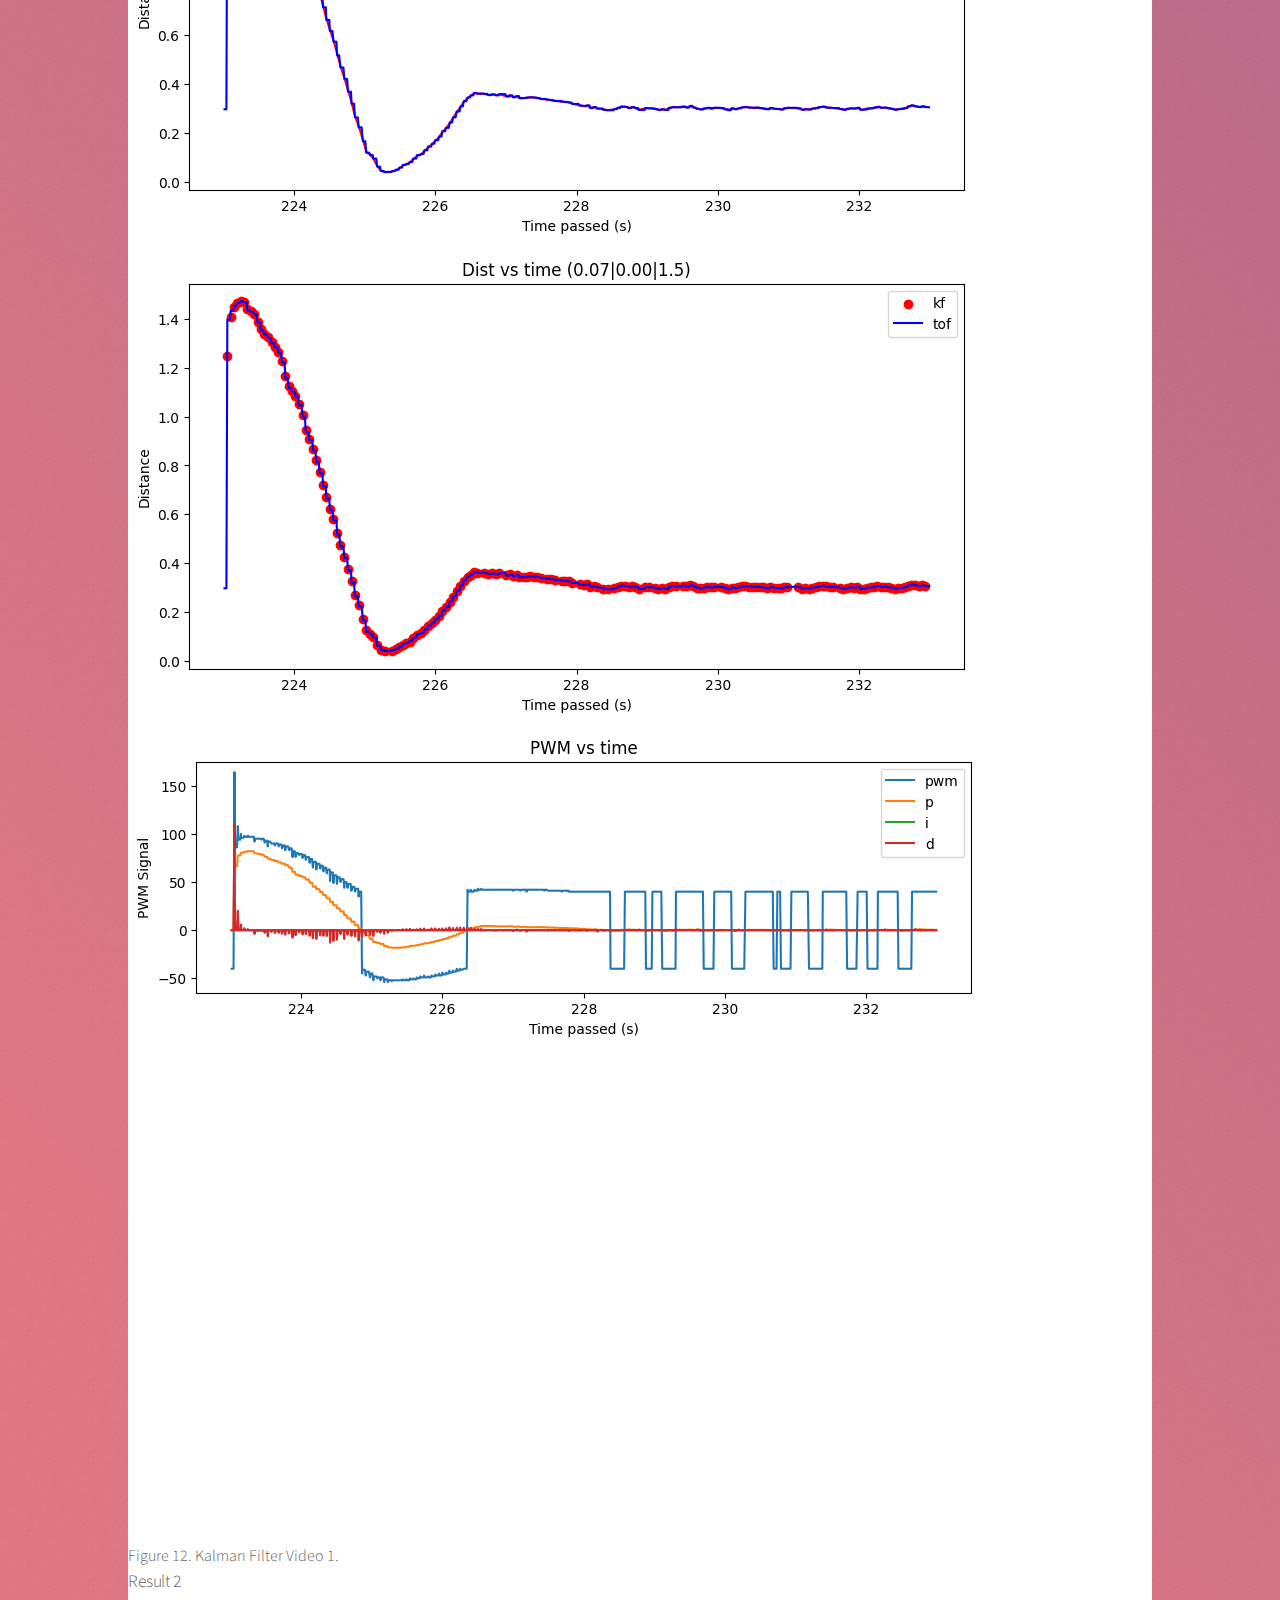
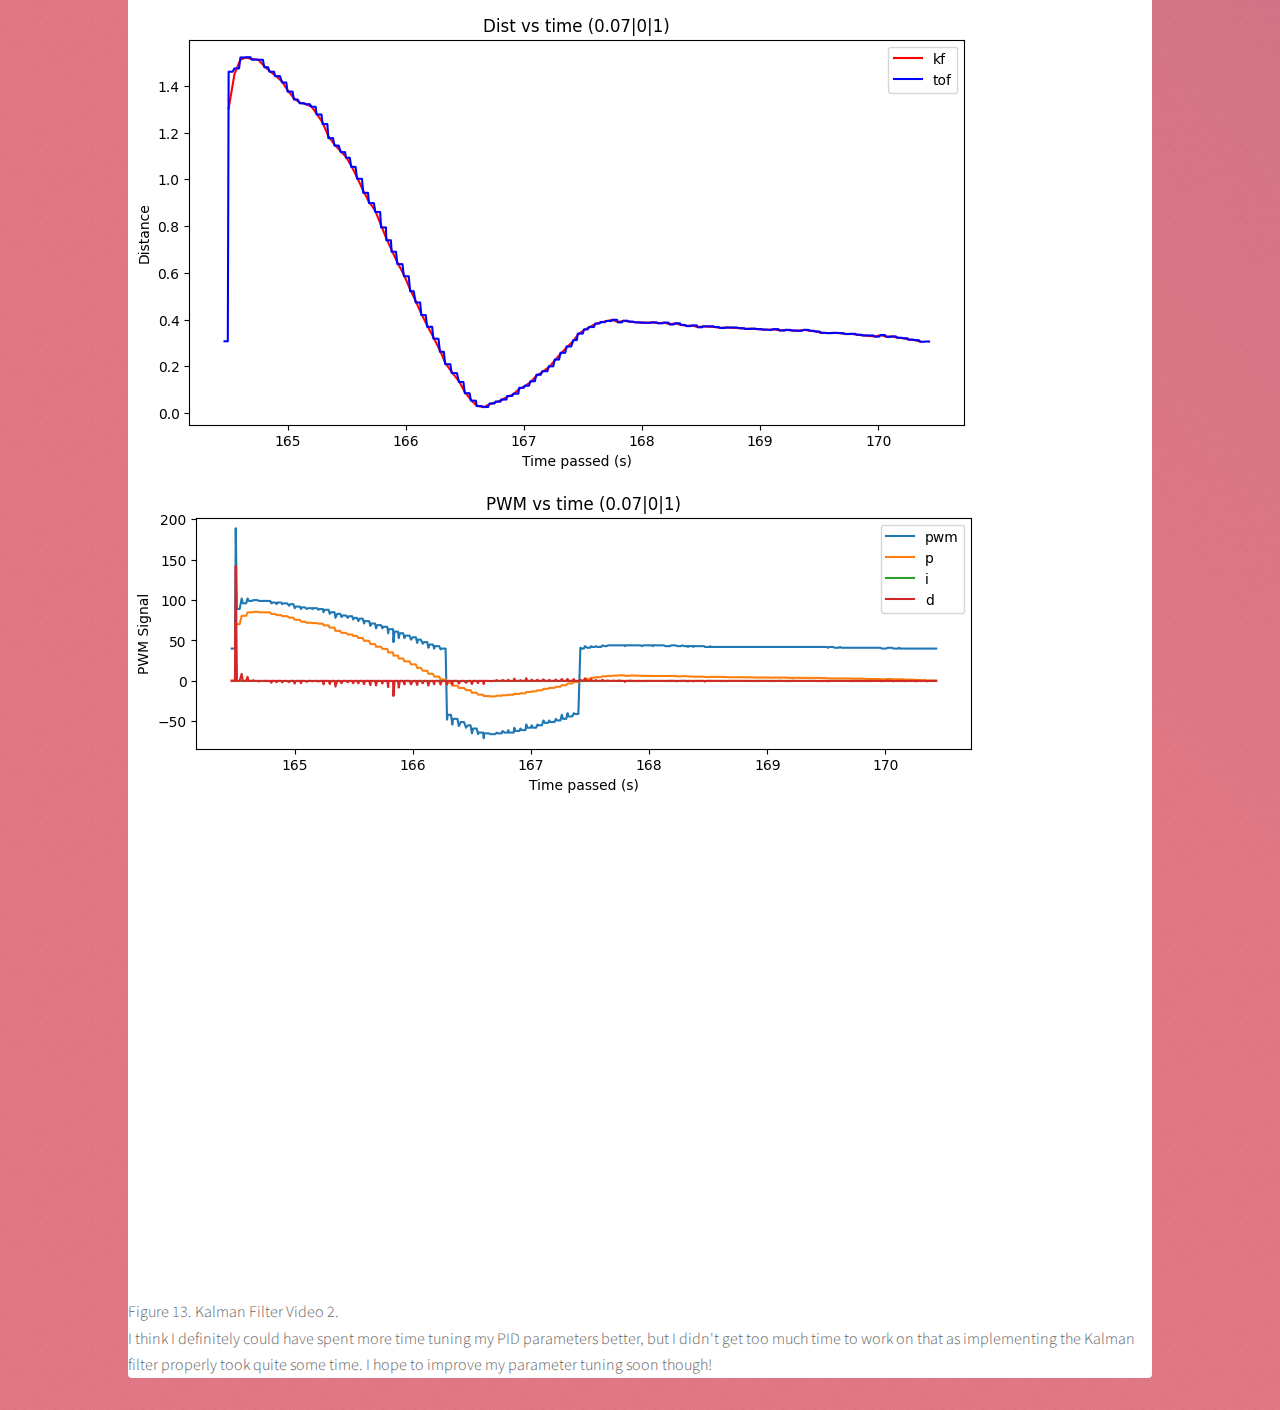
<file: lab7.html>
<!DOCTYPE HTML>
<!--
	Hyperspace by HTML5 UP
	html5up.net | @ajlkn
	Free for personal and commercial use under the CCA 3.0 license (html5up.net/license)
-->
<html>
	<head>
		<title>ECE4160: Fast Robots</title>
		<meta charset="utf-8" />
		<meta name="viewport" content="width=device-width, initial-scale=1, user-scalable=no" />
		<link rel="stylesheet" href="assets/css/main.css" />
		<noscript><link rel="stylesheet" href="assets/css/noscript.css" /></noscript>
	</head>
	<body class="is-preload">

		<!-- Sidebar -->
			<section id="sidebar">
			
				<img src="images/picture.png" class="wrapper center">
				<h3 class="wrapper center" style="color:#deecff">Akshati
					Vaishnav </h1>
					<div class="inner">
						
						<nav>
							<ul>
								<li><a href="index.html">Home</a></li>
								<li><a href="lab1.html">Lab 1</a></li>
								<li><a href="lab2.html">Lab 2</a></li>
								<li><a href="lab3.html">Lab 3</a></li>
								<li><a href="lab4.html">Lab 4</a></li>
								<li><a href="lab5.html">Lab 5</a></li>
								<li><a href="lab6.html">Lab 6</a></li>
								<li><a href="lab7.html">Lab 7</a></li>
								<li><a href="lab8.html">Lab 8</a></li>
								<li><a href="lab9.html">Lab 9</a></li>
								<li><a href="lab10.html">Lab 10</a></li>
								<li><a href="lab11.html">Lab 11</a></li>
								<li><a href="lab12.html">Lab 12</a></li>
							</ul>
						</nav>
					</div>
				</section>

		<!-- Wrapper -->
			<div id="wrapper">
					<section id="main" class="wrapper style2">
						<div class="inner">
							<h1 class="major">Lab 7</h1>
							<h2>Estimating Drag and Momentum</h2>
							<p>In order to estimate my robot's drag and momentum, I first gathered data from my robot's TOF sensor. I had data stored from when I did Lab 5, but I worked heavily on improving my code formatting during Lab 6, which is why I recollected my data. Furthermore, I didn't really choose to do PID when I was collecting my data, since PID would continuously change my PWM values. Instead, I set my PWM value to be 200 (my maximum possible PWM value is 220, so I went slightly lower than that). Then, when my robot was sufficiently close to  the wall, I set the PWM to 0, so that the robot would stop and I wouldn't have to truncate my data. I also had to do this as my data using PID was also quite noisy. I had to experiment with this for many hours and the best data I received was the following:</p>
							<figure>
								<img src="images/lab7_figure1_collected_position_data.png">
								<figcaption>Figure 1. Collected ToF Position Data</figcaption>
							</figure>
							<p>Next, I calculated the derivative of the position to get the velocity data, which I could use to calulate the rise time (time to get to the max velocity) of my robot. The derivative was calulated using a simple difference between the distance values and the time values and then dividing them: v = Δx/Δt. The resulting velocity graph is shown in Figure 2 below. One thing to note is that the velocity values are negative. This is because I used the ToF sensor raw data to calculate the velocity, in which case the recorded position decreases over time as the robot proceeds towards the wall, and therefore the change in position is negative while the change in time is positive; thus, the velocity is calculated as a negative value.</p>
							<figure>
								<img src="images/lab7_figure2_velocity_data.png">
								<figcaption>Figure 2. Calculated Velocity Data</figcaption>
							</figure>
							<p>After I had collected this data, I wanted to fit an exponential decay model to my data. I chose this specific model because my robot has an physical maximum velocity that it reaches, which can be represented by the asymptote of the exponential decay model. The parameters I received were <code>A = -3.412</code> and <code>B = 0.83</code>.</p>
							<figure>
								<img src="images/lab7_figure3_calculating_params.png" height="200">
								<figcaption>Figure 3. Calculating Exponential Decay parameters</figcaption>
							</figure>
							<p>Below is a graph of how my data was fit to an exponential curve with the parameters above. I know that the data doesn't seem to decay quite well, but I decided to stick with the data I received from this result, as I had already spent multiple hours trying to collect data and this was the best one that I had received. If the fit doesn't end up working on the Python model, I decided that I will recollect the data.</p>
							<figure>
								<img src="images/lab7_figure4_exponential_fit.png">
								<figcaption>Figure 4. Exponential Fit</figcaption>
							</figure>
							<p>Lastly, I used the fitted parameters to calculate the 80% rise time, which was then used to calculate the drag and momentum as shown below.</p>
							<figure>
								<img src="images/lab7_figure5_calculating_d_and_m.png" height="300">
								<figcaption>Figure 5. Calculating drag and momentum</figcaption>
							</figure>
							<p>My final drag was <code>0.333</code> and momentum was <code>0.401</code>.</p>
							<h2>Kalman Filtering in Python</h2>
							<p>The Kalman Filter in Python was created through referencing Lecture slides and Stephan Wagner's Lab 7. Figure 6 shows the overall code for this implementation, which I will describe in further detail.</p>
							<figure>
								<img src="images/lab7_figure6_kalman_filter_python.png" height="600">
								<figcaption>Figure 6. Python Code for KF</figcaption>
							</figure>
							<p>First, I combined Newton's Second Law and the relation between Force and Drag using matrices to get the equation in Figure 7 below. In my code, I set A and B as labeled in the figure, but with the numbers for drag and momentum.</p>
							<figure>
								<img src="images/lab7_figure7_matrices.png" height="300">
								<figcaption>Figure 7. Initial Formulas</figcaption>
							</figure>
							<p>Then, I discretize the A and B matrices (called Ad and Bd, respectively) using the sample time calculated from the collected time data. The formula for doing this was derived in class and is shown in Figure 8 below.</p>
							<figure>
								<img src="images/lab7_figure8_discretizing_matrices.png" height="300">
								<figcaption>Figure 8. Discretized Matrices</figcaption>
							</figure>
							<p>Next, I initialized my x matrix, which stored results for kalman filtering, to be the initial collected data. Then, I calculated my sigma (σ1, σ2, σ3, σu, σz) values, which represent the confidence in the measurements and the model. I set up my Kalman Filter function with both the update and prediction steps. Lastly, I updated my Kalman filter for every time step.</p>
							<h2>Kalman Filter on the Robot</h2>
							<p>Using the parameters calculated in the part above, I implemented the Kalman filter in Arduino. My code is quite similar to the Python code in terms of organization, except that I was handling data in real-time, instead of using stored arrays. The final code is shown in Figure 9 below.</p>
							<figure>
								<img src="images/lab7_figure9_arduino_code.png" height="1000">
								<figcaption>Figure 9. Arduino Code</figcaption>
							</figure>
							<p>One other part that I added in this lab (as shown in the code above) was the derivative term to my PI controller to complete my PID control! The more time I spent on this robot, the more unsatisfied I became with my oscillations. Through testing, I found my Kd to be best around 1-2. </p>
							<p>I also had to re-tune all of my PID control parameters since I was now using Kalman filter data. My Kp was around 0.07 to 0.1 and my Ki was around 0 to 0.0001. My notification handler on the Python side had a lot more parameters now and is shown below.</p>
							<figure>
								<img src="images/lab7_figure10_python_notif_handler.png" height="300">
								<figcaption>Figure 10. Python Notification Handler</figcaption>
							</figure>
							<h3>Results</h3>
							<p>Here are some of my results from running the Kalman Filter! Note that I had to perform some tuning to my sigma values (decreased the sigma_3 to be 5) in order to get improved results; otherwise I received data like in Figure 11.</p>
							<figure>
								<img src="images/lab7_tuning_issues.png">
								<figcaption>Figure 11. </figcaption>
							</figure>
							<h4>Result 1</h4>
							<figure>
								<img src="images/lab7_g1_dist_v_time.png">
								<img src="images/lab7_g1_dist_v_time-2.png">
								<img src="images/lab7_g1_pwm_v_time.png">
								<iframe src="https://drive.google.com/file/d/1tIdrsMaxvsuBjmrh-vbjKd6ImW5OfT5J/preview" width="640" height="480" allow="autoplay"></iframe>
								<figcaption>Figure 12. Kalman Filter Video 1.</figcaption>
							</figure>
							<h4>Result 2</h4>
							<figure>
								<img src="images/lab7_g3_dist_v_time.png">
								<img src="images/lab7_g3_pwm_v_time.png">
								<iframe src="https://drive.google.com/file/d/1YKWas0_v1oFVe1xg-NB5FQmjDgCh4t1d/preview" width="640" height="480" allow="autoplay"></iframe>
								<figcaption>Figure 13. Kalman Filter Video 2.</figcaption>
							</figure>
							<p>I think I definitely could have spent more time tuning my PID parameters better, but I didn't get too much time to work on that as implementing the Kalman filter properly took quite some time. I hope to improve my parameter tuning soon though!</p>
						</div>
					</section>

				
			</div>

		<!-- Footer -->
			<!-- <footer id="footer" class="wrapper style1-alt">
				<div class="inner">
					<ul class="menu">
						<li>&copy; Untitled. All rights reserved.</li><li>Design: <a href="http://html5up.net">HTML5 UP</a></li>
					</ul>
				</div>
			</footer> -->

		<!-- Scripts -->
			<script src="assets/js/jquery.min.js"></script>
			<script src="assets/js/jquery.scrollex.min.js"></script>
			<script src="assets/js/jquery.scrolly.min.js"></script>
			<script src="assets/js/browser.min.js"></script>
			<script src="assets/js/breakpoints.min.js"></script>
			<script src="assets/js/util.js"></script>
			<script src="assets/js/main.js"></script>

	</body>
</html>
</file>
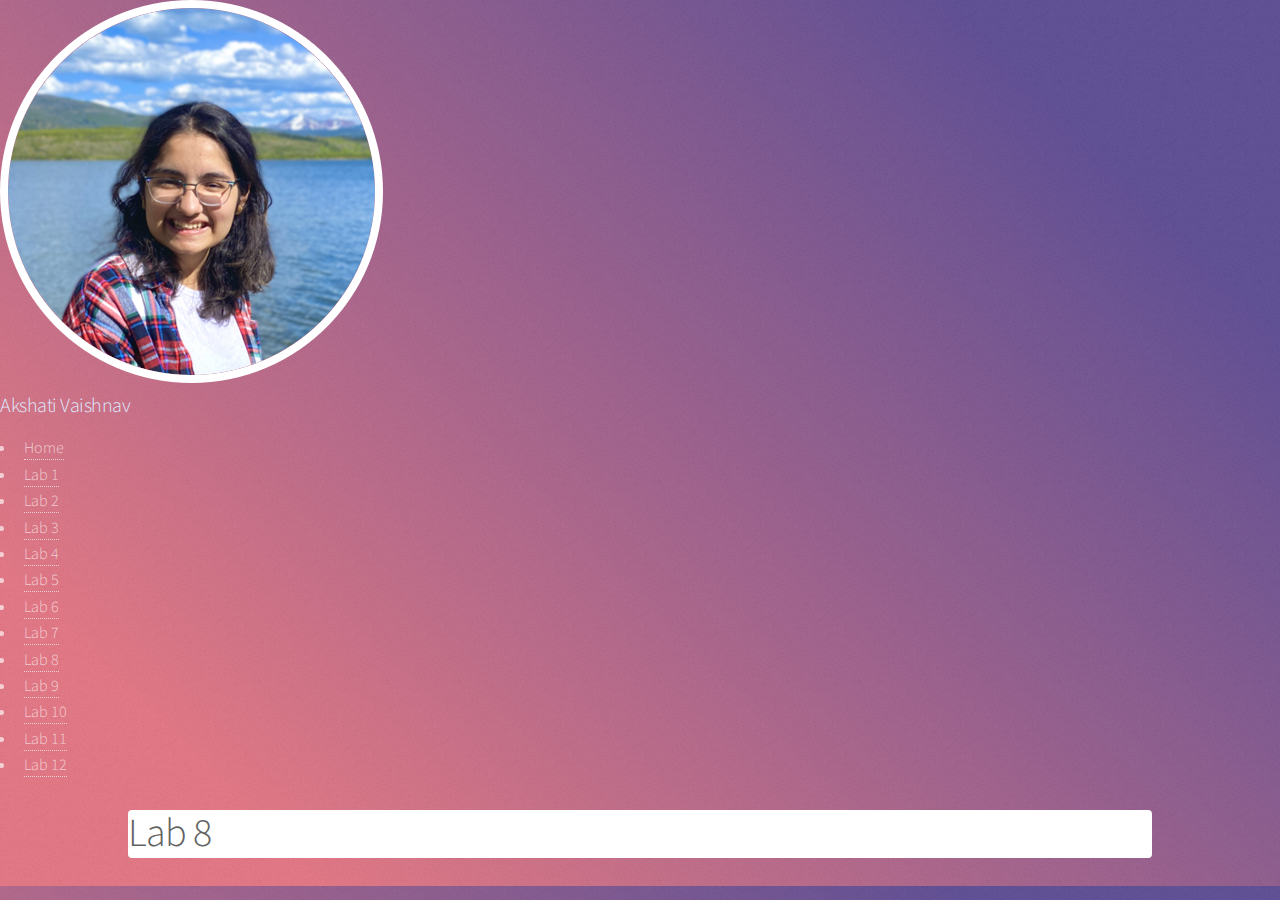
<file: lab8.html>
<!DOCTYPE HTML>
<!--
	Hyperspace by HTML5 UP
	html5up.net | @ajlkn
	Free for personal and commercial use under the CCA 3.0 license (html5up.net/license)
-->
<html>
	<head>
		<title>ECE4160: Fast Robots</title>
		<meta charset="utf-8" />
		<meta name="viewport" content="width=device-width, initial-scale=1, user-scalable=no" />
		<link rel="stylesheet" href="assets/css/main.css" />
		<noscript><link rel="stylesheet" href="assets/css/noscript.css" /></noscript>
	</head>
	<body class="is-preload">

		<!-- Sidebar -->
			<section id="sidebar">
			
				<img src="images/picture.png" class="wrapper center">
				<h3 class="wrapper center" style="color:#deecff">Akshati
					Vaishnav </h1>
					<div class="inner">
						
						<nav>
							<ul>
								<li><a href="index.html">Home</a></li>
								<li><a href="lab1.html">Lab 1</a></li>
								<li><a href="lab2.html">Lab 2</a></li>
								<li><a href="lab3.html">Lab 3</a></li>
								<li><a href="lab4.html">Lab 4</a></li>
								<li><a href="lab5.html">Lab 5</a></li>
								<li><a href="lab6.html">Lab 6</a></li>
								<li><a href="lab7.html">Lab 7</a></li>
								<li><a href="lab8.html">Lab 8</a></li>
								<li><a href="lab9.html">Lab 9</a></li>
								<li><a href="lab10.html">Lab 10</a></li>
								<li><a href="lab11.html">Lab 11</a></li>
								<li><a href="lab12.html">Lab 12</a></li>
							</ul>
						</nav>
					</div>
				</section>

		<!-- Wrapper -->
			<div id="wrapper">
					<section id="main" class="wrapper style2">
						<div class="inner">
							<h1 class="major">Lab 8</h1>
						</div>
					</section>

				
			</div>

		<!-- Footer -->
			<!-- <footer id="footer" class="wrapper style1-alt">
				<div class="inner">
					<ul class="menu">
						<li>&copy; Untitled. All rights reserved.</li><li>Design: <a href="http://html5up.net">HTML5 UP</a></li>
					</ul>
				</div>
			</footer> -->

		<!-- Scripts -->
			<script src="assets/js/jquery.min.js"></script>
			<script src="assets/js/jquery.scrollex.min.js"></script>
			<script src="assets/js/jquery.scrolly.min.js"></script>
			<script src="assets/js/browser.min.js"></script>
			<script src="assets/js/breakpoints.min.js"></script>
			<script src="assets/js/util.js"></script>
			<script src="assets/js/main.js"></script>

	</body>
</html>
</file>
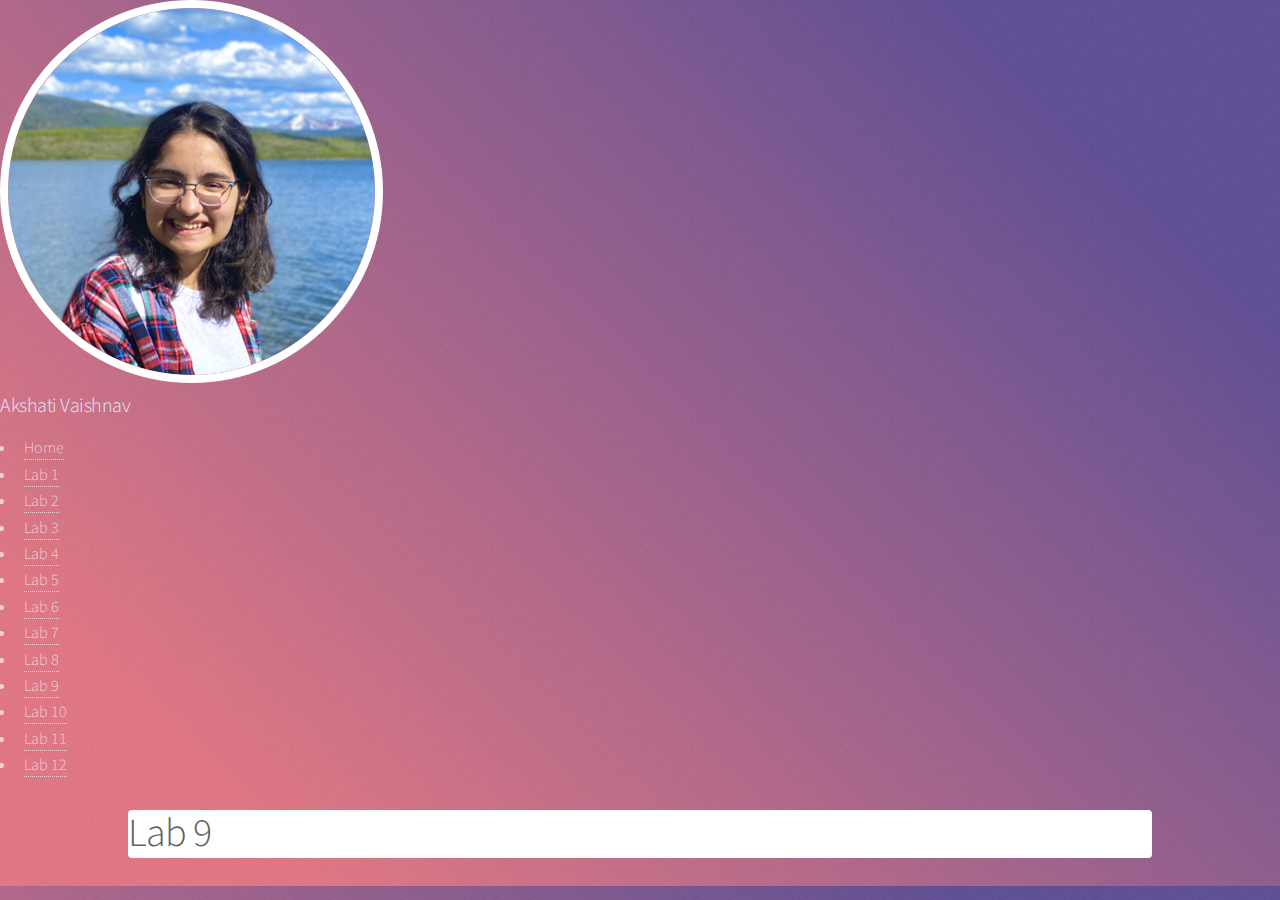
<file: lab9.html>
<!DOCTYPE HTML>
<!--
	Hyperspace by HTML5 UP
	html5up.net | @ajlkn
	Free for personal and commercial use under the CCA 3.0 license (html5up.net/license)
-->
<html>
	<head>
		<title>ECE4160: Fast Robots</title>
		<meta charset="utf-8" />
		<meta name="viewport" content="width=device-width, initial-scale=1, user-scalable=no" />
		<link rel="stylesheet" href="assets/css/main.css" />
		<noscript><link rel="stylesheet" href="assets/css/noscript.css" /></noscript>
	</head>
	<body class="is-preload">

		<!-- Sidebar -->
			<section id="sidebar">
			
				<img src="images/picture.png" class="wrapper center">
				<h3 class="wrapper center" style="color:#deecff">Akshati
					Vaishnav </h1>
					<div class="inner">
						
						<nav>
							<ul>
								<li><a href="index.html">Home</a></li>
								<li><a href="lab1.html">Lab 1</a></li>
								<li><a href="lab2.html">Lab 2</a></li>
								<li><a href="lab3.html">Lab 3</a></li>
								<li><a href="lab4.html">Lab 4</a></li>
								<li><a href="lab5.html">Lab 5</a></li>
								<li><a href="lab6.html">Lab 6</a></li>
								<li><a href="lab7.html">Lab 7</a></li>
								<li><a href="lab8.html">Lab 8</a></li>
								<li><a href="lab9.html">Lab 9</a></li>
								<li><a href="lab10.html">Lab 10</a></li>
								<li><a href="lab11.html">Lab 11</a></li>
								<li><a href="lab12.html">Lab 12</a></li>
							</ul>
						</nav>
					</div>
				</section>

		<!-- Wrapper -->
			<div id="wrapper">
					<section id="main" class="wrapper style2">
						<div class="inner">
							<h1 class="major">Lab 9</h1>
						</div>
					</section>

				
			</div>

		<!-- Footer -->
			<!-- <footer id="footer" class="wrapper style1-alt">
				<div class="inner">
					<ul class="menu">
						<li>&copy; Untitled. All rights reserved.</li><li>Design: <a href="http://html5up.net">HTML5 UP</a></li>
					</ul>
				</div>
			</footer> -->

		<!-- Scripts -->
			<script src="assets/js/jquery.min.js"></script>
			<script src="assets/js/jquery.scrollex.min.js"></script>
			<script src="assets/js/jquery.scrolly.min.js"></script>
			<script src="assets/js/browser.min.js"></script>
			<script src="assets/js/breakpoints.min.js"></script>
			<script src="assets/js/util.js"></script>
			<script src="assets/js/main.js"></script>

	</body>
</html>
</file>
<file: assets/css/noscript.css>
/*
	Hyperspace by HTML5 UP
	html5up.net | @ajlkn
	Free for personal and commercial use under the CCA 3.0 license (html5up.net/license)
*/

/* Spotlights */

	.spotlights > section > .image:before {
		opacity: 0 !important;
	}

	.spotlights > section > .content > .inner {
		-moz-transform: none !important;
		-webkit-transform: none !important;
		-ms-transform: none !important;
		transform: none !important;
		opacity: 1 !important;
	}

/* Wrapper */

	.wrapper > .inner {
		opacity: 1 !important;
		-moz-transform: none !important;
		-webkit-transform: none !important;
		-ms-transform: none !important;
		transform: none !important;
	}

/* Sidebar */

	#sidebar > .inner {
		opacity: 1 !important;
	}

	#sidebar nav > ul > li {
		-moz-transform: none !important;
		-webkit-transform: none !important;
		-ms-transform: none !important;
		transform: none !important;
		opacity: 1 !important;
	}
</file>
<file: assets/css/main.css>
@import url(fontawesome-all.min.css);
@import 'https://fonts.googleapis.com/css?family=Source+Sans+Pro:300,400';

/*
	Stellar by HTML5 UP
	html5up.net | @ajlkn
	Free for personal and commercial use under the CCA 3.0 license (html5up.net/license)
*/

html, body, div, span, applet, object,
iframe, h1, h2, h3, h4, h5, h6, p, blockquote,
pre, a, abbr, acronym, address, big, cite,
code, del, dfn, em, img, ins, kbd, q, s, samp,
small, strike, strong, sub, sup, tt, var, b,
u, i, center, dl, dt, dd, ol, ul, li, fieldset,
form, label, legend, table, caption, tbody,
tfoot, thead, tr, th, td, article, aside,
canvas, details, embed, figure, figcaption,
footer, header, hgroup, menu, nav, output, ruby,
section, summary, time, mark, audio, video {
	margin: 0;
	padding: 0;
	border: 0;
	font-size: 100%;
	font: inherit;
	vertical-align: baseline;}

article, aside, details, figcaption, figure,
footer, header, hgroup, menu, nav, section {
	display: block;}

body {
	line-height: 1;
}

ol, ul {
	list-style: none;
}

blockquote, q {
	quotes: none;
}

	blockquote:before, blockquote:after, q:before, q:after {
		content: '';
		content: none;
	}

table {
	border-collapse: collapse;
	border-spacing: 0;
}

body {
	-webkit-text-size-adjust: none;
}

mark {
	background-color: transparent;
	color: inherit;
}

input::-moz-focus-inner {
	border: 0;
	padding: 0;
}

input, select, textarea {
	-moz-appearance: none;
	-webkit-appearance: none;
	-ms-appearance: none;
	appearance: none;
}

/* Basic */

	@-ms-viewport {
		width: device-width;
	}

	body {
		-ms-overflow-style: scrollbar;
	}

	@media screen and (max-width: 480px) {

		html, body {
			min-width: 320px;
		}

	}

	html {
		box-sizing: border-box;
	}

	*, *:before, *:after {
		box-sizing: inherit;
	}

	body {
		background-color: #935d8c;
		background-image: url("images/overlay.png"), -moz-linear-gradient(45deg, #e37682 15%, #5f4d93 85%);
		background-image: url("images/overlay.png"), -webkit-linear-gradient(45deg, #e37682 15%, #5f4d93 85%);
		background-image: url("images/overlay.png"), -ms-linear-gradient(45deg, #e37682 15%, #5f4d93 85%);
		background-image: url("images/overlay.png"), linear-gradient(45deg, #e37682 15%, #5f4d93 85%);
	}

		body.is-preload *, body.is-preload *:before, body.is-preload *:after {
			-moz-animation: none !important;
			-webkit-animation: none !important;
			-ms-animation: none !important;
			animation: none !important;
			-moz-transition: none !important;
			-webkit-transition: none !important;
			-ms-transition: none !important;
			transition: none !important;
		}

/* Type */

	body {
		background-color: #935d8c;
		color: rgba(255, 255, 255, 0.65);
	}

	body, input, select, textarea {
		font-family: "Source Sans Pro", Helvetica, sans-serif;
		font-size: 17pt;
		font-weight: 300;
		line-height: 1.65;
	}

		@media screen and (max-width: 1680px) {

			body, input, select, textarea {
				font-size: 14pt;
			}

		}

		@media screen and (max-width: 1280px) {

			body, input, select, textarea {
				font-size: 12pt;
			}

		}

		@media screen and (max-width: 360px) {

			body, input, select, textarea {
				font-size: 11pt;
			}

		}

	a {
		-moz-transition: color 0.2s ease, border-bottom 0.2s ease;
		-webkit-transition: color 0.2s ease, border-bottom 0.2s ease;
		-ms-transition: color 0.2s ease, border-bottom 0.2s ease;
		transition: color 0.2s ease, border-bottom 0.2s ease;
		text-decoration: none;
		border-bottom: dotted 1px;
		color: inherit;
	}

		a:hover {
			border-bottom-color: transparent;
		}

	strong, b {
		font-weight: 400;
	}

	em, i {
		font-style: italic;
	}

	p {
		margin: 0 0 2em 0;
	}

		p.content {
			-moz-columns: 20em 2;
			-webkit-columns: 20em 2;
			-ms-columns: 20em 2;
			columns: 20em 2;
			-moz-column-gap: 2em;
			-webkit-column-gap: 2em;
			-ms-column-gap: 2em;
			column-gap: 2em;
			text-align: justify;
		}

	h1, h2, h3, h4, h5, h6 {
		font-weight: 300;
		line-height: 1.5;
		margin: 0 0 0.7em 0;
		letter-spacing: -0.025em;
	}

		h1 a, h2 a, h3 a, h4 a, h5 a, h6 a {
			color: inherit;
			text-decoration: none;
		}

	h1 {
		font-size: 2.5em;
		line-height: 1.2;
	}

	h2 {
		font-size: 1.5em;
	}

	h3 {
		font-size: 1.25em;
	}

	h4 {
		font-size: 1.1em;
	}

	h5 {
		font-size: 0.9em;
	}

	h6 {
		font-size: 0.7em;
	}

	@media screen and (max-width: 736px) {

		h1 {
			font-size: 2em;
		}

	}

	sub {
		font-size: 0.8em;
		position: relative;
		top: 0.5em;
	}

	sup {
		font-size: 0.8em;
		position: relative;
		top: -0.5em;
	}

	blockquote {
		border-left: solid 4px;
		font-style: italic;
		margin: 0 0 2em 0;
		padding: 0.5em 0 0.5em 2em;
	}

	code {
		border-radius: 8px;
		border: solid 1px;
		font-family: "Courier New", monospace;
		font-size: 0.9em;
		margin: 0 0.25em;
		padding: 0.25em 0.65em;
	}

	pre {
		-webkit-overflow-scrolling: touch;
		font-family: "Courier New", monospace;
		font-size: 0.9em;
		margin: 0 0 2em 0;
	}

		pre code {
			display: block;
			line-height: 1.75;
			padding: 1em 1.5em;
			overflow-x: auto;
		}

	hr {
		border: 0;
		border-bottom: solid 1px;
		margin: 2em 0;
	}

		hr.major {
			margin: 3em 0;
		}

	.align-left {
		text-align: left;
	}

	.align-center {
		text-align: center;
	}

	.align-right {
		text-align: right;
	}

	input, select, textarea {
		color: #ffffff;
	}

	a:hover {
		color: #ffffff;
	}

	strong, b {
		color: #ffffff;
	}

	h1, h2, h3, h4, h5, h6 {
		color: #ffffff;
	}

	blockquote {
		border-left-color: rgba(255, 255, 255, 0.35);
	}

	code {
		background: rgba(255, 255, 255, 0.075);
		border-color: rgba(255, 255, 255, 0.35);
	}

	hr {
		border-bottom-color: rgba(255, 255, 255, 0.35);
	}

/* Row */

	.row {
		display: flex;
		flex-wrap: wrap;
		box-sizing: border-box;
		align-items: stretch;
	}

		.row > * {
			box-sizing: border-box;
		}

		.row.gtr-uniform > * > :last-child {
			margin-bottom: 0;
		}

		.row.aln-left {
			justify-content: flex-start;
		}

		.row.aln-center {
			justify-content: center;
		}

		.row.aln-right {
			justify-content: flex-end;
		}

		.row.aln-top {
			align-items: flex-start;
		}

		.row.aln-middle {
			align-items: center;
		}

		.row.aln-bottom {
			align-items: flex-end;
		}

		.row > .imp {
			order: -1;
		}

		.row > .col-1 {
			width: 8.33333%;
		}

		.row > .off-1 {
			margin-left: 8.33333%;
		}

		.row > .col-2 {
			width: 16.66667%;
		}

		.row > .off-2 {
			margin-left: 16.66667%;
		}

		.row > .col-3 {
			width: 25%;
		}

		.row > .off-3 {
			margin-left: 25%;
		}

		.row > .col-4 {
			width: 33.33333%;
		}

		.row > .off-4 {
			margin-left: 33.33333%;
		}

		.row > .col-5 {
			width: 41.66667%;
		}

		.row > .off-5 {
			margin-left: 41.66667%;
		}

		.row > .col-6 {
			width: 50%;
		}

		.row > .off-6 {
			margin-left: 50%;
		}

		.row > .col-7 {
			width: 58.33333%;
		}

		.row > .off-7 {
			margin-left: 58.33333%;
		}

		.row > .col-8 {
			width: 66.66667%;
		}

		.row > .off-8 {
			margin-left: 66.66667%;
		}

		.row > .col-9 {
			width: 75%;
		}

		.row > .off-9 {
			margin-left: 75%;
		}

		.row > .col-10 {
			width: 83.33333%;
		}

		.row > .off-10 {
			margin-left: 83.33333%;
		}

		.row > .col-11 {
			width: 91.66667%;
		}

		.row > .off-11 {
			margin-left: 91.66667%;
		}

		.row > .col-12 {
			width: 100%;
		}

		.row > .off-12 {
			margin-left: 100%;
		}

		.row.gtr-0 {
			margin-top: 0;
			margin-left: 0em;
		}

			.row.gtr-0 > * {
				padding: 0 0 0 0em;
			}

			.row.gtr-0.gtr-uniform {
				margin-top: 0em;
			}

				.row.gtr-0.gtr-uniform > * {
					padding-top: 0em;
				}

		.row.gtr-25 {
			margin-top: 0;
			margin-left: -0.375em;
		}

			.row.gtr-25 > * {
				padding: 0 0 0 0.375em;
			}

			.row.gtr-25.gtr-uniform {
				margin-top: -0.375em;
			}

				.row.gtr-25.gtr-uniform > * {
					padding-top: 0.375em;
				}

		.row.gtr-50 {
			margin-top: 0;
			margin-left: -0.75em;
		}

			.row.gtr-50 > * {
				padding: 0 0 0 0.75em;
			}

			.row.gtr-50.gtr-uniform {
				margin-top: -0.75em;
			}

				.row.gtr-50.gtr-uniform > * {
					padding-top: 0.75em;
				}

		.row {
			margin-top: 0;
			margin-left: -1.5em;
		}

			.row > * {
				padding: 0 0 0 1.5em;
			}

			.row.gtr-uniform {
				margin-top: -1.5em;
			}

				.row.gtr-uniform > * {
					padding-top: 1.5em;
				}

		.row.gtr-150 {
			margin-top: 0;
			margin-left: -2.25em;
		}

			.row.gtr-150 > * {
				padding: 0 0 0 2.25em;
			}

			.row.gtr-150.gtr-uniform {
				margin-top: -2.25em;
			}

				.row.gtr-150.gtr-uniform > * {
					padding-top: 2.25em;
				}

		.row.gtr-200 {
			margin-top: 0;
			margin-left: -3em;
		}

			.row.gtr-200 > * {
				padding: 0 0 0 3em;
			}

			.row.gtr-200.gtr-uniform {
				margin-top: -3em;
			}

				.row.gtr-200.gtr-uniform > * {
					padding-top: 3em;
				}

		@media screen and (max-width: 1680px) {

			.row {
				display: flex;
				flex-wrap: wrap;
				box-sizing: border-box;
				align-items: stretch;
			}

				.row > * {
					box-sizing: border-box;
				}

				.row.gtr-uniform > * > :last-child {
					margin-bottom: 0;
				}

				.row.aln-left {
					justify-content: flex-start;
				}

				.row.aln-center {
					justify-content: center;
				}

				.row.aln-right {
					justify-content: flex-end;
				}

				.row.aln-top {
					align-items: flex-start;
				}

				.row.aln-middle {
					align-items: center;
				}

				.row.aln-bottom {
					align-items: flex-end;
				}

				.row > .imp-xlarge {
					order: -1;
				}

				.row > .col-1-xlarge {
					width: 8.33333%;
				}

				.row > .off-1-xlarge {
					margin-left: 8.33333%;
				}

				.row > .col-2-xlarge {
					width: 16.66667%;
				}

				.row > .off-2-xlarge {
					margin-left: 16.66667%;
				}

				.row > .col-3-xlarge {
					width: 25%;
				}

				.row > .off-3-xlarge {
					margin-left: 25%;
				}

				.row > .col-4-xlarge {
					width: 33.33333%;
				}

				.row > .off-4-xlarge {
					margin-left: 33.33333%;
				}

				.row > .col-5-xlarge {
					width: 41.66667%;
				}

				.row > .off-5-xlarge {
					margin-left: 41.66667%;
				}

				.row > .col-6-xlarge {
					width: 50%;
				}

				.row > .off-6-xlarge {
					margin-left: 50%;
				}

				.row > .col-7-xlarge {
					width: 58.33333%;
				}

				.row > .off-7-xlarge {
					margin-left: 58.33333%;
				}

				.row > .col-8-xlarge {
					width: 66.66667%;
				}

				.row > .off-8-xlarge {
					margin-left: 66.66667%;
				}

				.row > .col-9-xlarge {
					width: 75%;
				}

				.row > .off-9-xlarge {
					margin-left: 75%;
				}

				.row > .col-10-xlarge {
					width: 83.33333%;
				}

				.row > .off-10-xlarge {
					margin-left: 83.33333%;
				}

				.row > .col-11-xlarge {
					width: 91.66667%;
				}

				.row > .off-11-xlarge {
					margin-left: 91.66667%;
				}

				.row > .col-12-xlarge {
					width: 100%;
				}

				.row > .off-12-xlarge {
					margin-left: 100%;
				}

				.row.gtr-0 {
					margin-top: 0;
					margin-left: 0em;
				}

					.row.gtr-0 > * {
						padding: 0 0 0 0em;
					}

					.row.gtr-0.gtr-uniform {
						margin-top: 0em;
					}

						.row.gtr-0.gtr-uniform > * {
							padding-top: 0em;
						}

				.row.gtr-25 {
					margin-top: 0;
					margin-left: -0.375em;
				}

					.row.gtr-25 > * {
						padding: 0 0 0 0.375em;
					}

					.row.gtr-25.gtr-uniform {
						margin-top: -0.375em;
					}

						.row.gtr-25.gtr-uniform > * {
							padding-top: 0.375em;
						}

				.row.gtr-50 {
					margin-top: 0;
					margin-left: -0.75em;
				}

					.row.gtr-50 > * {
						padding: 0 0 0 0.75em;
					}

					.row.gtr-50.gtr-uniform {
						margin-top: -0.75em;
					}

						.row.gtr-50.gtr-uniform > * {
							padding-top: 0.75em;
						}

				.row {
					margin-top: 0;
					margin-left: -1.5em;
				}

					.row > * {
						padding: 0 0 0 1.5em;
					}

					.row.gtr-uniform {
						margin-top: -1.5em;
					}

						.row.gtr-uniform > * {
							padding-top: 1.5em;
						}

				.row.gtr-150 {
					margin-top: 0;
					margin-left: -2.25em;
				}

					.row.gtr-150 > * {
						padding: 0 0 0 2.25em;
					}

					.row.gtr-150.gtr-uniform {
						margin-top: -2.25em;
					}

						.row.gtr-150.gtr-uniform > * {
							padding-top: 2.25em;
						}

				.row.gtr-200 {
					margin-top: 0;
					margin-left: -3em;
				}

					.row.gtr-200 > * {
						padding: 0 0 0 3em;
					}

					.row.gtr-200.gtr-uniform {
						margin-top: -3em;
					}

						.row.gtr-200.gtr-uniform > * {
							padding-top: 3em;
						}

		}

		@media screen and (max-width: 1280px) {

			.row {
				display: flex;
				flex-wrap: wrap;
				box-sizing: border-box;
				align-items: stretch;
			}

				.row > * {
					box-sizing: border-box;
				}

				.row.gtr-uniform > * > :last-child {
					margin-bottom: 0;
				}

				.row.aln-left {
					justify-content: flex-start;
				}

				.row.aln-center {
					justify-content: center;
				}

				.row.aln-right {
					justify-content: flex-end;
				}

				.row.aln-top {
					align-items: flex-start;
				}

				.row.aln-middle {
					align-items: center;
				}

				.row.aln-bottom {
					align-items: flex-end;
				}

				.row > .imp-large {
					order: -1;
				}

				.row > .col-1-large {
					width: 8.33333%;
				}

				.row > .off-1-large {
					margin-left: 8.33333%;
				}

				.row > .col-2-large {
					width: 16.66667%;
				}

				.row > .off-2-large {
					margin-left: 16.66667%;
				}

				.row > .col-3-large {
					width: 25%;
				}

				.row > .off-3-large {
					margin-left: 25%;
				}

				.row > .col-4-large {
					width: 33.33333%;
				}

				.row > .off-4-large {
					margin-left: 33.33333%;
				}

				.row > .col-5-large {
					width: 41.66667%;
				}

				.row > .off-5-large {
					margin-left: 41.66667%;
				}

				.row > .col-6-large {
					width: 50%;
				}

				.row > .off-6-large {
					margin-left: 50%;
				}

				.row > .col-7-large {
					width: 58.33333%;
				}

				.row > .off-7-large {
					margin-left: 58.33333%;
				}

				.row > .col-8-large {
					width: 66.66667%;
				}

				.row > .off-8-large {
					margin-left: 66.66667%;
				}

				.row > .col-9-large {
					width: 75%;
				}

				.row > .off-9-large {
					margin-left: 75%;
				}

				.row > .col-10-large {
					width: 83.33333%;
				}

				.row > .off-10-large {
					margin-left: 83.33333%;
				}

				.row > .col-11-large {
					width: 91.66667%;
				}

				.row > .off-11-large {
					margin-left: 91.66667%;
				}

				.row > .col-12-large {
					width: 100%;
				}

				.row > .off-12-large {
					margin-left: 100%;
				}

				.row.gtr-0 {
					margin-top: 0;
					margin-left: 0em;
				}

					.row.gtr-0 > * {
						padding: 0 0 0 0em;
					}

					.row.gtr-0.gtr-uniform {
						margin-top: 0em;
					}

						.row.gtr-0.gtr-uniform > * {
							padding-top: 0em;
						}

				.row.gtr-25 {
					margin-top: 0;
					margin-left: -0.375em;
				}

					.row.gtr-25 > * {
						padding: 0 0 0 0.375em;
					}

					.row.gtr-25.gtr-uniform {
						margin-top: -0.375em;
					}

						.row.gtr-25.gtr-uniform > * {
							padding-top: 0.375em;
						}

				.row.gtr-50 {
					margin-top: 0;
					margin-left: -0.75em;
				}

					.row.gtr-50 > * {
						padding: 0 0 0 0.75em;
					}

					.row.gtr-50.gtr-uniform {
						margin-top: -0.75em;
					}

						.row.gtr-50.gtr-uniform > * {
							padding-top: 0.75em;
						}

				.row {
					margin-top: 0;
					margin-left: -1.5em;
				}

					.row > * {
						padding: 0 0 0 1.5em;
					}

					.row.gtr-uniform {
						margin-top: -1.5em;
					}

						.row.gtr-uniform > * {
							padding-top: 1.5em;
						}

				.row.gtr-150 {
					margin-top: 0;
					margin-left: -2.25em;
				}

					.row.gtr-150 > * {
						padding: 0 0 0 2.25em;
					}

					.row.gtr-150.gtr-uniform {
						margin-top: -2.25em;
					}

						.row.gtr-150.gtr-uniform > * {
							padding-top: 2.25em;
						}

				.row.gtr-200 {
					margin-top: 0;
					margin-left: -3em;
				}

					.row.gtr-200 > * {
						padding: 0 0 0 3em;
					}

					.row.gtr-200.gtr-uniform {
						margin-top: -3em;
					}

						.row.gtr-200.gtr-uniform > * {
							padding-top: 3em;
						}

		}

		@media screen and (max-width: 980px) {

			.row {
				display: flex;
				flex-wrap: wrap;
				box-sizing: border-box;
				align-items: stretch;
			}

				.row > * {
					box-sizing: border-box;
				}

				.row.gtr-uniform > * > :last-child {
					margin-bottom: 0;
				}

				.row.aln-left {
					justify-content: flex-start;
				}

				.row.aln-center {
					justify-content: center;
				}

				.row.aln-right {
					justify-content: flex-end;
				}

				.row.aln-top {
					align-items: flex-start;
				}

				.row.aln-middle {
					align-items: center;
				}

				.row.aln-bottom {
					align-items: flex-end;
				}

				.row > .imp-medium {
					order: -1;
				}

				.row > .col-1-medium {
					width: 8.33333%;
				}

				.row > .off-1-medium {
					margin-left: 8.33333%;
				}

				.row > .col-2-medium {
					width: 16.66667%;
				}

				.row > .off-2-medium {
					margin-left: 16.66667%;
				}

				.row > .col-3-medium {
					width: 25%;
				}

				.row > .off-3-medium {
					margin-left: 25%;
				}

				.row > .col-4-medium {
					width: 33.33333%;
				}

				.row > .off-4-medium {
					margin-left: 33.33333%;
				}

				.row > .col-5-medium {
					width: 41.66667%;
				}

				.row > .off-5-medium {
					margin-left: 41.66667%;
				}

				.row > .col-6-medium {
					width: 50%;
				}

				.row > .off-6-medium {
					margin-left: 50%;
				}

				.row > .col-7-medium {
					width: 58.33333%;
				}

				.row > .off-7-medium {
					margin-left: 58.33333%;
				}

				.row > .col-8-medium {
					width: 66.66667%;
				}

				.row > .off-8-medium {
					margin-left: 66.66667%;
				}

				.row > .col-9-medium {
					width: 75%;
				}

				.row > .off-9-medium {
					margin-left: 75%;
				}

				.row > .col-10-medium {
					width: 83.33333%;
				}

				.row > .off-10-medium {
					margin-left: 83.33333%;
				}

				.row > .col-11-medium {
					width: 91.66667%;
				}

				.row > .off-11-medium {
					margin-left: 91.66667%;
				}

				.row > .col-12-medium {
					width: 100%;
				}

				.row > .off-12-medium {
					margin-left: 100%;
				}

				.row.gtr-0 {
					margin-top: 0;
					margin-left: 0em;
				}

					.row.gtr-0 > * {
						padding: 0 0 0 0em;
					}

					.row.gtr-0.gtr-uniform {
						margin-top: 0em;
					}

						.row.gtr-0.gtr-uniform > * {
							padding-top: 0em;
						}

				.row.gtr-25 {
					margin-top: 0;
					margin-left: -0.375em;
				}

					.row.gtr-25 > * {
						padding: 0 0 0 0.375em;
					}

					.row.gtr-25.gtr-uniform {
						margin-top: -0.375em;
					}

						.row.gtr-25.gtr-uniform > * {
							padding-top: 0.375em;
						}

				.row.gtr-50 {
					margin-top: 0;
					margin-left: -0.75em;
				}

					.row.gtr-50 > * {
						padding: 0 0 0 0.75em;
					}

					.row.gtr-50.gtr-uniform {
						margin-top: -0.75em;
					}

						.row.gtr-50.gtr-uniform > * {
							padding-top: 0.75em;
						}

				.row {
					margin-top: 0;
					margin-left: -1.5em;
				}

					.row > * {
						padding: 0 0 0 1.5em;
					}

					.row.gtr-uniform {
						margin-top: -1.5em;
					}

						.row.gtr-uniform > * {
							padding-top: 1.5em;
						}

				.row.gtr-150 {
					margin-top: 0;
					margin-left: -2.25em;
				}

					.row.gtr-150 > * {
						padding: 0 0 0 2.25em;
					}

					.row.gtr-150.gtr-uniform {
						margin-top: -2.25em;
					}

						.row.gtr-150.gtr-uniform > * {
							padding-top: 2.25em;
						}

				.row.gtr-200 {
					margin-top: 0;
					margin-left: -3em;
				}

					.row.gtr-200 > * {
						padding: 0 0 0 3em;
					}

					.row.gtr-200.gtr-uniform {
						margin-top: -3em;
					}

						.row.gtr-200.gtr-uniform > * {
							padding-top: 3em;
						}

		}

		@media screen and (max-width: 736px) {

			.row {
				display: flex;
				flex-wrap: wrap;
				box-sizing: border-box;
				align-items: stretch;
			}

				.row > * {
					box-sizing: border-box;
				}

				.row.gtr-uniform > * > :last-child {
					margin-bottom: 0;
				}

				.row.aln-left {
					justify-content: flex-start;
				}

				.row.aln-center {
					justify-content: center;
				}

				.row.aln-right {
					justify-content: flex-end;
				}

				.row.aln-top {
					align-items: flex-start;
				}

				.row.aln-middle {
					align-items: center;
				}

				.row.aln-bottom {
					align-items: flex-end;
				}

				.row > .imp-small {
					order: -1;
				}

				.row > .col-1-small {
					width: 8.33333%;
				}

				.row > .off-1-small {
					margin-left: 8.33333%;
				}

				.row > .col-2-small {
					width: 16.66667%;
				}

				.row > .off-2-small {
					margin-left: 16.66667%;
				}

				.row > .col-3-small {
					width: 25%;
				}

				.row > .off-3-small {
					margin-left: 25%;
				}

				.row > .col-4-small {
					width: 33.33333%;
				}

				.row > .off-4-small {
					margin-left: 33.33333%;
				}

				.row > .col-5-small {
					width: 41.66667%;
				}

				.row > .off-5-small {
					margin-left: 41.66667%;
				}

				.row > .col-6-small {
					width: 50%;
				}

				.row > .off-6-small {
					margin-left: 50%;
				}

				.row > .col-7-small {
					width: 58.33333%;
				}

				.row > .off-7-small {
					margin-left: 58.33333%;
				}

				.row > .col-8-small {
					width: 66.66667%;
				}

				.row > .off-8-small {
					margin-left: 66.66667%;
				}

				.row > .col-9-small {
					width: 75%;
				}

				.row > .off-9-small {
					margin-left: 75%;
				}

				.row > .col-10-small {
					width: 83.33333%;
				}

				.row > .off-10-small {
					margin-left: 83.33333%;
				}

				.row > .col-11-small {
					width: 91.66667%;
				}

				.row > .off-11-small {
					margin-left: 91.66667%;
				}

				.row > .col-12-small {
					width: 100%;
				}

				.row > .off-12-small {
					margin-left: 100%;
				}

				.row.gtr-0 {
					margin-top: 0;
					margin-left: 0em;
				}

					.row.gtr-0 > * {
						padding: 0 0 0 0em;
					}

					.row.gtr-0.gtr-uniform {
						margin-top: 0em;
					}

						.row.gtr-0.gtr-uniform > * {
							padding-top: 0em;
						}

				.row.gtr-25 {
					margin-top: 0;
					margin-left: -0.25em;
				}

					.row.gtr-25 > * {
						padding: 0 0 0 0.25em;
					}

					.row.gtr-25.gtr-uniform {
						margin-top: -0.25em;
					}

						.row.gtr-25.gtr-uniform > * {
							padding-top: 0.25em;
						}

				.row.gtr-50 {
					margin-top: 0;
					margin-left: -0.5em;
				}

					.row.gtr-50 > * {
						padding: 0 0 0 0.5em;
					}

					.row.gtr-50.gtr-uniform {
						margin-top: -0.5em;
					}

						.row.gtr-50.gtr-uniform > * {
							padding-top: 0.5em;
						}

				.row {
					margin-top: 0;
					margin-left: -1em;
				}

					.row > * {
						padding: 0 0 0 1em;
					}

					.row.gtr-uniform {
						margin-top: -1em;
					}

						.row.gtr-uniform > * {
							padding-top: 1em;
						}

				.row.gtr-150 {
					margin-top: 0;
					margin-left: -1.5em;
				}

					.row.gtr-150 > * {
						padding: 0 0 0 1.5em;
					}

					.row.gtr-150.gtr-uniform {
						margin-top: -1.5em;
					}

						.row.gtr-150.gtr-uniform > * {
							padding-top: 1.5em;
						}

				.row.gtr-200 {
					margin-top: 0;
					margin-left: -2em;
				}

					.row.gtr-200 > * {
						padding: 0 0 0 2em;
					}

					.row.gtr-200.gtr-uniform {
						margin-top: -2em;
					}

						.row.gtr-200.gtr-uniform > * {
							padding-top: 2em;
						}

		}

		@media screen and (max-width: 480px) {

			.row {
				display: flex;
				flex-wrap: wrap;
				box-sizing: border-box;
				align-items: stretch;
			}

				.row > * {
					box-sizing: border-box;
				}

				.row.gtr-uniform > * > :last-child {
					margin-bottom: 0;
				}

				.row.aln-left {
					justify-content: flex-start;
				}

				.row.aln-center {
					justify-content: center;
				}

				.row.aln-right {
					justify-content: flex-end;
				}

				.row.aln-top {
					align-items: flex-start;
				}

				.row.aln-middle {
					align-items: center;
				}

				.row.aln-bottom {
					align-items: flex-end;
				}

				.row > .imp-xsmall {
					order: -1;
				}

				.row > .col-1-xsmall {
					width: 8.33333%;
				}

				.row > .off-1-xsmall {
					margin-left: 8.33333%;
				}

				.row > .col-2-xsmall {
					width: 16.66667%;
				}

				.row > .off-2-xsmall {
					margin-left: 16.66667%;
				}

				.row > .col-3-xsmall {
					width: 25%;
				}

				.row > .off-3-xsmall {
					margin-left: 25%;
				}

				.row > .col-4-xsmall {
					width: 33.33333%;
				}

				.row > .off-4-xsmall {
					margin-left: 33.33333%;
				}

				.row > .col-5-xsmall {
					width: 41.66667%;
				}

				.row > .off-5-xsmall {
					margin-left: 41.66667%;
				}

				.row > .col-6-xsmall {
					width: 50%;
				}

				.row > .off-6-xsmall {
					margin-left: 50%;
				}

				.row > .col-7-xsmall {
					width: 58.33333%;
				}

				.row > .off-7-xsmall {
					margin-left: 58.33333%;
				}

				.row > .col-8-xsmall {
					width: 66.66667%;
				}

				.row > .off-8-xsmall {
					margin-left: 66.66667%;
				}

				.row > .col-9-xsmall {
					width: 75%;
				}

				.row > .off-9-xsmall {
					margin-left: 75%;
				}

				.row > .col-10-xsmall {
					width: 83.33333%;
				}

				.row > .off-10-xsmall {
					margin-left: 83.33333%;
				}

				.row > .col-11-xsmall {
					width: 91.66667%;
				}

				.row > .off-11-xsmall {
					margin-left: 91.66667%;
				}

				.row > .col-12-xsmall {
					width: 100%;
				}

				.row > .off-12-xsmall {
					margin-left: 100%;
				}

				.row.gtr-0 {
					margin-top: 0;
					margin-left: 0em;
				}

					.row.gtr-0 > * {
						padding: 0 0 0 0em;
					}

					.row.gtr-0.gtr-uniform {
						margin-top: 0em;
					}

						.row.gtr-0.gtr-uniform > * {
							padding-top: 0em;
						}

				.row.gtr-25 {
					margin-top: 0;
					margin-left: -0.3125em;
				}

					.row.gtr-25 > * {
						padding: 0 0 0 0.3125em;
					}

					.row.gtr-25.gtr-uniform {
						margin-top: -0.3125em;
					}

						.row.gtr-25.gtr-uniform > * {
							padding-top: 0.3125em;
						}

				.row.gtr-50 {
					margin-top: 0;
					margin-left: -0.625em;
				}

					.row.gtr-50 > * {
						padding: 0 0 0 0.625em;
					}

					.row.gtr-50.gtr-uniform {
						margin-top: -0.625em;
					}

						.row.gtr-50.gtr-uniform > * {
							padding-top: 0.625em;
						}

				.row {
					margin-top: 0;
					margin-left: -1.25em;
				}

					.row > * {
						padding: 0 0 0 1.25em;
					}

					.row.gtr-uniform {
						margin-top: -1.25em;
					}

						.row.gtr-uniform > * {
							padding-top: 1.25em;
						}

				.row.gtr-150 {
					margin-top: 0;
					margin-left: -1.875em;
				}

					.row.gtr-150 > * {
						padding: 0 0 0 1.875em;
					}

					.row.gtr-150.gtr-uniform {
						margin-top: -1.875em;
					}

						.row.gtr-150.gtr-uniform > * {
							padding-top: 1.875em;
						}

				.row.gtr-200 {
					margin-top: 0;
					margin-left: -2.5em;
				}

					.row.gtr-200 > * {
						padding: 0 0 0 2.5em;
					}

					.row.gtr-200.gtr-uniform {
						margin-top: -2.5em;
					}

						.row.gtr-200.gtr-uniform > * {
							padding-top: 2.5em;
						}

		}

/* Box */

	.box {
		border-radius: 8px;
		border: solid;
		margin-bottom: 2em;
		padding: 1.5em;
	}

		.box > :last-child,
		.box > :last-child > :last-child,
		.box > :last-child > :last-child > :last-child {
			margin-bottom: 0;
		}

		.box.alt {
			border: 0;
			border-radius: 0;
			padding: 0;
		}

	.box {
		border-color: rgba(255, 255, 255, 0.35);
	}

/* Button */

	input[type="submit"],
	input[type="reset"],
	input[type="button"],
	button,
	.button {
		-moz-appearance: none;
		-webkit-appearance: none;
		-ms-appearance: none;
		appearance: none;
		-moz-transition: background-color 0.2s ease-in-out, color 0.2s ease-in-out;
		-webkit-transition: background-color 0.2s ease-in-out, color 0.2s ease-in-out;
		-ms-transition: background-color 0.2s ease-in-out, color 0.2s ease-in-out;
		transition: background-color 0.2s ease-in-out, color 0.2s ease-in-out;
		border-radius: 8px;
		border: 0;
		cursor: pointer;
		display: inline-block;
		font-weight: 300;
		height: 2.75em;
		line-height: 2.75em;
		min-width: 9.25em;
		padding: 0 1.5em;
		text-align: center;
		text-decoration: none;
		white-space: nowrap;
	}

		input[type="submit"].icon,
		input[type="reset"].icon,
		input[type="button"].icon,
		button.icon,
		.button.icon {
			padding-left: 1.35em;
		}

			input[type="submit"].icon:before,
			input[type="reset"].icon:before,
			input[type="button"].icon:before,
			button.icon:before,
			.button.icon:before {
				margin-right: 0.5em;
			}

		input[type="submit"].fit,
		input[type="reset"].fit,
		input[type="button"].fit,
		button.fit,
		.button.fit {
			width: 100%;
		}

		input[type="submit"].small,
		input[type="reset"].small,
		input[type="button"].small,
		button.small,
		.button.small {
			font-size: 0.8em;
		}

		input[type="submit"].large,
		input[type="reset"].large,
		input[type="button"].large,
		button.large,
		.button.large {
			font-size: 1.35em;
		}

		input[type="submit"].disabled, input[type="submit"]:disabled,
		input[type="reset"].disabled,
		input[type="reset"]:disabled,
		input[type="button"].disabled,
		input[type="button"]:disabled,
		button.disabled,
		button:disabled,
		.button.disabled,
		.button:disabled {
			pointer-events: none;
			opacity: 0.25;
		}

		@media screen and (max-width: 736px) {

			input[type="submit"],
			input[type="reset"],
			input[type="button"],
			button,
			.button {
				min-width: 0;
			}

		}

	input[type="submit"],
	input[type="reset"],
	input[type="button"],
	button,
	.button {
		background-color: transparent;
		box-shadow: inset 0 0 0 1px rgba(255, 255, 255, 0.35);
		color: #ffffff !important;
	}

		input[type="submit"]:hover,
		input[type="reset"]:hover,
		input[type="button"]:hover,
		button:hover,
		.button:hover {
			background-color: rgba(255, 255, 255, 0.075);
		}

		input[type="submit"]:active,
		input[type="reset"]:active,
		input[type="button"]:active,
		button:active,
		.button:active {
			background-color: rgba(255, 255, 255, 0.2);
		}

		input[type="submit"].icon:before,
		input[type="reset"].icon:before,
		input[type="button"].icon:before,
		button.icon:before,
		.button.icon:before {
			color: rgba(255, 255, 255, 0.5);
		}

		input[type="submit"].primary,
		input[type="reset"].primary,
		input[type="button"].primary,
		button.primary,
		.button.primary {
			background-color: #8cc9f0;
			color: #ffffff !important;
			box-shadow: none;
		}

			input[type="submit"].primary:hover,
			input[type="reset"].primary:hover,
			input[type="button"].primary:hover,
			button.primary:hover,
			.button.primary:hover {
				background-color: #9acff2;
			}

			input[type="submit"].primary:active,
			input[type="reset"].primary:active,
			input[type="button"].primary:active,
			button.primary:active,
			.button.primary:active {
				background-color: #7ec3ee;
			}

			input[type="submit"].primary.icon:before,
			input[type="reset"].primary.icon:before,
			input[type="button"].primary.icon:before,
			button.primary.icon:before,
			.button.primary.icon:before {
				color: #ffffff !important;
			}

/* Form */

	form {
		margin: 0 0 2em 0;
	}

	label {
		display: block;
		font-size: 0.9em;
		font-weight: 400;
		margin: 0 0 1em 0;
	}

	input[type="text"],
	input[type="password"],
	input[type="email"],
	select,
	textarea {
		-moz-appearance: none;
		-webkit-appearance: none;
		-ms-appearance: none;
		appearance: none;
		border-radius: 8px;
		border: solid 1px;
		color: inherit;
		display: block;
		outline: 0;
		padding: 0 1em;
		text-decoration: none;
		width: 100%;
	}

		input[type="text"]:invalid,
		input[type="password"]:invalid,
		input[type="email"]:invalid,
		select:invalid,
		textarea:invalid {
			box-shadow: none;
		}

	select {
		background-size: 1.25rem;
		background-repeat: no-repeat;
		background-position: calc(100% - 1rem) center;
		height: 2.75em;
		padding-right: 2.75em;
		text-overflow: ellipsis;
	}

		select:focus::-ms-value {
			background-color: transparent;
		}

		select::-ms-expand {
			display: none;
		}

	input[type="text"],
	input[type="password"],
	input[type="email"],
	select {
		height: 2.75em;
	}

	textarea {
		padding: 0.75em 1em;
	}

	input[type="checkbox"],
	input[type="radio"] {
		-moz-appearance: none;
		-webkit-appearance: none;
		-ms-appearance: none;
		appearance: none;
		display: block;
		float: left;
		margin-right: -2em;
		opacity: 0;
		width: 1em;
		z-index: -1;
	}

		input[type="checkbox"] + label,
		input[type="radio"] + label {
			text-decoration: none;
			cursor: pointer;
			display: inline-block;
			font-size: 1em;
			font-weight: 300;
			padding-left: 2.4em;
			padding-right: 0.75em;
			position: relative;
		}

			input[type="checkbox"] + label:before,
			input[type="radio"] + label:before {
				-moz-osx-font-smoothing: grayscale;
				-webkit-font-smoothing: antialiased;
				display: inline-block;
				font-style: normal;
				font-variant: normal;
				text-rendering: auto;
				line-height: 1;
				text-transform: none !important;
				font-family: 'Font Awesome 5 Free';
				font-weight: 900;
			}

			input[type="checkbox"] + label:before,
			input[type="radio"] + label:before {
				border-radius: 8px;
				border: solid 1px;
				content: '';
				display: inline-block;
				font-size: 0.8em;
				height: 2.0625em;
				left: 0;
				line-height: 2.0625em;
				position: absolute;
				text-align: center;
				top: 0;
				width: 2.0625em;
			}

		input[type="checkbox"]:checked + label:before,
		input[type="radio"]:checked + label:before {
			content: '\f00c';
		}

	input[type="checkbox"] + label:before {
		border-radius: 8px;
	}

	input[type="radio"] + label:before {
		border-radius: 100%;
	}

	::-webkit-input-placeholder {
		opacity: 1.0;
	}

	:-moz-placeholder {
		opacity: 1.0;
	}

	::-moz-placeholder {
		opacity: 1.0;
	}

	:-ms-input-placeholder {
		opacity: 1.0;
	}

	label {
		color: #ffffff;
	}

	input[type="text"],
	input[type="password"],
	input[type="email"],
	select,
	textarea {
		background-color: rgba(255, 255, 255, 0.075);
		border-color: rgba(255, 255, 255, 0.35);
	}

		input[type="text"]:focus,
		input[type="password"]:focus,
		input[type="email"]:focus,
		select:focus,
		textarea:focus {
			border-color: #8cc9f0;
			box-shadow: 0 0 0 1px #8cc9f0;
		}

	select {
		background-image: url("data:image/svg+xml;charset=utf8,%3Csvg xmlns='http://www.w3.org/2000/svg' width='40' height='40' preserveAspectRatio='none' viewBox='0 0 40 40'%3E%3Cpath d='M9.4,12.3l10.4,10.4l10.4-10.4c0.2-0.2,0.5-0.4,0.9-0.4c0.3,0,0.6,0.1,0.9,0.4l3.3,3.3c0.2,0.2,0.4,0.5,0.4,0.9 c0,0.4-0.1,0.6-0.4,0.9L20.7,31.9c-0.2,0.2-0.5,0.4-0.9,0.4c-0.3,0-0.6-0.1-0.9-0.4L4.3,17.3c-0.2-0.2-0.4-0.5-0.4-0.9 c0-0.4,0.1-0.6,0.4-0.9l3.3-3.3c0.2-0.2,0.5-0.4,0.9-0.4S9.1,12.1,9.4,12.3z' fill='rgba(255, 255, 255, 0.35)' /%3E%3C/svg%3E");
	}

		select option {
			color: #ffffff;
			background: #935d8c;
		}

	input[type="checkbox"] + label,
	input[type="radio"] + label {
		color: rgba(255, 255, 255, 0.65);
	}

		input[type="checkbox"] + label:before,
		input[type="radio"] + label:before {
			background: rgba(255, 255, 255, 0.075);
			border-color: rgba(255, 255, 255, 0.35);
		}

	input[type="checkbox"]:checked + label:before,
	input[type="radio"]:checked + label:before {
		background-color: #ffffff;
		border-color: #ffffff;
		color: #935d8c;
	}

	input[type="checkbox"]:focus + label:before,
	input[type="radio"]:focus + label:before {
		border-color: #8cc9f0;
		box-shadow: 0 0 0 1px #8cc9f0;
	}

	::-webkit-input-placeholder {
		color: rgba(255, 255, 255, 0.5) !important;
	}

	:-moz-placeholder {
		color: rgba(255, 255, 255, 0.5) !important;
	}

	::-moz-placeholder {
		color: rgba(255, 255, 255, 0.5) !important;
	}

	:-ms-input-placeholder {
		color: rgba(255, 255, 255, 0.5) !important;
	}

	.formerize-placeholder {
		color: rgba(255, 255, 255, 0.5) !important;
	}

/* Icon */

	.icon {
		text-decoration: none;
		-moz-transition: background-color 0.2s ease-in-out, color 0.2s ease-in-out;
		-webkit-transition: background-color 0.2s ease-in-out, color 0.2s ease-in-out;
		-ms-transition: background-color 0.2s ease-in-out, color 0.2s ease-in-out;
		transition: background-color 0.2s ease-in-out, color 0.2s ease-in-out;
		border-bottom: none;
		position: relative;
	}

		.icon:before {
			-moz-osx-font-smoothing: grayscale;
			-webkit-font-smoothing: antialiased;
			display: inline-block;
			font-style: normal;
			font-variant: normal;
			text-rendering: auto;
			line-height: 1;
			text-transform: none !important;
			font-family: 'Font Awesome 5 Free';
			font-weight: 400;
		}

		.icon > .label {
			display: none;
		}

		.icon:before {
			line-height: solid;
		}

		.icon.solid:before {
			font-weight: 900;
		}

		.icon.brands:before {
			font-family: 'Font Awesome 5 Brands';
		}

		.icon.major {
			border: solid 1px;
			display: inline-block;
			border-radius: 100%;
			padding: 0.65em;
			margin: 0 0 2em 0;
			cursor: default;
		}

			.icon.major:before {
				display: inline-block;
				font-size: 6.25rem;
				width: 2.25em;
				height: 2.25em;
				line-height: 2.2em;
				border-radius: 100%;
				border: solid 1px;
				text-align: center;
			}

		.icon.alt {
			display: inline-block;
			border: solid 1px;
			border-radius: 100%;
		}

			.icon.alt:before {
				display: block;
				font-size: 1.25em;
				width: 2em;
				height: 2em;
				text-align: center;
				line-height: 2em;
			}

		.icon.style1 {
			color: #efa8b0;
		}

		.icon.style2 {
			color: #c79cc8;
		}

		.icon.style3 {
			color: #a89cc8;
		}

		.icon.style4 {
			color: #9bb2e1;
		}

		.icon.style5 {
			color: #8cc9f0;
		}

		@media screen and (max-width: 1680px) {

			.icon.major:before {
				font-size: 5.5rem;
			}

		}

		@media screen and (max-width: 1280px) {

			.icon.major:before {
				font-size: 4.75rem;
			}

		}

		@media screen and (max-width: 736px) {

			.icon.major {
				margin: 0 0 1.5em 0;
				padding: 0.35em;
			}

				.icon.major:before {
					font-size: 3.5rem;
				}

		}

	.icon.major {
		border-color: rgba(255, 255, 255, 0.35);
	}

		.icon.major:before {
			border-color: rgba(255, 255, 255, 0.35);
		}

	.icon.alt {
		border-color: rgba(255, 255, 255, 0.35);
		color: #ffffff;
	}

		.icon.alt:hover {
			background-color: rgba(255, 255, 255, 0.075);
		}

		.icon.alt:active {
			background-color: rgba(255, 255, 255, 0.2);
		}

/* Image */

	.image {
		border-radius: 8px;
		border: 0;
		display: inline-block;
		position: relative;
	}

		.image img {
			border-radius: 8px;
			display: block;
		}

		.image.left, .image.right {
			max-width: 40%;
		}

			.image.left img, .image.right img {
				width: 100%;
			}

		.image.left {
			float: left;
			margin: 0 1.5em 1em 0;
			top: 0.25em;
		}

		.image.right {
			float: right;
			margin: 0 0 1em 1.5em;
			top: 0.25em;
		}

		.image.fit {
			display: block;
			margin: 0 0 2em 0;
			width: 100%;
		}

			.image.fit img {
				width: 100%;
			}

		.image.main {
			display: block;
			margin: 0 0 3em 0;
			width: 100%;
		}

			.image.main img {
				width: 100%;
			}

/* List */

	ol {
		list-style: decimal;
		margin: 0 0 2em 0;
		padding-left: 1.25em;
	}

		ol li {
			padding-left: 0.25em;
		}

	ul {
		list-style: disc;
		margin: 0 0 2em 0;
		padding-left: 1em;
	}

		ul li {
			padding-left: 0.5em;
		}

		ul.alt {
			list-style: none;
			padding-left: 0;
		}

			ul.alt li {
				border-top: solid 1px;
				padding: 0.5em 0;
			}

				ul.alt li:first-child {
					border-top: 0;
					padding-top: 0;
				}

	dl {
		margin: 0 0 2em 0;
	}

		dl dt {
			display: block;
			font-weight: 400;
			margin: 0 0 1em 0;
		}

		dl dd {
			margin-left: 2em;
		}

		dl.alt dt {
			display: block;
			width: 3em;
			margin: 0;
			clear: left;
			float: left;
		}

		dl.alt dd {
			margin: 0 0 0.85em 5.5em;
		}

		dl.alt:after {
			content: '';
			display: block;
			clear: both;
		}

	ul.alt li {
		border-top-color: rgba(255, 255, 255, 0.35);
	}

	dl dt {
		color: #ffffff;
	}

/* Actions */

	ul.actions {
		display: -moz-flex;
		display: -webkit-flex;
		display: -ms-flex;
		display: flex;
		cursor: default;
		list-style: none;
		margin-left: -1em;
		padding-left: 0;
	}

		ul.actions li {
			padding: 0 0 0 1em;
			vertical-align: middle;
		}

		ul.actions.special {
			-moz-justify-content: center;
			-webkit-justify-content: center;
			-ms-justify-content: center;
			justify-content: center;
			width: 100%;
			margin-left: 0;
		}

			ul.actions.special li:first-child {
				padding-left: 0;
			}

		ul.actions.stacked {
			-moz-flex-direction: column;
			-webkit-flex-direction: column;
			-ms-flex-direction: column;
			flex-direction: column;
			margin-left: 0;
		}

			ul.actions.stacked li {
				padding: 1.3em 0 0 0;
			}

				ul.actions.stacked li:first-child {
					padding-top: 0;
				}

		ul.actions.fit {
			width: calc(100% + 1em);
		}

			ul.actions.fit li {
				-moz-flex-grow: 1;
				-webkit-flex-grow: 1;
				-ms-flex-grow: 1;
				flex-grow: 1;
				-moz-flex-shrink: 1;
				-webkit-flex-shrink: 1;
				-ms-flex-shrink: 1;
				flex-shrink: 1;
				width: 100%;
			}

				ul.actions.fit li > * {
					width: 100%;
				}

			ul.actions.fit.stacked {
				width: 100%;
			}

		@media screen and (max-width: 480px) {

			ul.actions:not(.fixed) {
				-moz-flex-direction: column;
				-webkit-flex-direction: column;
				-ms-flex-direction: column;
				flex-direction: column;
				margin-left: 0;
				width: 100% !important;
			}

				ul.actions:not(.fixed) li {
					-moz-flex-grow: 1;
					-webkit-flex-grow: 1;
					-ms-flex-grow: 1;
					flex-grow: 1;
					-moz-flex-shrink: 1;
					-webkit-flex-shrink: 1;
					-ms-flex-shrink: 1;
					flex-shrink: 1;
					padding: 1em 0 0 0;
					text-align: center;
					width: 100%;
				}

					ul.actions:not(.fixed) li > * {
						width: 100%;
					}

					ul.actions:not(.fixed) li:first-child {
						padding-top: 0;
					}

					ul.actions:not(.fixed) li input[type="submit"],
					ul.actions:not(.fixed) li input[type="reset"],
					ul.actions:not(.fixed) li input[type="button"],
					ul.actions:not(.fixed) li button,
					ul.actions:not(.fixed) li .button {
						width: 100%;
					}

						ul.actions:not(.fixed) li input[type="submit"].icon:before,
						ul.actions:not(.fixed) li input[type="reset"].icon:before,
						ul.actions:not(.fixed) li input[type="button"].icon:before,
						ul.actions:not(.fixed) li button.icon:before,
						ul.actions:not(.fixed) li .button.icon:before {
							margin-left: -0.5rem;
						}

		}

/* Icons */

	ul.icons {
		cursor: default;
		list-style: none;
		padding-left: 0;
	}

		ul.icons li {
			display: inline-block;
			padding: 0 0.65em 0 0;
		}

			ul.icons li:last-child {
				padding-right: 0 !important;
			}

/* Section/Article */

	section.special, article.special {
		text-align: center;
	}

	header.major {
		margin-bottom: 3em;
	}

		header.major h2 {
			font-size: 2em;
		}

			header.major h2:after {
				display: block;
				content: '';
				width: 3.25em;
				height: 2px;
				margin: 0.7em 0 1em 0;
				border-radius: 2px;
			}

				section.special header.major h2:after, article.special header.major h2:after {
					margin-left: auto;
					margin-right: auto;
				}

		header.major p {
			font-size: 1.25em;
			letter-spacing: -0.025em;
		}

		header.major.special {
			text-align: center;
		}

			header.major.special h2:after {
				margin-left: auto;
				margin-right: auto;
			}

	footer.major {
		margin-top: 3em;
	}

	@media screen and (max-width: 736px) {

		header.major {
			margin-bottom: 0;
		}

			header.major h2 {
				font-size: 1.5em;
			}

			header.major p {
				font-size: 1em;
				letter-spacing: 0;
			}

				header.major p br {
					display: none;
				}

		footer.major {
			margin-top: 0;
		}

	}

	header.major h2:after {
		background-color: rgba(255, 255, 255, 0.35);
	}

/* Table */

	.table-wrapper {
		-webkit-overflow-scrolling: touch;
		overflow-x: auto;
	}

	table {
		margin: 0 0 2em 0;
		width: 100%;
	}

		table tbody tr {
			border: solid 1px;
			border-left: 0;
			border-right: 0;
		}

		table td {
			padding: 0.75em 0.75em;
		}

		table th {
			font-size: 0.9em;
			font-weight: 400;
			padding: 0 0.75em 0.75em 0.75em;
			text-align: left;
		}

		table thead {
			border-bottom: solid 2px;
		}

		table tfoot {
			border-top: solid 2px;
		}

		table.alt {
			border-collapse: separate;
		}

			table.alt tbody tr td {
				border: solid 1px;
				border-left-width: 0;
				border-top-width: 0;
			}

				table.alt tbody tr td:first-child {
					border-left-width: 1px;
				}

			table.alt tbody tr:first-child td {
				border-top-width: 1px;
			}

			table.alt thead {
				border-bottom: 0;
			}

			table.alt tfoot {
				border-top: 0;
			}

	table tbody tr {
		border-color: rgba(255, 255, 255, 0.35);
	}

		table tbody tr:nth-child(2n + 1) {
			background-color: rgba(255, 255, 255, 0.075);
		}

	table th {
		color: #ffffff;
	}

	table thead {
		border-bottom-color: rgba(255, 255, 255, 0.35);
	}

	table tfoot {
		border-top-color: rgba(255, 255, 255, 0.35);
	}

	table.alt tbody tr td {
		border-color: rgba(255, 255, 255, 0.35);
	}

/* Features */

	.features {
		display: -moz-flex;
		display: -webkit-flex;
		display: -ms-flex;
		display: flex;
		-moz-flex-wrap: wrap;
		-webkit-flex-wrap: wrap;
		-ms-flex-wrap: wrap;
		flex-wrap: wrap;
		-moz-justify-content: center;
		-webkit-justify-content: center;
		-ms-justify-content: center;
		justify-content: center;
		width: calc(100% + 2em);
		margin: 0 0 3em -2em;
		padding: 0;
		list-style: none;
	}

		.features li {
			width: calc(33.33333% - 2em);
			margin-left: 2em;
			margin-top: 3em;
			padding: 0;
		}

			.features li:nth-child(1), .features li:nth-child(2), .features li:nth-child(3) {
				margin-top: 0;
			}

			.features li > :last-child {
				margin-bottom: 0;
			}

		@media screen and (max-width: 980px) {

			.features li {
				width: calc(50% - 2em);
			}

				.features li:nth-child(3) {
					margin-top: 3em;
				}

		}

		@media screen and (max-width: 736px) {

			.features {
				width: 100%;
				margin: 0 0 2em 0;
			}

				.features li {
					width: 100%;
					margin-left: 0;
					margin-top: 2em;
				}

					.features li:nth-child(2), .features li:nth-child(3) {
						margin-top: 2em;
					}

		}

/* Statistics */

	.statistics {
		display: -moz-flex;
		display: -webkit-flex;
		display: -ms-flex;
		display: flex;
		width: 100%;
		margin: 0 0 3em 0;
		padding: 0;
		list-style: none;
		cursor: default;
	}

		.statistics li {
			-moz-flex: 1;
			-webkit-flex: 1;
			-ms-flex: 1;
			flex: 1;
			padding: 1.5em;
			color: #ffffff;
			text-align: center;
		}

			.statistics li.style1 {
				background-color: #efa8b0;
			}

			.statistics li.style2 {
				background-color: #c79cc8;
			}

			.statistics li.style3 {
				background-color: #a89cc8;
			}

			.statistics li.style4 {
				background-color: #9bb2e1;
			}

			.statistics li.style5 {
				background-color: #8cc9f0;
			}

			.statistics li strong, .statistics li b {
				display: block;
				font-size: 2em;
				line-height: 1.1;
				color: inherit !important;
				font-weight: 300;
				letter-spacing: -0.025em;
			}

			.statistics li:first-child {
				border-top-left-radius: 8px;
				border-bottom-left-radius: 8px;
			}

			.statistics li:last-child {
				border-top-right-radius: 8px;
				border-bottom-right-radius: 8px;
			}

			.statistics li .icon {
				display: inline-block;
			}

				.statistics li .icon:before {
					font-size: 2.75rem;
					line-height: 1.3;
				}

		@media screen and (max-width: 980px) {

			.statistics li strong, .statistics li b {
				font-size: 1.5em;
			}

		}

		@media screen and (max-width: 736px) {

			.statistics {
				display: block;
				width: 20em;
				max-width: 100%;
				margin: 0 auto 2em auto;
			}

				.statistics li:first-child {
					border-bottom-left-radius: 0;
					border-top-right-radius: 8px;
				}

				.statistics li:last-child {
					border-top-right-radius: 0;
					border-bottom-left-radius: 8px;
				}

				.statistics li .icon:before {
					font-size: 3.75rem;
				}

				.statistics li strong, .statistics li b {
					font-size: 2.5em;
				}

		}

/* Spotlight */

	.spotlight {
		display: -moz-flex;
		display: -webkit-flex;
		display: -ms-flex;
		display: flex;
		-moz-align-items: center;
		-webkit-align-items: center;
		-ms-align-items: center;
		align-items: center;
		margin: 0 0 2em 0;
	}

		.spotlight .content {
			-moz-flex: 1;
			-webkit-flex: 1;
			-ms-flex: 1;
			flex: 1;
		}

			.spotlight .content > :last-child {
				margin-bottom: 0;
			}

			.spotlight .content header.major {
				margin: 0 0 2em 0;
			}

		.spotlight .image {
			display: inline-block;
			margin-left: 4em;
			padding: 0.65em;
			border-radius: 100%;
			border: solid 1px;
		}

			.spotlight .image img {
				display: block;
				border-radius: 100%;
				width: 16em;
			}

		@media screen and (max-width: 980px) {

			.spotlight {
				-moz-flex-direction: column-reverse;
				-webkit-flex-direction: column-reverse;
				-ms-flex-direction: column-reverse;
				flex-direction: column-reverse;
				text-align: center;
			}

				.spotlight .content {
					-moz-flex: 0 1 auto;
					-webkit-flex: 0 1 auto;
					-ms-flex: 0 1 auto;
					flex: 0 1 auto;
					width: 100%;
				}

					.spotlight .content header.major h2:after {
						margin-left: auto;
						margin-right: auto;
					}

					.spotlight .content .actions {
						-moz-justify-content: center;
						-webkit-justify-content: center;
						-ms-justify-content: center;
						justify-content: center;
						width: calc(100% + 1em);
					}

				.spotlight .image {
					-moz-flex: 0 1 auto;
					-webkit-flex: 0 1 auto;
					-ms-flex: 0 1 auto;
					flex: 0 1 auto;
					margin-left: 0;
					margin-bottom: 2em;
				}

		}

		@media screen and (max-width: 736px) {

			.spotlight .image {
				padding: 0.35em;
			}

				.spotlight .image img {
					width: 12em;
				}

		}

	.spotlight .image {
		border-color: rgba(255, 255, 255, 0.35);
	}

/* Header */

	#header {
		padding: 5em 5em 1em 5em ;
		text-align: center;
	}

		#header h1 {
			margin: 0 0 0.25em 0;
		}

		#header p {
			font-size: 1.25em;
			letter-spacing: -0.025em;
		}

		#header.alt {
			padding: 7em 5em 4em 5em ;
		}

			#header.alt h1 {
				font-size: 3.25em;
			}

			#header.alt > * {
				-moz-transition: opacity 3s ease;
				-webkit-transition: opacity 3s ease;
				-ms-transition: opacity 3s ease;
				transition: opacity 3s ease;
				-moz-transition-delay: 0.5s;
				-webkit-transition-delay: 0.5s;
				-ms-transition-delay: 0.5s;
				transition-delay: 0.5s;
				opacity: 1;
			}

			#header.alt .logo {
				-moz-transition: opacity 1.25s ease, -moz-transform 0.5s ease;
				-webkit-transition: opacity 1.25s ease, -webkit-transform 0.5s ease;
				-ms-transition: opacity 1.25s ease, -ms-transform 0.5s ease;
				transition: opacity 1.25s ease, transform 0.5s ease;
				-moz-transition-delay: 0s;
				-webkit-transition-delay: 0s;
				-ms-transition-delay: 0s;
				transition-delay: 0s;
				display: block;
				margin: 0 0 1.5em 0;
			}

				#header.alt .logo img {
					display: block;
					margin: 0 auto;
					max-width: 75%;
				}

		@media screen and (max-width: 1280px) {

			#header {
				padding: 4em 4em 0.1em 4em ;
			}

				#header.alt {
					padding: 6em 4em 3em 4em ;
				}

		}

		@media screen and (max-width: 980px) {

			#header {
				padding: 4em 3em 0.1em 3em ;
			}

				#header.alt {
					padding: 5em 3em 2em 3em ;
				}

		}

		@media screen and (max-width: 736px) {

			#header {
				padding: 3em 2em 0.1em 2em ;
			}

				#header p {
					font-size: 1em;
					letter-spacing: 0;
				}

					#header p br {
						display: none;
					}

				#header.alt {
					padding: 4em 2em 1em 2em ;
				}

					#header.alt h1 {
						font-size: 2.5em;
					}

		}

		@media screen and (max-width: 480px) {

			#header {
				padding: 3em 1.5em 0.1em 1.5em ;
			}

				#header.alt {
					padding: 4em 1.5em 1em 1.5em ;
				}

		}

		@media screen and (max-width: 360px) {

			#header {
				padding: 2.5em 1em 0.1em 1em ;
			}

				#header.alt {
					padding: 3.5em 1em 0.5em 1em ;
				}

		}

		body.is-preload #header.alt > * {
			opacity: 0;
		}

		body.is-preload #header.alt .logo {
			-moz-transform: scale(0.8) rotate(-30deg);
			-webkit-transform: scale(0.8) rotate(-30deg);
			-ms-transform: scale(0.8) rotate(-30deg);
			transform: scale(0.8) rotate(-30deg);
		}

/* Nav */

	#nav {
		-moz-transition: background-color 0.2s ease, border-top-left-radius 0.2s ease, border-top-right-radius 0.2s ease, padding 0.2s ease;
		-webkit-transition: background-color 0.2s ease, border-top-left-radius 0.2s ease, border-top-right-radius 0.2s ease, padding 0.2s ease;
		-ms-transition: background-color 0.2s ease, border-top-left-radius 0.2s ease, border-top-right-radius 0.2s ease, padding 0.2s ease;
		transition: background-color 0.2s ease, border-top-left-radius 0.2s ease, border-top-right-radius 0.2s ease, padding 0.2s ease;
		background-color: #ffffff;
		color: #636363;
		position: absolute;
		width: 64em;
		max-width: calc(100% - 4em);
		padding: 1em;
		background-color: #f7f7f7;
		border-top-left-radius: 0.25em;
		border-top-right-radius: 0.25em;
		cursor: default;
		text-align: center;
	}

		#nav input, #nav select, #nav textarea {
			color: #636363;
		}

		#nav a:hover {
			color: #636363;
		}

		#nav strong, #nav b {
			color: #636363;
		}

		#nav h1, #nav h2, #nav h3, #nav h4, #nav h5, #nav h6 {
			color: #636363;
		}

		#nav blockquote {
			border-left-color: #dddddd;
		}

		#nav code {
			background: rgba(222, 222, 222, 0.25);
			border-color: #dddddd;
		}

		#nav hr {
			border-bottom-color: #dddddd;
		}

		#nav + #main {
			padding-top: 4.25em;
		}

		#nav ul {
			margin: 0;
			padding: 0;
			list-style: none;
		}

			#nav ul li {
				-moz-transition: margin 0.2s ease;
				-webkit-transition: margin 0.2s ease;
				-ms-transition: margin 0.2s ease;
				transition: margin 0.2s ease;
				display: inline-block;
				margin: 0 0.35em;
				padding: 0;
				vertical-align: middle;
			}

				#nav ul li a {
					-moz-transition: font-size 0.2s ease;
					-webkit-transition: font-size 0.2s ease;
					-ms-transition: font-size 0.2s ease;
					transition: font-size 0.2s ease;
					display: inline-block;
					height: 2.25em;
					line-height: 2.25em;
					padding: 0 1.25em;
					border: 0;
					border-radius: 8px;
					box-shadow: inset 0 0 0 1px transparent;
				}

					#nav ul li a:hover {
						background-color: rgba(222, 222, 222, 0.25);
					}

					#nav ul li a.active {
						background-color: #ffffff;
						box-shadow: none;
					}

		#nav.alt {
			position: fixed;
			top: 0;
			padding: 0.5em 1em;
			background-color: rgba(247, 247, 247, 0.95);
			border-top-left-radius: 0;
			border-top-right-radius: 0;
			z-index: 10000;
		}

			#nav.alt ul li {
				margin: 0 0.175em;
			}

				#nav.alt ul li a {
					font-size: 0.9em;
				}

		@media screen and (max-width: 736px) {

			#nav {
				display: none;
			}

				#nav + #main {
					padding-top: 0;
				}

		}

/* Main */

	#main {
		background-color: #ffffff;
		color: #636363;
		border-radius: 0.25em;
	}

		#main input, #main select, #main textarea {
			color: #636363;
		}

		#main a:hover {
			color: #636363;
		}

		#main strong, #main b {
			color: #636363;
		}

		#main h1, #main h2, #main h3, #main h4, #main h5, #main h6 {
			color: #636363;
		}

		#main blockquote {
			border-left-color: #dddddd;
		}

		#main code {
			background: rgba(222, 222, 222, 0.25);
			border-color: #dddddd;
		}

		#main hr {
			border-bottom-color: #dddddd;
		}

		#main .box {
			border-color: #dddddd;
		}

		#main input[type="submit"],
		#main input[type="reset"],
		#main input[type="button"],
		#main button,
		#main .button {
			background-color: transparent;
			box-shadow: inset 0 0 0 1px #dddddd;
			color: #636363 !important;
		}

			#main input[type="submit"]:hover,
			#main input[type="reset"]:hover,
			#main input[type="button"]:hover,
			#main button:hover,
			#main .button:hover {
				background-color: rgba(222, 222, 222, 0.25);
			}

			#main input[type="submit"]:active,
			#main input[type="reset"]:active,
			#main input[type="button"]:active,
			#main button:active,
			#main .button:active {
				background-color: rgba(222, 222, 222, 0.5);
			}

			#main input[type="submit"].icon:before,
			#main input[type="reset"].icon:before,
			#main input[type="button"].icon:before,
			#main button.icon:before,
			#main .button.icon:before {
				color: rgba(99, 99, 99, 0.25);
			}

			#main input[type="submit"].primary,
			#main input[type="reset"].primary,
			#main input[type="button"].primary,
			#main button.primary,
			#main .button.primary {
				background-color: #8cc9f0;
				color: #ffffff !important;
				box-shadow: none;
			}

				#main input[type="submit"].primary:hover,
				#main input[type="reset"].primary:hover,
				#main input[type="button"].primary:hover,
				#main button.primary:hover,
				#main .button.primary:hover {
					background-color: #9acff2;
				}

				#main input[type="submit"].primary:active,
				#main input[type="reset"].primary:active,
				#main input[type="button"].primary:active,
				#main button.primary:active,
				#main .button.primary:active {
					background-color: #7ec3ee;
				}

				#main input[type="submit"].primary.icon:before,
				#main input[type="reset"].primary.icon:before,
				#main input[type="button"].primary.icon:before,
				#main button.primary.icon:before,
				#main .button.primary.icon:before {
					color: #ffffff !important;
				}

		#main label {
			color: #636363;
		}

		#main input[type="text"],
		#main input[type="password"],
		#main input[type="email"],
		#main select,
		#main textarea {
			background-color: rgba(222, 222, 222, 0.25);
			border-color: #dddddd;
		}

			#main input[type="text"]:focus,
			#main input[type="password"]:focus,
			#main input[type="email"]:focus,
			#main select:focus,
			#main textarea:focus {
				border-color: #8cc9f0;
				box-shadow: 0 0 0 1px #8cc9f0;
			}

		#main select {
			background-image: url("data:image/svg+xml;charset=utf8,%3Csvg xmlns='http://www.w3.org/2000/svg' width='40' height='40' preserveAspectRatio='none' viewBox='0 0 40 40'%3E%3Cpath d='M9.4,12.3l10.4,10.4l10.4-10.4c0.2-0.2,0.5-0.4,0.9-0.4c0.3,0,0.6,0.1,0.9,0.4l3.3,3.3c0.2,0.2,0.4,0.5,0.4,0.9 c0,0.4-0.1,0.6-0.4,0.9L20.7,31.9c-0.2,0.2-0.5,0.4-0.9,0.4c-0.3,0-0.6-0.1-0.9-0.4L4.3,17.3c-0.2-0.2-0.4-0.5-0.4-0.9 c0-0.4,0.1-0.6,0.4-0.9l3.3-3.3c0.2-0.2,0.5-0.4,0.9-0.4S9.1,12.1,9.4,12.3z' fill='%23dddddd' /%3E%3C/svg%3E");
		}

			#main select option {
				color: #636363;
				background: #ffffff;
			}

		#main input[type="checkbox"] + label,
		#main input[type="radio"] + label {
			color: #636363;
		}

			#main input[type="checkbox"] + label:before,
			#main input[type="radio"] + label:before {
				background: rgba(222, 222, 222, 0.25);
				border-color: #dddddd;
			}

		#main input[type="checkbox"]:checked + label:before,
		#main input[type="radio"]:checked + label:before {
			background-color: #636363;
			border-color: #636363;
			color: #ffffff;
		}

		#main input[type="checkbox"]:focus + label:before,
		#main input[type="radio"]:focus + label:before {
			border-color: #8cc9f0;
			box-shadow: 0 0 0 1px #8cc9f0;
		}

		#main ::-webkit-input-placeholder {
			color: rgba(99, 99, 99, 0.25) !important;
		}

		#main :-moz-placeholder {
			color: rgba(99, 99, 99, 0.25) !important;
		}

		#main ::-moz-placeholder {
			color: rgba(99, 99, 99, 0.25) !important;
		}

		#main :-ms-input-placeholder {
			color: rgba(99, 99, 99, 0.25) !important;
		}

		#main .formerize-placeholder {
			color: rgba(99, 99, 99, 0.25) !important;
		}

		#main .icon.major {
			border-color: #dddddd;
		}

			#main .icon.major:before {
				border-color: #dddddd;
			}

		#main .icon.alt {
			border-color: #dddddd;
			color: #636363;
		}

			#main .icon.alt:hover {
				background-color: rgba(222, 222, 222, 0.25);
			}

			#main .icon.alt:active {
				background-color: rgba(222, 222, 222, 0.5);
			}

		#main ul.alt li {
			border-top-color: #dddddd;
		}

		#main dl dt {
			color: #636363;
		}

		#main header.major h2:after {
			background-color: #dddddd;
			background-image: -moz-linear-gradient(90deg, #efa8b0, #a89cc8, #8cc9f0);
			background-image: -webkit-linear-gradient(90deg, #efa8b0, #a89cc8, #8cc9f0);
			background-image: -ms-linear-gradient(90deg, #efa8b0, #a89cc8, #8cc9f0);
			background-image: linear-gradient(90deg, #efa8b0, #a89cc8, #8cc9f0);
		}

		#main table tbody tr {
			border-color: #dddddd;
		}

			#main table tbody tr:nth-child(2n + 1) {
				background-color: rgba(222, 222, 222, 0.25);
			}

		#main table th {
			color: #636363;
		}

		#main table thead {
			border-bottom-color: #dddddd;
		}

		#main table tfoot {
			border-top-color: #dddddd;
		}

		#main table.alt tbody tr td {
			border-color: #dddddd;
		}

		#main .spotlight .image {
			border-color: #dddddd;
		}

		#main > .main {
			padding: 5em 5em 3em 5em ;
			border-top: solid 1px #dddddd;
		}

			#main > .main:first-child {
				border-top: 0;
			}

			#main > .main > .image.main:first-child {
				margin: -5em 0 5em -5em;
				width: calc(100% + 10em);
				border-top-right-radius: 0.25em;
				border-top-left-radius: 0.25em;
				border-bottom-right-radius: 0;
				border-bottom-left-radius: 0;
			}

				#main > .main > .image.main:first-child img {
					border-top-right-radius: 0.25em;
					border-top-left-radius: 0.25em;
					border-bottom-right-radius: 0;
					border-bottom-left-radius: 0;
				}

		@media screen and (max-width: 1280px) {

			#main > .main {
				padding: 4em 4em 2em 4em ;
			}

				#main > .main > .image.main:first-child {
					margin: -4em 0 4em -4em;
					width: calc(100% + 8em);
				}

		}

		@media screen and (max-width: 980px) {

			#main > .main {
				padding: 4em 3em 2em 3em ;
			}

				#main > .main > .image.main:first-child {
					margin: -4em 0 4em -3em;
					width: calc(100% + 6em);
				}

		}

		@media screen and (max-width: 736px) {

			#main > .main {
				padding: 3em 2em 1em 2em ;
			}

				#main > .main > .image.main:first-child {
					margin: -3em 0 2em -2em;
					width: calc(100% + 4em);
				}

		}

		@media screen and (max-width: 480px) {

			#main > .main {
				padding: 3em 1.5em 1em 1.5em ;
			}

				#main > .main > .image.main:first-child {
					margin: -3em 0 1.5em -1.5em;
					width: calc(100% + 3em);
				}

		}

		@media screen and (max-width: 360px) {

			#main {
				border-radius: 0;
			}

				#main > .main {
					padding: 2.5em 1em 0.5em 1em ;
				}

					#main > .main > .image.main:first-child {
						margin: -2.5em 0 1.5em -1em;
						width: calc(100% + 2em);
						border-radius: 0;
					}

						#main > .main > .image.main:first-child img {
							border-radius: 0;
						}

		}

/* Footer */

	#footer {
		display: -moz-flex;
		display: -webkit-flex;
		display: -ms-flex;
		display: flex;
		-moz-flex-wrap: wrap;
		-webkit-flex-wrap: wrap;
		-ms-flex-wrap: wrap;
		flex-wrap: wrap;
		padding: 5em 5em 3em 5em ;
		width: calc(100% + 2em);
		margin: 0 0 3em -2em;
	}

		#footer > * {
			width: calc(50% - 2em);
			margin-left: 2em;
		}

		#footer .copyright {
			width: 100%;
			margin: 2.5em 0 2em 0;
			font-size: 0.8em;
			text-align: center;
		}

		@media screen and (max-width: 1280px) {

			#footer {
				padding: 4em 4em 2em 4em ;
			}

		}

		@media screen and (max-width: 980px) {

			#footer {
				padding: 4em 3em 2em 3em ;
				display: block;
				margin: 0 0 3em 0;
				width: 100%;
			}

				#footer > * {
					width: 100%;
					margin-left: 0;
					margin-bottom: 3em;
				}

				#footer .copyright {
					text-align: left;
				}

		}

		@media screen and (max-width: 736px) {

			#footer {
				padding: 3em 2em 1em 2em ;
			}

		}

		@media screen and (max-width: 480px) {

			#footer {
				padding: 3em 1.5em 1em 1.5em ;
			}

		}

		@media screen and (max-width: 480px) {

			#footer {
				padding: 2.5em 1em 0.5em 1em ;
			}

		}

/* Wrapper */

	#wrapper {
		width: 64em;
		max-width: calc(100% - 4em);
		margin: 0 auto;
	}

		@media screen and (max-width: 480px) {

			#wrapper {
				max-width: calc(100% - 2em);
			}

		}

		@media screen and (max-width: 360px) {

			#wrapper {
				max-width: 100%;
			}

		}
</file>
